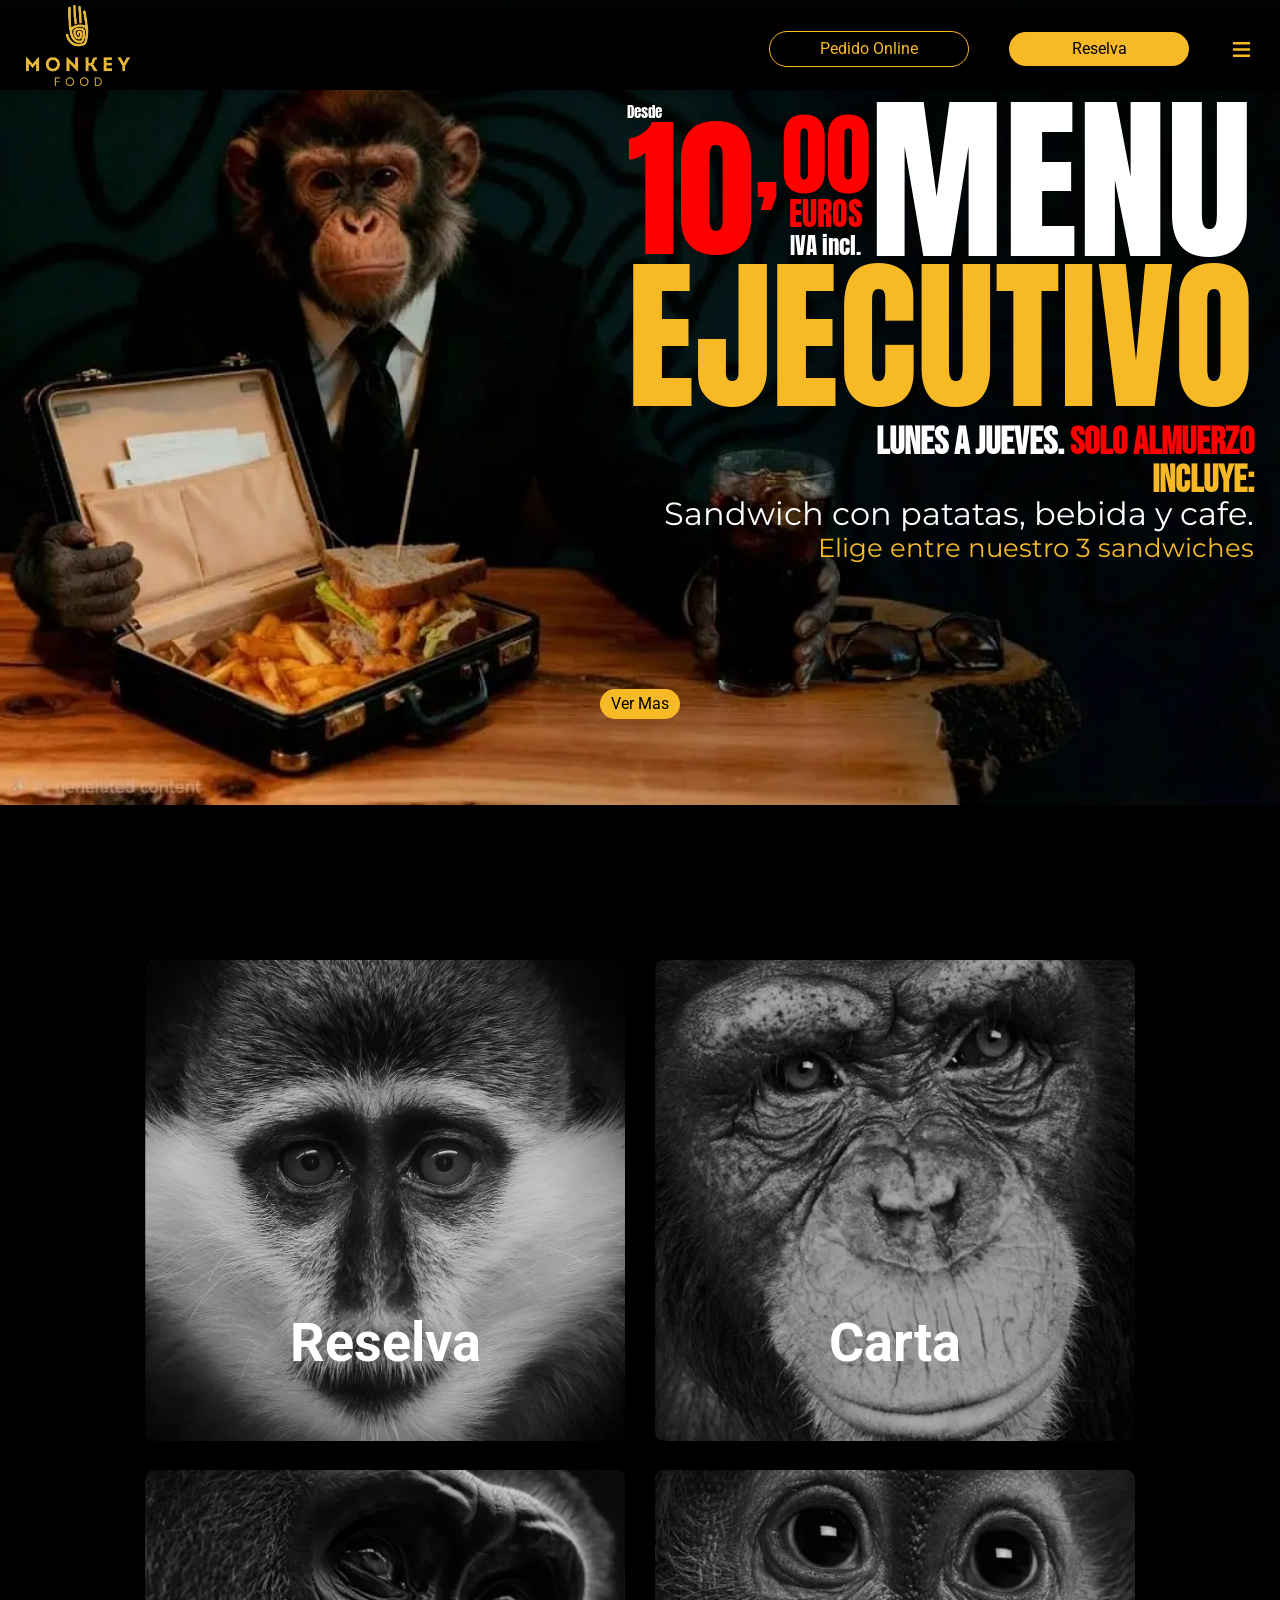
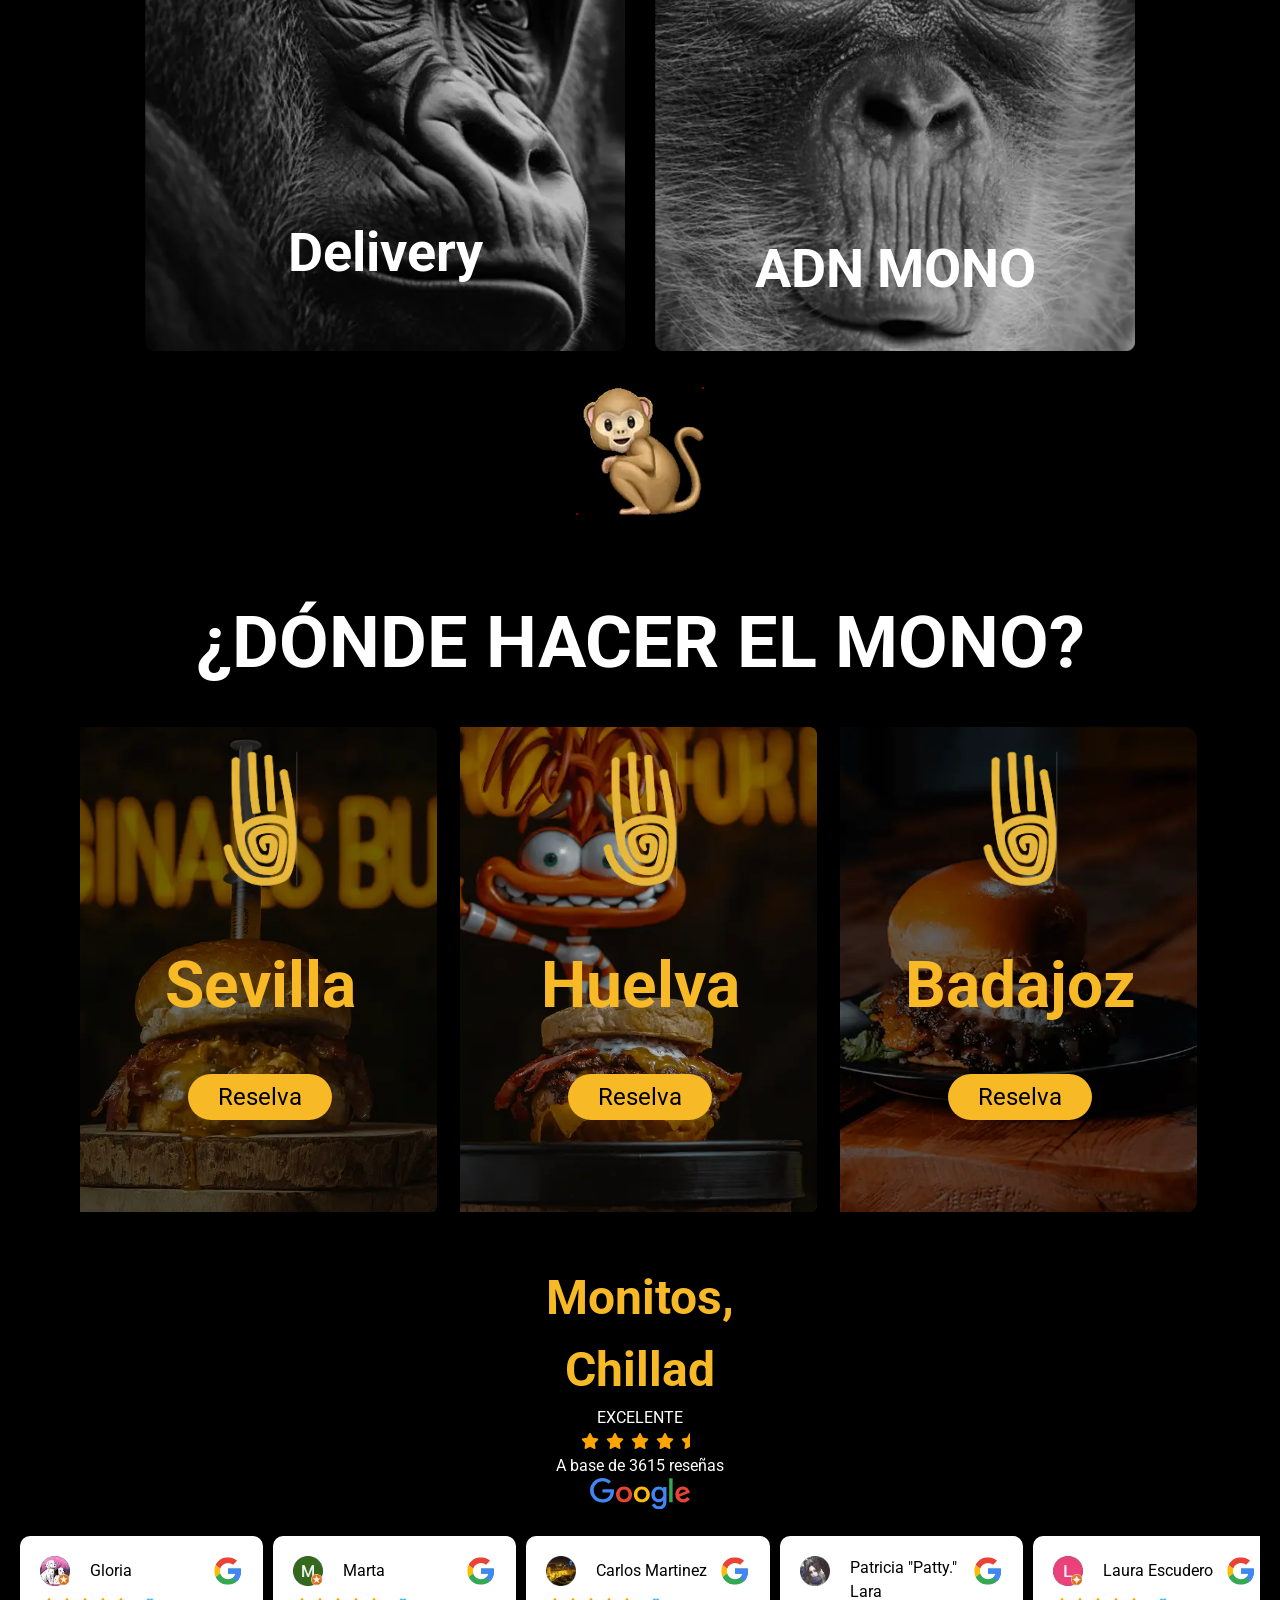
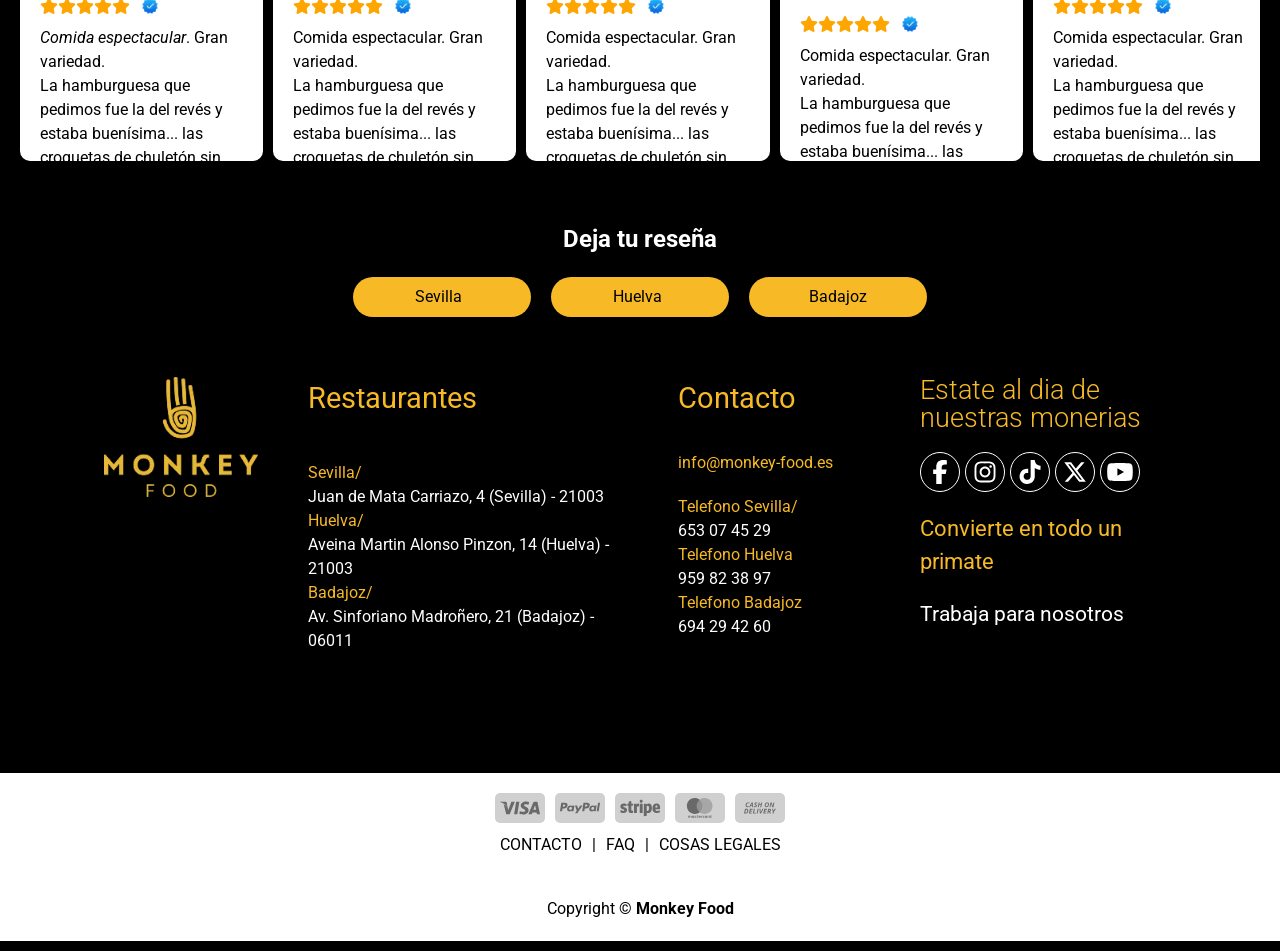
<file: index.html>
<!DOCTYPE html>
<html lang="es">
<head>
    <meta charset="UTF-8">
    <meta name="viewport" content="width=device-width, initial-scale=1.0">
    <title>Home - Monkey Food</title>
    <link rel="stylesheet" href="./styles.css">

    <!-- Fonts -->
    <link rel="preconnect" href="https://fonts.googleapis.com">
    <link rel="preconnect" href="https://fonts.gstatic.com" crossorigin>
    <link href="https://fonts.googleapis.com/css2?family=Anton&family=Bebas+Neue&family=Google+Sans+Flex:opsz,wght@6..144,1..1000&family=Lato:ital,wght@0,100;0,300;0,400;0,700;0,900;1,100;1,300;1,400;1,700;1,900&family=Lora:ital,wght@0,400..700;1,400..700&family=Montserrat:ital,wght@0,100..900;1,100..900&family=Noto+Sans+Syriac:wght@100..900&family=Open+Sans:ital,wght@0,300..800;1,300..800&family=Playfair+Display:ital,wght@0,400..900;1,400..900&family=Poppins:ital,wght@0,100;0,200;0,300;0,400;0,500;0,600;0,700;0,800;0,900;1,100;1,200;1,300;1,400;1,500;1,600;1,700;1,800;1,900&family=Roboto:ital,wght@0,100..900;1,100..900&family=Stack+Sans+Text:wght@200..700&family=Ubuntu:ital,wght@0,300;0,400;0,500;0,700;1,300;1,400;1,500;1,700&display=swap" rel="stylesheet">

    <link rel="stylesheet" href="https://cdnjs.cloudflare.com/ajax/libs/font-awesome/6.4.0/css/all.min.css">
</head>
<body>

    <header>
        <nav class="header-monkey">
            <div class="header-monkey-icon">
                <a href="#"><img src="./images/logo-monkey.webp" alt="Monkey Food Logo"></a>
            </div>

            <div class="second-part-header">
                <div class="pedido-header">
                    <a href="./pages/page404.html">Pedido Online</a>
                </div>

                <div class="reselva-header">
                    <a href="#">Reselva</a>
                </div>

                <div class="toggle-menu">
                    
                    <label for="menu-toggle" class="point">
                        <svg xmlns="http://www.w3.org/2000/svg" viewBox="0 0 640 640"><!--!Font Awesome Free v7.1.0 by @fontawesome - https://fontawesome.com License - https://fontawesome.com/license/free Copyright 2025 Fonticons, Inc.--><path d="M96 160C96 142.3 110.3 128 128 128L512 128C529.7 128 544 142.3 544 160C544 177.7 529.7 192 512 192L128 192C110.3 192 96 177.7 96 160zM96 320C96 302.3 110.3 288 128 288L512 288C529.7 288 544 302.3 544 320C544 337.7 529.7 352 512 352L128 352C110.3 352 96 337.7 96 320zM544 480C544 497.7 529.7 512 512 512L128 512C110.3 512 96 497.7 96 480C96 462.3 110.3 448 128 448L512 448C529.7 448 544 462.3 544 480z"/></svg>
                    </label>
                    <input type="checkbox" id="menu-toggle" class="check">
                
                 </div>        
            </div>
            <nav class="menu-nav">
                <div class="close-div">
                    <label for="menu-toggle" class="close-menu-toggle">
                        <svg xmlns="http://www.w3.org/2000/svg" viewBox="0 0 640 640"><!--!Font Awesome Free v7.1.0 by @fontawesome - https://fontawesome.com License - https://fontawesome.com/license/free Copyright 2025 Fonticons, Inc.--><path d="M183.1 137.4C170.6 124.9 150.3 124.9 137.8 137.4C125.3 149.9 125.3 170.2 137.8 182.7L275.2 320L137.9 457.4C125.4 469.9 125.4 490.2 137.9 502.7C150.4 515.2 170.7 515.2 183.2 502.7L320.5 365.3L457.9 502.6C470.4 515.1 490.7 515.1 503.2 502.6C515.7 490.1 515.7 469.8 503.2 457.3L365.8 320L503.1 182.6C515.6 170.1 515.6 149.8 503.1 137.3C490.6 124.8 470.3 124.8 457.8 137.3L320.5 274.7L183.1 137.4z"/></svg>
                    </label>
                </div>
                <ul class="menu-flex-header">
                    <li class="divider"></li>
                    <li><a href="#">Home</a></li>
                    <li class="divider"></li>
                    <li><a href="#">Carta</a></li>
                    <li class="divider"></li>
                    <li><a href="#">Delivery</a></li>
                    <li class="divider"></li>
                    <li><a href="#">Reselva</a></li>
                    <li class="divider"></li>
                    <li><a href="#">ADN Mono</a></li>
                    <li class="divider"></li>
                </ul>
            </nav>
        </nav>
    </header>
    
    <main>
        <div class="image-cover-main">
            <a href="#">
                <picture>
                    <source srcset="./images/monkey-desktop.webp" media="(min-width: 600px)" class="img-min-600">
                    <source srcset="./images/monkey-movil.webp">
                    <img src="./images/monkey-movil.webp" alt="Monkey with a bag">
                </picture>
            </a>
        </div>
        <div class="text-main-com">
            <div class="title-main">
                 <h1 class="sr-only">Monkey Food</h1>
                <div class="grid-1">
                    <p>Desde</p>
                </div>

                
                <div class="grid-2">
                    <p>10</p>
                </div>

                <div class="grid-3">
                    <p>,</p>
                </div>

                <div class="grid-4">
                    <p>00</p>
                    <p>EUROS</p>
                    <p>IVA incl.</p>
                </div>
                
                <div class="grid-5">
                    <p>MENU</p>
                </div>
                <div class="grid-6">
                    <p>EJECUTIVO</p>
                </div>
            </div>
            <div class="lunes-jueves">
                <p>LUNES A JUEVES. <strong>SOLO ALMUERZO</strong></p>
            </div>
            <div class="incluye">
                <p>INCLUYE:</p>
            </div>

            <div class="sandwich">
                <p>Sandwich con patatas, bebida y cafe.</p>
            </div>

            <div class="elige">
                <p>Elige entre nuestro 3 sandwiches</p>
            </div>
        </div>
        <div class="ver-mas-buttom">
            <a href="#">Ver Mas</a>
        </div>
    </main>

    <section class="monkeys-section">

        <div class="monkey-1-section">
            <div class="hover-yellow"></div>
            <a href="#"><img loading="lazy" src="./images/mono-section-1.webp" alt="Mono"></a>
            <div class="inside-container">
                <h2>Reselva</h2>
                <p class="dif-inside">Puedes reservar,<br>en nuestros restaurantes</p>
                <div class="arrow-right">
                    <svg xmlns="http://www.w3.org/2000/svg" viewBox="0 0 640 640"><!--!Font Awesome Free v7.1.0 by @fontawesome - https://fontawesome.com License - https://fontawesome.com/license/free Copyright 2025 Fonticons, Inc.--><path d="M566.6 342.6C579.1 330.1 579.1 309.8 566.6 297.3L406.6 137.3C394.1 124.8 373.8 124.8 361.3 137.3C348.8 149.8 348.8 170.1 361.3 182.6L466.7 288L96 288C78.3 288 64 302.3 64 320C64 337.7 78.3 352 96 352L466.7 352L361.3 457.4C348.8 469.9 348.8 490.2 361.3 502.7C373.8 515.2 394.1 515.2 406.6 502.7L566.6 342.7z"/></svg>
                </div>                                      
            </div>
        </div>

        <div class="monkey-1-section">
            <div class="hover-yellow"></div>
            <a href="#"><img loading="lazy" src="./images/mono-section-2.webp" alt="mono"></a>
            <div class="inside-container">
                <h2>Carta</h2>
                <p>La que estamos liando para enseñarte nuestra carta</p>
                <div class="arrow-right">
                    <svg xmlns="http://www.w3.org/2000/svg" viewBox="0 0 640 640"><!--!Font Awesome Free v7.1.0 by @fontawesome - https://fontawesome.com License - https://fontawesome.com/license/free Copyright 2025 Fonticons, Inc.--><path d="M566.6 342.6C579.1 330.1 579.1 309.8 566.6 297.3L406.6 137.3C394.1 124.8 373.8 124.8 361.3 137.3C348.8 149.8 348.8 170.1 361.3 182.6L466.7 288L96 288C78.3 288 64 302.3 64 320C64 337.7 78.3 352 96 352L466.7 352L361.3 457.4C348.8 469.9 348.8 490.2 361.3 502.7C373.8 515.2 394.1 515.2 406.6 502.7L566.6 342.7z"/></svg>
                </div>
            </div>
        </div>

        <div class="monkey-1-section">
            <div class="hover-yellow"></div>
            <a href="#"><img loading="lazy" src="./images/mono-section-3.webp" alt="Mono"></a>
            <div class="inside-container">
                <h2>Delivery</h2>
                <p>Si eres de los flojos, tira de Delivery con Uber</p>
                <div class="arrow-right">
                    <svg xmlns="http://www.w3.org/2000/svg" viewBox="0 0 640 640"><!--!Font Awesome Free v7.1.0 by @fontawesome - https://fontawesome.com License - https://fontawesome.com/license/free Copyright 2025 Fonticons, Inc.--><path d="M566.6 342.6C579.1 330.1 579.1 309.8 566.6 297.3L406.6 137.3C394.1 124.8 373.8 124.8 361.3 137.3C348.8 149.8 348.8 170.1 361.3 182.6L466.7 288L96 288C78.3 288 64 302.3 64 320C64 337.7 78.3 352 96 352L466.7 352L361.3 457.4C348.8 469.9 348.8 490.2 361.3 502.7C373.8 515.2 394.1 515.2 406.6 502.7L566.6 342.7z"/></svg>
                </div>
            </div>
        </div>

        <div class="monkey-1-section">
            <div class="hover-yellow"></div>
            <a href="#"><img loading="lazy" src="./images/mono-section-4.webp" alt="Mono"></a>
            <div class="inside-container">
                <h2>ADN MONO</h2>
                <p class="monkeys-table-fix">Sea donde sea, pero en Monkey Food</p>
                <div class="arrow-right last-fix">
                    <svg xmlns="http://www.w3.org/2000/svg" viewBox="0 0 640 640"><!--!Font Awesome Free v7.1.0 by @fontawesome - https://fontawesome.com License - https://fontawesome.com/license/free Copyright 2025 Fonticons, Inc.--><path d="M566.6 342.6C579.1 330.1 579.1 309.8 566.6 297.3L406.6 137.3C394.1 124.8 373.8 124.8 361.3 137.3C348.8 149.8 348.8 170.1 361.3 182.6L466.7 288L96 288C78.3 288 64 302.3 64 320C64 337.7 78.3 352 96 352L466.7 352L361.3 457.4C348.8 469.9 348.8 490.2 361.3 502.7C373.8 515.2 394.1 515.2 406.6 502.7L566.6 342.7z"/></svg>
                </div>
            </div>
        </div>
    </section>

    <section class="donde-monkey">
        <div class="image-donde-section">
            <img loading="lazy" src="./images/donde-monkey.webp" alt="monkey">
        </div>

        <div class="question-donde">
            <h2>¿DÓNDE HACER EL MONO?</h2>
        </div>
    </section>

    <section class="location-section">

        <div class="sevilla-location">
            <div class="background-img">
                <img loading="lazy" src="./images/sevilla-locate.webp" alt="Burguer">
            </div>

            <div class="icon-monkey">
                <img loading="lazy" src="./images/icon-monkey.webp" alt="Icon Monkeys">
            </div>

            <div class="city">
                <h2>Sevilla</h2>
            </div>

            <div class="buttom-location">
                <div>Reselva</div>
            </div>
        </div>

        <div class="sevilla-location">
            <div class="background-img">
                <img loading="lazy" src="./images/huelva-location.webp" alt="Burguer">
            </div>

            <div class="icon-monkey">
                <img loading="lazy" src="./images/icon-monkey.webp" alt="Icon Monkeys">
            </div>

            <div class="city">
                <h2>Huelva</h2>
            </div>

            <div class="buttom-location">
                <div>Reselva</div>
            </div>
        </div>

        <div class="sevilla-location">
            <div class="background-img">
                <img loading="lazy" src="./images/badajoz-location.webp" alt="Burguer">
            </div>

            <div class="icon-monkey">
                <img loading="lazy" src="./images/icon-monkey.webp" alt="Icon Monkeys">
            </div>

            <div class="city">
                <h2>Badajoz</h2>
            </div>

            <div class="buttom-location">
                <div>Reselva</div>
            </div>
        </div>
        


    </section>

    <section class="chillad-section">
        <div class="monitos-div">
            <h2>Monitos, Chillad</h2>
        </div>

        <div class="review-div">
            <p>EXCELENTE</p>
            <p><i class="fa-solid fa-star"></i><i class="fa-solid fa-star"></i><i class="fa-solid fa-star"></i><i class="fa-solid fa-star"></i><i class="fa-duotone fa-solid fa-star-half" style="--fa-secondary-color: #747272;"></i></p>
            <p>A base de 3615 reseñas</p>
            <div class="svg-google">
                <svg version="1.1" id="Layer_1" xmlns="http://www.w3.org/2000/svg" xmlns:xlink="http://www.w3.org/1999/xlink" x="0px" y="0px" viewBox="0 0 255.2 80.3" style="enable-background:new 0 0 255.2 80.3;" xml:space="preserve"><style type="text/css">.st0{fill:#4285F4;}.st1{fill:#EA4335;}.st2{fill:#FBBC05;}.st3{fill:#34A853;}</style><g id="XMLID_11_"><path id="XMLID_10_" class="st0" d="M31.9,28.6v8.6h20.5c-0.6,4.8-2.2,8.3-4.7,10.8c-3,3-7.7,6.3-15.8,6.3	c-12.6,0-22.5-10.2-22.5-22.8S19.2,8.6,31.9,8.6c6.8,0,11.8,2.7,15.5,6.1l6-6C48.3,3.8,41.4,0,31.9,0C14.6,0,0,14.1,0,31.4	s14.6,31.4,31.9,31.4c9.4,0,16.4-3.1,21.9-8.8c5.7-5.7,7.4-13.6,7.4-20.1c0-2-0.1-3.8-0.5-5.4H31.9z"/><path id="XMLID_24_" class="st1" d="M86.9,21.6c-11.2,0-20.4,8.5-20.4,20.3c0,11.7,9.1,20.3,20.4,20.3s20.4-8.6,20.4-20.3	C107.2,30.1,98.1,21.6,86.9,21.6z M86.9,54.2c-6.1,0-11.4-5.1-11.4-12.3c0-7.3,5.3-12.3,11.4-12.3c6.1,0,11.4,5,11.4,12.3	C98.3,49.1,93,54.2,86.9,54.2z"/><path id="XMLID_21_" class="st0" d="M186.6,26.1h-0.3c-2-2.4-5.8-4.5-10.7-4.5c-10.1,0-19,8.8-19,20.3c0,11.4,8.8,20.3,19,20.3	c4.9,0,8.7-2.2,10.7-4.6h0.3v2.8c0,7.7-4.2,11.9-10.8,11.9c-5.4,0-8.8-3.9-10.2-7.2l-7.7,3.2c2.2,5.4,8.1,12,18,12	c10.4,0,19.3-6.1,19.3-21.1V22.7h-8.4V26.1z M176.4,54.2c-6.1,0-10.8-5.2-10.8-12.3c0-7.2,4.7-12.3,10.8-12.3	c6.1,0,10.8,5.2,10.8,12.4C187.3,49,182.5,54.2,176.4,54.2z"/><path id="XMLID_18_" class="st2" d="M132.3,21.6c-11.2,0-20.4,8.5-20.4,20.3c0,11.7,9.1,20.3,20.4,20.3s20.4-8.6,20.4-20.3	C152.6,30.1,143.5,21.6,132.3,21.6z M132.3,54.2c-6.1,0-11.4-5.1-11.4-12.3c0-7.3,5.3-12.3,11.4-12.3c6.1,0,11.4,5,11.4,12.3	C143.7,49.1,138.4,54.2,132.3,54.2z"/><path id="XMLID_3_" class="st3" d="M202.1,0.8h8.8v61.3h-8.8V0.8z"/><path id="XMLID_14_" class="st1" d="M237.9,54.2c-4.5,0-7.7-2.1-9.8-6.1l27.1-11.2l-0.9-2.3c-1.7-4.5-6.8-12.9-17.3-12.9	c-10.4,0-19.1,8.2-19.1,20.3c0,11.4,8.6,20.3,20.1,20.3c9.3,0,14.7-5.7,16.9-9l-6.9-4.6C245.6,51.9,242.4,54.2,237.9,54.2	L237.9,54.2z M237.3,29.2c3.6,0,6.7,1.9,7.7,4.5l-18.3,7.6C226.6,32.7,232.7,29.2,237.3,29.2z"/></g></svg>
            </div>
        </div>
        
    </section>

    <section class="comments-monkey">
        <h2 class="sr-only">Seccion de Comentarios</h2>
        <div class="comments-container" id="comments-slider">

            <div class="marta-container">
                <div class="header-marta">
                    <div class="div-profile">
                        <img loading="lazy" src="./images/profile-gloria.webp" alt="profile">
                        <p>Gloria</p>
                    </div>
                    <img src="./images/icon.svg" alt="Google Icon">
                </div>

                <div class="stars-verified">
                    <i class="fa-solid fa-star"></i><i class="fa-solid fa-star"></i><i class="fa-solid fa-star"></i><i class="fa-solid fa-star"></i><i class="fa-solid fa-star"></i>
                    <img loading="lazy" src="./images/social-media.webp" alt="verified">
                </div>

                <div>
                    <p><em>Comida espectacular</em>. Gran variedad.<br>La hamburguesa que pedimos fue la del revés y estaba buenísima... las croquetas de chuletón sin palabras...de categoría...<br>Luego las patatas puedes hacerlas a tu gusto...nosotros le e hemos mayocue, pulled y parmesano...increíble<br><br>Luego el trato increíble...súper atentos...te ayudan a elegir... como he escrito mas arriba muy atentos, súper amables, simpáticos, genial.<br>Te preguntan que si todo bien que si tenemos algo que no nos haya gustado para que puedan mejorar...<br>Luego es una tontería pero con la cuenta nos dieron unas gomitas, son detalles que marcan la diferencia...<br>Volveremos sin duda y lo recomendamos 100%</p>
                </div>
            </div>

            <div class="marta-container">

                <div class="header-marta">
                    <div class="div-profile">
                        <img loading="lazy" src="./images/profile-marta.webp" alt="profile">
                        <p>Marta</p>
                    </div>
                    <img loading="lazy" src="./images/icon.svg" alt="Google Icon">
                </div>

                <div class="stars-verified">
                    <i class="fa-solid fa-star"></i><i class="fa-solid fa-star"></i><i class="fa-solid fa-star"></i><i class="fa-solid fa-star"></i><i class="fa-solid fa-star"></i>
                    <img loading="lazy" src="./images/social-media.webp" alt="verified">
                </div>

                <div>
                    <p>Comida espectacular. Gran variedad.<br>La hamburguesa que pedimos fue la del revés y estaba buenísima... las croquetas de chuletón sin palabras...de categoría...<br>Luego las patatas puedes hacerlas a tu gusto...nosotros le e hemos mayocue, pulled y parmesano...increíble<br><br>Luego el trato increíble...súper atentos...te ayudan a elegir... como he escrito mas arriba muy atentos, súper amables, simpáticos, genial.<br>Te preguntan que si todo bien que si tenemos algo que no nos haya gustado para que puedan mejorar...<br>Luego es una tontería pero con la cuenta nos dieron unas gomitas, son detalles que marcan la diferencia...<br>Volveremos sin duda y lo recomendamos 100%</p>
                </div>
            </div>

            <div class="marta-container">
                <div class="header-marta">
                    <div class="div-profile">
                        <img loading="lazy" src="./images/profile-carlos.webp" alt="profile">
                        <p>Carlos Martinez</p>
                    </div>
                    <img src="./images/icon.svg" alt="Google Icon">
                </div>

                <div class="stars-verified">
                    <i class="fa-solid fa-star"></i><i class="fa-solid fa-star"></i><i class="fa-solid fa-star"></i><i class="fa-solid fa-star"></i><i class="fa-solid fa-star"></i>
                    <img loading="lazy" src="./images/social-media.webp" alt="verified">
                </div>

                <div>
                    <p>Comida espectacular. Gran variedad.<br>La hamburguesa que pedimos fue la del revés y estaba buenísima... las croquetas de chuletón sin palabras...de categoría...<br>Luego las patatas puedes hacerlas a tu gusto...nosotros le e hemos mayocue, pulled y parmesano...increíble<br><br>Luego el trato increíble...súper atentos...te ayudan a elegir... como he escrito mas arriba muy atentos, súper amables, simpáticos, genial.<br>Te preguntan que si todo bien que si tenemos algo que no nos haya gustado para que puedan mejorar...<br>Luego es una tontería pero con la cuenta nos dieron unas gomitas, son detalles que marcan la diferencia...<br>Volveremos sin duda y lo recomendamos 100%</p>
                </div>
            </div>

            <div class="marta-container">
                <div class="header-marta">
                    <div class="div-profile">
                        <img loading="lazy" src="./images/profile-patty.webp" alt="profile">
                        <p>Patricia "Patty." Lara</p>
                    </div>
                    <img loading="lazy" src="./images/icon.svg" alt="Google Icon">
                </div>

                <div class="stars-verified">
                    <i class="fa-solid fa-star"></i><i class="fa-solid fa-star"></i><i class="fa-solid fa-star"></i><i class="fa-solid fa-star"></i><i class="fa-solid fa-star"></i>
                    <img loading="lazy" src="./images/social-media.webp" alt="verified">
                </div>

                <div>
                    <p>Comida espectacular. Gran variedad.<br>La hamburguesa que pedimos fue la del revés y estaba buenísima... las croquetas de chuletón sin palabras...de categoría...<br>Luego las patatas puedes hacerlas a tu gusto...nosotros le e hemos mayocue, pulled y parmesano...increíble<br><br>Luego el trato increíble...súper atentos...te ayudan a elegir... como he escrito mas arriba muy atentos, súper amables, simpáticos, genial.<br>Te preguntan que si todo bien que si tenemos algo que no nos haya gustado para que puedan mejorar...<br>Luego es una tontería pero con la cuenta nos dieron unas gomitas, son detalles que marcan la diferencia...<br>Volveremos sin duda y lo recomendamos 100%</p>
                </div>
            </div>

            <div class="marta-container">
                <div class="header-marta">
                    <div class="div-profile">
                        <img loading="lazy" src="./images/profile-laura.webp" alt="profile">
                        <p>Laura Escudero</p>
                    </div>
                    <img loading="lazy" src="./images/icon.svg" alt="Google Icon">
                </div>

                <div class="stars-verified">
                    <i class="fa-solid fa-star"></i><i class="fa-solid fa-star"></i><i class="fa-solid fa-star"></i><i class="fa-solid fa-star"></i><i class="fa-solid fa-star"></i>
                    <img loading="lazy" src="./images/social-media.webp" alt="verified">
                </div>

                <div>
                    <p>Comida espectacular. Gran variedad.<br>La hamburguesa que pedimos fue la del revés y estaba buenísima... las croquetas de chuletón sin palabras...de categoría...<br>Luego las patatas puedes hacerlas a tu gusto...nosotros le e hemos mayocue, pulled y parmesano...increíble<br><br>Luego el trato increíble...súper atentos...te ayudan a elegir... como he escrito mas arriba muy atentos, súper amables, simpáticos, genial.<br>Te preguntan que si todo bien que si tenemos algo que no nos haya gustado para que puedan mejorar...<br>Luego es una tontería pero con la cuenta nos dieron unas gomitas, son detalles que marcan la diferencia...<br>Volveremos sin duda y lo recomendamos 100%</p>
                </div>
            </div>

        </div>

    </section>

    <section class="resena-section">
        <h2>Deja tu reseña</h2>

        <div class="location-resena">

            <div>
                <a href="#">Sevilla</a>
                <img loading="lazy" src="./images/donde-monkey.webp" alt="Monkey">
            </div>

            <div>
                <a href="#">Huelva</a>
                <img loading="lazy" src="./images/donde-monkey.webp" alt="Monkey">
            </div>

            <div>
                <a href="#">Badajoz</a>
                <img loading="lazy" src="./images/donde-monkey.webp" alt="Monkey">
            </div>
        </div>
    </section>
        
    <section class="looking-job">
        <h2 class="sr-only">Buscar Empleo Seccion</h2>
        <div class="p-section-looking">
            <p>Conviertete en todo un primate</p>
            <a href="#">Trabaja con nosotros</a>
        </div>
        
        <div>
            <img loading="lazy" src="./images/monkey-smiling.webp" alt="Monkey smiling">
        </div>
    </section>

    <footer>
        <div class="footer-first">
            <div class="restaurants-food">
                <div>
                    Restaurantes
                </div>

                <div>
                    <ul>
                        <li class="ye-ul">Sevilla/</li>
                        <li class="whi-ul">Juan de Mata Carriazo, 4 (Sevilla) - 21003</li>
                        <li class="ye-ul">Huelva/</li>
                        <li class="whi-ul">Aveina Martin Alonso Pinzon, 14 (Huelva) - 21003</li>
                        <li class="ye-ul">Badajoz/</li>
                        <li class="whi-ul">Av. Sinforiano Madroñero, 21 (Badajoz) - 06011</li>
                    </ul>
                </div>
            </div>

            <div class="contacto-footer">
                <div class="class-contacto">Contacto</div>

               <div class="inside-contacto">
                    <div>
                        info@monkey-food.es
                    </div>
                    <div>
                        <ul>
                            <li class="ye-ul">Telefono Sevilla/</li>
                            <li class="whi-ul">653 07 45 29</li>
                            <li class="ye-ul">Telefono Huelva</li>
                            <li class="whi-ul">959 82 38 97</li>
                            <li class="ye-ul">Telefono Badajoz</li>
                            <li class="whi-ul">694 29 42 60</li>
                        </ul>
                    </div>
               </div>
            </div>

            <div class="social-footer">
                <div>
                    Estate al dia de nuestras monerias
                </div>
                <div class="social-ul">
                    <ul>
                        <li class="blue-hover"><a href="#"><svg xmlns="http://www.w3.org/2000/svg" viewBox="0 0 640 640"><!--!Font Awesome Free v7.1.0 by @fontawesome - https://fontawesome.com License - https://fontawesome.com/license/free Copyright 2025 Fonticons, Inc.--><path d="M240 363.3L240 576L356 576L356 363.3L442.5 363.3L460.5 265.5L356 265.5L356 230.9C356 179.2 376.3 159.4 428.7 159.4C445 159.4 458.1 159.8 465.7 160.6L465.7 71.9C451.4 68 416.4 64 396.2 64C289.3 64 240 114.5 240 223.4L240 265.5L174 265.5L174 363.3L240 363.3z"/></svg></a></li>
                        <li class="sky-hover"><a href="#"><svg xmlns="http://www.w3.org/2000/svg" viewBox="0 0 640 640"><!--!Font Awesome Free v7.1.0 by @fontawesome - https://fontawesome.com License - https://fontawesome.com/license/free Copyright 2025 Fonticons, Inc.--><path d="M320.3 205C256.8 204.8 205.2 256.2 205 319.7C204.8 383.2 256.2 434.8 319.7 435C383.2 435.2 434.8 383.8 435 320.3C435.2 256.8 383.8 205.2 320.3 205zM319.7 245.4C360.9 245.2 394.4 278.5 394.6 319.7C394.8 360.9 361.5 394.4 320.3 394.6C279.1 394.8 245.6 361.5 245.4 320.3C245.2 279.1 278.5 245.6 319.7 245.4zM413.1 200.3C413.1 185.5 425.1 173.5 439.9 173.5C454.7 173.5 466.7 185.5 466.7 200.3C466.7 215.1 454.7 227.1 439.9 227.1C425.1 227.1 413.1 215.1 413.1 200.3zM542.8 227.5C541.1 191.6 532.9 159.8 506.6 133.6C480.4 107.4 448.6 99.2 412.7 97.4C375.7 95.3 264.8 95.3 227.8 97.4C192 99.1 160.2 107.3 133.9 133.5C107.6 159.7 99.5 191.5 97.7 227.4C95.6 264.4 95.6 375.3 97.7 412.3C99.4 448.2 107.6 480 133.9 506.2C160.2 532.4 191.9 540.6 227.8 542.4C264.8 544.5 375.7 544.5 412.7 542.4C448.6 540.7 480.4 532.5 506.6 506.2C532.8 480 541 448.2 542.8 412.3C544.9 375.3 544.9 264.5 542.8 227.5zM495 452C487.2 471.6 472.1 486.7 452.4 494.6C422.9 506.3 352.9 503.6 320.3 503.6C287.7 503.6 217.6 506.2 188.2 494.6C168.6 486.8 153.5 471.7 145.6 452C133.9 422.5 136.6 352.5 136.6 319.9C136.6 287.3 134 217.2 145.6 187.8C153.4 168.2 168.5 153.1 188.2 145.2C217.7 133.5 287.7 136.2 320.3 136.2C352.9 136.2 423 133.6 452.4 145.2C472 153 487.1 168.1 495 187.8C506.7 217.3 504 287.3 504 319.9C504 352.5 506.7 422.6 495 452z"/></svg></a></li>
                        <li class="dark-hover"><a href="#"><svg xmlns="http://www.w3.org/2000/svg" viewBox="0 0 640 640"><!--!Font Awesome Free v7.1.0 by @fontawesome - https://fontawesome.com License - https://fontawesome.com/license/free Copyright 2025 Fonticons, Inc.--><path d="M544.5 273.9C500.5 274 457.5 260.3 421.7 234.7L421.7 413.4C421.7 446.5 411.6 478.8 392.7 506C373.8 533.2 347.1 554 316.1 565.6C285.1 577.2 251.3 579.1 219.2 570.9C187.1 562.7 158.3 545 136.5 520.1C114.7 495.2 101.2 464.1 97.5 431.2C93.8 398.3 100.4 365.1 116.1 336C131.8 306.9 156.1 283.3 185.7 268.3C215.3 253.3 248.6 247.8 281.4 252.3L281.4 342.2C266.4 337.5 250.3 337.6 235.4 342.6C220.5 347.6 207.5 357.2 198.4 369.9C189.3 382.6 184.4 398 184.5 413.8C184.6 429.6 189.7 444.8 199 457.5C208.3 470.2 221.4 479.6 236.4 484.4C251.4 489.2 267.5 489.2 282.4 484.3C297.3 479.4 310.4 469.9 319.6 457.2C328.8 444.5 333.8 429.1 333.8 413.4L333.8 64L421.8 64C421.7 71.4 422.4 78.9 423.7 86.2C426.8 102.5 433.1 118.1 442.4 131.9C451.7 145.7 463.7 157.5 477.6 166.5C497.5 179.6 520.8 186.6 544.6 186.6L544.6 274z"/></svg></a></li>
                        <li class="dark-hover"><a href="#"><svg xmlns="http://www.w3.org/2000/svg" viewBox="0 0 640 640"><!--!Font Awesome Free 7.1.0 by @fontawesome - https://fontawesome.com License - https://fontawesome.com/license/free Copyright 2025 Fonticons, Inc.--><path d="M453.2 112L523.8 112L369.6 288.2L551 528L409 528L297.7 382.6L170.5 528L99.8 528L264.7 339.5L90.8 112L236.4 112L336.9 244.9L453.2 112zM428.4 485.8L467.5 485.8L215.1 152L173.1 152L428.4 485.8z"/></svg></a></li>
                        <li class="red-hover"><a href="#"><svg xmlns="http://www.w3.org/2000/svg" viewBox="0 0 640 640"><!--!Font Awesome Free v7.1.0 by @fontawesome - https://fontawesome.com License - https://fontawesome.com/license/free Copyright 2025 Fonticons, Inc.--><path d="M581.7 188.1C575.5 164.4 556.9 145.8 533.4 139.5C490.9 128 320.1 128 320.1 128C320.1 128 149.3 128 106.7 139.5C83.2 145.8 64.7 164.4 58.4 188.1C47 231 47 320.4 47 320.4C47 320.4 47 409.8 58.4 452.7C64.7 476.3 83.2 494.2 106.7 500.5C149.3 512 320.1 512 320.1 512C320.1 512 490.9 512 533.5 500.5C557 494.2 575.5 476.3 581.8 452.7C593.2 409.8 593.2 320.4 593.2 320.4C593.2 320.4 593.2 231 581.8 188.1zM264.2 401.6L264.2 239.2L406.9 320.4L264.2 401.6z"/></svg></a></li>
                    </ul>
                </div>

                <div class="logo-footer">
                    <img loading="lazy" src="./images/logo-monkey.webp" alt="Logo Monkey Food">
                </div>

                <div class="become-div">
                    Convierte en todo un primate
                </div>

                <div class="work-div">
                    <a href="./pages/form.html">Trabaja para nosotros</a>
                </div>
            </div>

            <div class="logo-footer-hide">
                <img loading="lazy" src="./images/logo-monkey.webp" alt="Logo Monkey Food">
            </div>
        </div>

        <div class="second-footer">
            <div class="payments-footer">
                <div>
                    <svg version="1.1" xmlns="http://www.w3.org/2000/svg" xmlns:xlink="http://www.w3.org/1999/xlink" viewBox="0 0 64 32"><path d="M10.781 7.688c-0.251-1.283-1.219-1.688-2.344-1.688h-8.376l-0.061 0.405c5.749 1.469 10.469 4.595 12.595 10.501l-1.813-9.219zM13.125 19.688l-0.531-2.781c-1.096-2.907-3.752-5.594-6.752-6.813l4.219 15.939h5.469l8.157-20.032h-5.501l-5.062 13.688zM27.72 26.061l3.248-20.061h-5.187l-3.251 20.061h5.189zM41.875 5.656c-5.125 0-8.717 2.72-8.749 6.624-0.032 2.877 2.563 4.469 4.531 5.439 2.032 0.968 2.688 1.624 2.688 2.499 0 1.344-1.624 1.939-3.093 1.939-2.093 0-3.219-0.251-4.875-1.032l-0.688-0.344-0.719 4.499c1.219 0.563 3.437 1.064 5.781 1.064 5.437 0.032 8.97-2.688 9.032-6.843 0-2.282-1.405-4-4.376-5.439-1.811-0.904-2.904-1.563-2.904-2.499 0-0.843 0.936-1.72 2.968-1.72 1.688-0.029 2.936 0.314 3.875 0.752l0.469 0.248 0.717-4.344c-1.032-0.406-2.656-0.844-4.656-0.844zM55.813 6c-1.251 0-2.189 0.376-2.72 1.688l-7.688 18.374h5.437c0.877-2.467 1.096-3 1.096-3 0.592 0 5.875 0 6.624 0 0 0 0.157 0.688 0.624 3h4.813l-4.187-20.061h-4zM53.405 18.938c0 0 0.437-1.157 2.064-5.594-0.032 0.032 0.437-1.157 0.688-1.907l0.374 1.72c0.968 4.781 1.189 5.781 1.189 5.781-0.813 0-3.283 0-4.315 0z"></path></svg>
                </div>

                <div>
                    <svg version="1.1" xmlns="http://www.w3.org/2000/svg" xmlns:xlink="http://www.w3.org/1999/xlink" viewBox="0 0 64 32"><path d="M35.255 12.078h-2.396c-0.229 0-0.444 0.114-0.572 0.303l-3.306 4.868-1.4-4.678c-0.088-0.292-0.358-0.493-0.663-0.493h-2.355c-0.284 0-0.485 0.28-0.393 0.548l2.638 7.745-2.481 3.501c-0.195 0.275 0.002 0.655 0.339 0.655h2.394c0.227 0 0.439-0.111 0.569-0.297l7.968-11.501c0.191-0.275-0.006-0.652-0.341-0.652zM19.237 16.718c-0.23 1.362-1.311 2.276-2.691 2.276-0.691 0-1.245-0.223-1.601-0.644-0.353-0.417-0.485-1.012-0.374-1.674 0.214-1.35 1.313-2.294 2.671-2.294 0.677 0 1.227 0.225 1.589 0.65 0.365 0.428 0.509 1.027 0.404 1.686zM22.559 12.078h-2.384c-0.204 0-0.378 0.148-0.41 0.351l-0.104 0.666-0.166-0.241c-0.517-0.749-1.667-1-2.817-1-2.634 0-4.883 1.996-5.321 4.796-0.228 1.396 0.095 2.731 0.888 3.662 0.727 0.856 1.765 1.212 3.002 1.212 2.123 0 3.3-1.363 3.3-1.363l-0.106 0.662c-0.040 0.252 0.155 0.479 0.41 0.479h2.147c0.341 0 0.63-0.247 0.684-0.584l1.289-8.161c0.040-0.251-0.155-0.479-0.41-0.479zM8.254 12.135c-0.272 1.787-1.636 1.787-2.957 1.787h-0.751l0.527-3.336c0.031-0.202 0.205-0.35 0.41-0.35h0.345c0.899 0 1.747 0 2.185 0.511 0.262 0.307 0.341 0.761 0.242 1.388zM7.68 7.473h-4.979c-0.341 0-0.63 0.248-0.684 0.584l-2.013 12.765c-0.040 0.252 0.155 0.479 0.41 0.479h2.378c0.34 0 0.63-0.248 0.683-0.584l0.543-3.444c0.053-0.337 0.343-0.584 0.683-0.584h1.575c3.279 0 5.172-1.587 5.666-4.732 0.223-1.375 0.009-2.456-0.635-3.212-0.707-0.832-1.962-1.272-3.628-1.272zM60.876 7.823l-2.043 12.998c-0.040 0.252 0.155 0.479 0.41 0.479h2.055c0.34 0 0.63-0.248 0.683-0.584l2.015-12.765c0.040-0.252-0.155-0.479-0.41-0.479h-2.299c-0.205 0.001-0.379 0.148-0.41 0.351zM54.744 16.718c-0.23 1.362-1.311 2.276-2.691 2.276-0.691 0-1.245-0.223-1.601-0.644-0.353-0.417-0.485-1.012-0.374-1.674 0.214-1.35 1.313-2.294 2.671-2.294 0.677 0 1.227 0.225 1.589 0.65 0.365 0.428 0.509 1.027 0.404 1.686zM58.066 12.078h-2.384c-0.204 0-0.378 0.148-0.41 0.351l-0.104 0.666-0.167-0.241c-0.516-0.749-1.667-1-2.816-1-2.634 0-4.883 1.996-5.321 4.796-0.228 1.396 0.095 2.731 0.888 3.662 0.727 0.856 1.765 1.212 3.002 1.212 2.123 0 3.3-1.363 3.3-1.363l-0.106 0.662c-0.040 0.252 0.155 0.479 0.41 0.479h2.147c0.341 0 0.63-0.247 0.684-0.584l1.289-8.161c0.040-0.252-0.156-0.479-0.41-0.479zM43.761 12.135c-0.272 1.787-1.636 1.787-2.957 1.787h-0.751l0.527-3.336c0.031-0.202 0.205-0.35 0.41-0.35h0.345c0.899 0 1.747 0 2.185 0.511 0.261 0.307 0.34 0.761 0.241 1.388zM43.187 7.473h-4.979c-0.341 0-0.63 0.248-0.684 0.584l-2.013 12.765c-0.040 0.252 0.156 0.479 0.41 0.479h2.554c0.238 0 0.441-0.173 0.478-0.408l0.572-3.619c0.053-0.337 0.343-0.584 0.683-0.584h1.575c3.279 0 5.172-1.587 5.666-4.732 0.223-1.375 0.009-2.456-0.635-3.212-0.707-0.832-1.962-1.272-3.627-1.272z"></path></svg>
                </div>

                <div>
                    <svg version="1.1" xmlns="http://www.w3.org/2000/svg" xmlns:xlink="http://www.w3.org/1999/xlink" viewBox="0 0 64 32"><path d="M7.114 14.656c-1.375-0.5-2.125-0.906-2.125-1.531 0-0.531 0.437-0.812 1.188-0.812 1.437 0 2.875 0.531 3.875 1.031l0.563-3.5c-0.781-0.375-2.406-1-4.656-1-1.594 0-2.906 0.406-3.844 1.188-1 0.812-1.5 2-1.5 3.406 0 2.563 1.563 3.688 4.125 4.594 1.625 0.594 2.188 1 2.188 1.656 0 0.625-0.531 0.969-1.5 0.969-1.188 0-3.156-0.594-4.437-1.343l-0.563 3.531c1.094 0.625 3.125 1.281 5.25 1.281 1.688 0 3.063-0.406 4.031-1.157 1.063-0.843 1.594-2.062 1.594-3.656-0.001-2.625-1.595-3.719-4.188-4.657zM21.114 9.125h-3v-4.219l-4.031 0.656-0.563 3.563-1.437 0.25-0.531 3.219h1.937v6.844c0 1.781 0.469 3 1.375 3.75 0.781 0.625 1.907 0.938 3.469 0.938 1.219 0 1.937-0.219 2.468-0.344v-3.688c-0.282 0.063-0.938 0.22-1.375 0.22-0.906 0-1.313-0.5-1.313-1.563v-6.156h2.406l0.595-3.469zM30.396 9.031c-0.313-0.062-0.594-0.093-0.876-0.093-1.312 0-2.374 0.687-2.781 1.937l-0.313-1.75h-4.093v14.719h4.687v-9.563c0.594-0.719 1.437-0.968 2.563-0.968 0.25 0 0.5 0 0.812 0.062v-4.344zM33.895 2.719c-1.375 0-2.468 1.094-2.468 2.469s1.094 2.5 2.468 2.5 2.469-1.124 2.469-2.5-1.094-2.469-2.469-2.469zM36.239 23.844v-14.719h-4.687v14.719h4.687zM49.583 10.468c-0.843-1.094-2-1.625-3.469-1.625-1.343 0-2.531 0.563-3.656 1.75l-0.25-1.469h-4.125v20.155l4.688-0.781v-4.719c0.719 0.219 1.469 0.344 2.125 0.344 1.157 0 2.876-0.313 4.188-1.75 1.281-1.375 1.907-3.5 1.907-6.313 0-2.499-0.469-4.405-1.407-5.593zM45.677 19.532c-0.375 0.687-0.969 1.094-1.625 1.094-0.468 0-0.906-0.093-1.281-0.281v-7c0.812-0.844 1.531-0.938 1.781-0.938 1.188 0 1.781 1.313 1.781 3.812 0.001 1.437-0.219 2.531-0.656 3.313zM62.927 10.843c-1.032-1.312-2.563-2-4.501-2-4 0-6.468 2.938-6.468 7.688 0 2.625 0.656 4.625 1.968 5.875 1.157 1.157 2.844 1.719 5.032 1.719 2 0 3.844-0.469 5-1.251l-0.501-3.219c-1.157 0.625-2.5 0.969-4 0.969-0.906 0-1.532-0.188-1.969-0.594-0.5-0.406-0.781-1.094-0.875-2.062h7.75c0.031-0.219 0.062-1.281 0.062-1.625 0.001-2.344-0.5-4.188-1.499-5.5zM56.583 15.094c0.125-2.093 0.687-3.062 1.75-3.062s1.625 1 1.687 3.062h-3.437z"></path></svg>
                </div>

                <div>
                    <svg viewBox="0 0 64 32" xmlns="http://www.w3.org/2000/svg"><path d="M18.4306 31.9299V29.8062C18.4306 28.9938 17.9382 28.4618 17.0929 28.4618C16.6703 28.4618 16.2107 28.6021 15.8948 29.0639C15.6486 28.6763 15.2957 28.4618 14.7663 28.4618C14.4135 28.4618 14.0606 28.5691 13.7816 28.9567V28.532H13.043V31.9299H13.7816V30.0536C13.7816 29.4515 14.0975 29.167 14.5899 29.167C15.0823 29.167 15.3285 29.4845 15.3285 30.0536V31.9299H16.0671V30.0536C16.0671 29.4515 16.42 29.167 16.8754 29.167C17.3678 29.167 17.614 29.4845 17.614 30.0536V31.9299H18.4306ZM29.3863 28.532H28.1882V27.5051H27.4496V28.532H26.7808V29.2041H27.4496V30.7629C27.4496 31.5423 27.7655 32 28.6108 32C28.9268 32 29.2797 31.8928 29.5259 31.7526L29.3125 31.1134C29.0991 31.2536 28.8529 31.2907 28.6765 31.2907C28.3236 31.2907 28.1841 31.0763 28.1841 30.7258V29.2041H29.3822V28.532H29.3863ZM35.6562 28.4577C35.2335 28.4577 34.9504 28.6722 34.774 28.9526V28.5278H34.0354V31.9258H34.774V30.0124C34.774 29.4474 35.0202 29.1258 35.4797 29.1258C35.6192 29.1258 35.7957 29.1629 35.9393 29.1959L36.1527 28.4866C36.0049 28.4577 35.7957 28.4577 35.6562 28.4577ZM26.1817 28.8124C25.8288 28.5649 25.3364 28.4577 24.8071 28.4577C23.9618 28.4577 23.3997 28.8825 23.3997 29.5546C23.3997 30.1196 23.8223 30.4412 24.5609 30.5443L24.9138 30.5814C25.2995 30.6515 25.5128 30.7588 25.5128 30.9361C25.5128 31.1835 25.2297 31.3608 24.7373 31.3608C24.2449 31.3608 23.8551 31.1835 23.6089 31.0062L23.256 31.5711C23.6417 31.8557 24.1711 31.9959 24.7004 31.9959C25.6852 31.9959 26.2514 31.534 26.2514 30.899C26.2514 30.2969 25.7919 29.9794 25.0902 29.8722L24.7373 29.835C24.4214 29.7979 24.1752 29.7278 24.1752 29.5175C24.1752 29.2701 24.4214 29.1299 24.8112 29.1299C25.2338 29.1299 25.6565 29.3072 25.8698 29.4144L26.1817 28.8124ZM45.8323 28.4577C45.4097 28.4577 45.1265 28.6722 44.9501 28.9526V28.5278H44.2115V31.9258H44.9501V30.0124C44.9501 29.4474 45.1963 29.1258 45.6559 29.1258C45.7954 29.1258 45.9718 29.1629 46.1154 29.1959L46.3288 28.4948C46.1852 28.4577 45.9759 28.4577 45.8323 28.4577ZM36.3948 30.2309C36.3948 31.2577 37.1005 32 38.192 32C38.6844 32 39.0373 31.8928 39.3901 31.6124L39.0373 31.0103C38.7541 31.2247 38.4751 31.3278 38.1551 31.3278C37.556 31.3278 37.1333 30.9031 37.1333 30.2309C37.1333 29.5917 37.556 29.167 38.1551 29.134C38.471 29.134 38.7541 29.2412 39.0373 29.4515L39.3901 28.8495C39.0373 28.5649 38.6844 28.4618 38.192 28.4618C37.1005 28.4577 36.3948 29.2041 36.3948 30.2309ZM43.2267 30.2309V28.532H42.4881V28.9567C42.2419 28.6392 41.889 28.4618 41.4295 28.4618C40.4775 28.4618 39.7389 29.2041 39.7389 30.2309C39.7389 31.2577 40.4775 32 41.4295 32C41.9219 32 42.2748 31.8227 42.4881 31.5051V31.9299H43.2267V30.2309ZM40.5144 30.2309C40.5144 29.6289 40.9002 29.134 41.5362 29.134C42.1352 29.134 42.5579 29.5959 42.5579 30.2309C42.5579 30.833 42.1352 31.3278 41.5362 31.3278C40.9043 31.2907 40.5144 30.8289 40.5144 30.2309ZM31.676 28.4577C30.6912 28.4577 29.9854 29.167 29.9854 30.2268C29.9854 31.2907 30.6912 31.9959 31.7129 31.9959C32.2053 31.9959 32.6977 31.8557 33.0875 31.534L32.7346 31.0021C32.4515 31.2165 32.0986 31.3567 31.7498 31.3567C31.2903 31.3567 30.8348 31.1423 30.7281 30.5443H33.227C33.227 30.4371 33.227 30.367 33.227 30.2598C33.2598 29.167 32.6238 28.4577 31.676 28.4577ZM31.676 29.0969C32.1355 29.0969 32.4515 29.3814 32.5213 29.9093H30.7609C30.8307 29.4515 31.1467 29.0969 31.676 29.0969ZM50.0259 30.2309V27.1876H49.2873V28.9567C49.0411 28.6392 48.6882 28.4618 48.2286 28.4618C47.2767 28.4618 46.5381 29.2041 46.5381 30.2309C46.5381 31.2577 47.2767 32 48.2286 32C48.721 32 49.0739 31.8227 49.2873 31.5051V31.9299H50.0259V30.2309ZM47.3136 30.2309C47.3136 29.6289 47.6993 29.134 48.3353 29.134C48.9344 29.134 49.357 29.5959 49.357 30.2309C49.357 30.833 48.9344 31.3278 48.3353 31.3278C47.6993 31.2907 47.3136 30.8289 47.3136 30.2309ZM22.5872 30.2309V28.532H21.8486V28.9567C21.6024 28.6392 21.2495 28.4618 20.79 28.4618C19.838 28.4618 19.0994 29.2041 19.0994 30.2309C19.0994 31.2577 19.838 32 20.79 32C21.2824 32 21.6352 31.8227 21.8486 31.5051V31.9299H22.5872V30.2309ZM19.8421 30.2309C19.8421 29.6289 20.2278 29.134 20.8638 29.134C21.4629 29.134 21.8855 29.5959 21.8855 30.2309C21.8855 30.833 21.4629 31.3278 20.8638 31.3278C20.2278 31.2907 19.8421 30.8289 19.8421 30.2309Z"></path><path d="M26.6745 12.7423C26.6745 8.67216 28.5785 5.05979 31.5 2.72577C29.3499 1.0268 26.6376 0 23.6791 0C16.6707 0 11 5.69897 11 12.7423C11 19.7856 16.6707 25.4845 23.6791 25.4845C26.6376 25.4845 29.3499 24.4577 31.5 22.7588C28.5744 20.4577 26.6745 16.8124 26.6745 12.7423Z"></path><path d="M31.5 2.72577C34.4215 5.05979 36.3255 8.67216 36.3255 12.7423C36.3255 16.8124 34.4585 20.4206 31.5 22.7588L25.9355 22.7588V2.72577L31.5 2.72577Z" fill-opacity="0.6"></path><path d="M52 12.7423C52 19.7856 46.3293 25.4845 39.3209 25.4845C36.3624 25.4845 33.6501 24.4577 31.5 22.7588C34.4585 20.4206 36.3255 16.8124 36.3255 12.7423C36.3255 8.67216 34.4215 5.05979 31.5 2.72577C33.646 1.0268 36.3583 0 39.3168 0C46.3293 0 52 5.73608 52 12.7423Z" fill-opacity="0.4"></path></svg>
                </div>

                <div>
                    <svg version="1.1" xmlns="http://www.w3.org/2000/svg" xmlns:xlink="http://www.w3.org/1999/xlink" viewBox="0 0 64 32"><path d="M13.043 8.356c-0.46 0-0.873 0.138-1.24 0.413s-0.662 0.681-0.885 1.217c-0.223 0.536-0.334 1.112-0.334 1.727 0 0.568 0.119 0.99 0.358 1.265s0.619 0.413 1.141 0.413c0.508 0 1.096-0.131 1.765-0.393v1.327c-0.693 0.262-1.389 0.393-2.089 0.393-0.884 0-1.572-0.254-2.063-0.763s-0.736-1.229-0.736-2.161c0-0.892 0.181-1.712 0.543-2.462s0.846-1.32 1.452-1.709 1.302-0.584 2.089-0.584c0.435 0 0.822 0.038 1.159 0.115s0.7 0.217 1.086 0.421l-0.616 1.276c-0.369-0.201-0.673-0.333-0.914-0.398s-0.478-0.097-0.715-0.097zM19.524 12.842h-2.47l-0.898 1.776h-1.671l3.999-7.491h1.948l0.767 7.491h-1.551l-0.125-1.776zM19.446 11.515l-0.136-1.786c-0.035-0.445-0.052-0.876-0.052-1.291v-0.184c-0.153 0.408-0.343 0.84-0.569 1.296l-0.982 1.965h1.739zM27.049 12.413c0 0.711-0.257 1.273-0.773 1.686s-1.213 0.62-2.094 0.62c-0.769 0-1.389-0.153-1.859-0.46v-1.398c0.672 0.367 1.295 0.551 1.869 0.551 0.39 0 0.694-0.072 0.914-0.217s0.329-0.343 0.329-0.595c0-0.147-0.024-0.275-0.070-0.385s-0.114-0.214-0.201-0.309c-0.087-0.095-0.303-0.269-0.648-0.52-0.481-0.337-0.818-0.67-1.013-1s-0.293-0.685-0.293-1.066c0-0.439 0.108-0.831 0.324-1.176s0.523-0.614 0.922-0.806 0.857-0.288 1.376-0.288c0.755 0 1.446 0.168 2.073 0.505l-0.569 1.189c-0.543-0.252-1.044-0.378-1.504-0.378-0.289 0-0.525 0.077-0.71 0.23s-0.276 0.355-0.276 0.607c0 0.207 0.058 0.389 0.172 0.543s0.372 0.36 0.773 0.615c0.421 0.272 0.736 0.572 0.945 0.9s0.313 0.712 0.313 1.151zM33.969 14.618h-1.597l0.7-3.22h-2.46l-0.7 3.22h-1.592l1.613-7.46h1.597l-0.632 2.924h2.459l0.632-2.924h1.592l-1.613 7.46zM46.319 9.831c0 0.963-0.172 1.824-0.517 2.585s-0.816 1.334-1.415 1.722c-0.598 0.388-1.288 0.582-2.067 0.582-0.891 0-1.587-0.251-2.086-0.753s-0.749-1.198-0.749-2.090c0-0.902 0.172-1.731 0.517-2.488s0.82-1.338 1.425-1.743c0.605-0.405 1.306-0.607 2.099-0.607 0.888 0 1.575 0.245 2.063 0.735s0.73 1.176 0.73 2.056zM43.395 8.356c-0.421 0-0.808 0.155-1.159 0.467s-0.627 0.739-0.828 1.283-0.3 1.135-0.3 1.771c0 0.5 0.116 0.877 0.348 1.133s0.558 0.383 0.979 0.383 0.805-0.148 1.151-0.444c0.346-0.296 0.617-0.714 0.812-1.255s0.292-1.148 0.292-1.822c0-0.483-0.113-0.856-0.339-1.12-0.227-0.264-0.546-0.396-0.957-0.396zM53.427 14.618h-1.786l-1.859-5.644h-0.031l-0.021 0.163c-0.111 0.735-0.227 1.391-0.344 1.97l-0.757 3.511h-1.436l1.613-7.46h1.864l1.775 5.496h0.021c0.042-0.259 0.109-0.628 0.203-1.107s0.407-1.942 0.94-4.388h1.43l-1.613 7.461zM13.296 20.185c0 0.98-0.177 1.832-0.532 2.556s-0.868 1.274-1.539 1.652c-0.672 0.379-1.464 0.568-2.376 0.568h-2.449l1.678-7.68h2.15c0.977 0 1.733 0.25 2.267 0.751s0.801 1.219 0.801 2.154zM8.925 23.615c0.536 0 1.003-0.133 1.401-0.399s0.71-0.657 0.934-1.174c0.225-0.517 0.337-1.108 0.337-1.773 0-0.54-0.131-0.95-0.394-1.232s-0.64-0.423-1.132-0.423h-0.624l-1.097 5.001h0.575zM18.64 24.96h-4.436l1.678-7.68h4.442l-0.293 1.334h-2.78l-0.364 1.686h2.59l-0.299 1.334h-2.59l-0.435 1.98h2.78l-0.293 1.345zM20.509 24.96l1.678-7.68h1.661l-1.39 6.335h2.78l-0.294 1.345h-4.436zM26.547 24.96l1.694-7.68h1.656l-1.694 7.68h-1.656zM33.021 23.389c0.282-0.774 0.481-1.27 0.597-1.487l2.346-4.623h1.716l-4.061 7.68h-1.814l-0.689-7.68h1.602l0.277 4.623c0.015 0.157 0.022 0.39 0.022 0.699-0.007 0.361-0.018 0.623-0.033 0.788h0.038zM41.678 24.96h-4.437l1.678-7.68h4.442l-0.293 1.334h-2.78l-0.364 1.686h2.59l-0.299 1.334h-2.59l-0.435 1.98h2.78l-0.293 1.345zM45.849 22.013l-0.646 2.947h-1.656l1.678-7.68h1.949c0.858 0 1.502 0.179 1.933 0.536s0.646 0.881 0.646 1.571c0 0.554-0.15 1.029-0.451 1.426s-0.733 0.692-1.298 0.885l1.417 3.263h-1.803l-1.124-2.947h-0.646zM46.137 20.689h0.424c0.474 0 0.843-0.1 1.108-0.3s0.396-0.504 0.396-0.914c0-0.287-0.086-0.502-0.258-0.646s-0.442-0.216-0.812-0.216h-0.402l-0.456 2.076zM53.712 20.39l2.031-3.11h1.857l-3.355 4.744-0.646 2.936h-1.645l0.646-2.936-1.281-4.744h1.694l0.7 3.11z"></path></svg>
                </div>
            </div>

            <div class="nav-footer">
                <ul>
                    <li><a href="#">CONTACTO</a></li>
                    <li>|</li>
                    <li><a href="./pages/faq.html">FAQ</a></li>
                    <li>|</li>
                    <li><a href="#">COSAS LEGALES</a></li>
                </ul>
            </div>

            <div class="copy-footer">
                <p>Copyright &copy;<strong> Monkey Food</strong></p>
            </div>
        </div>
    </footer>

    <script src="./script.js"></script>
</body>
</html>
</file>
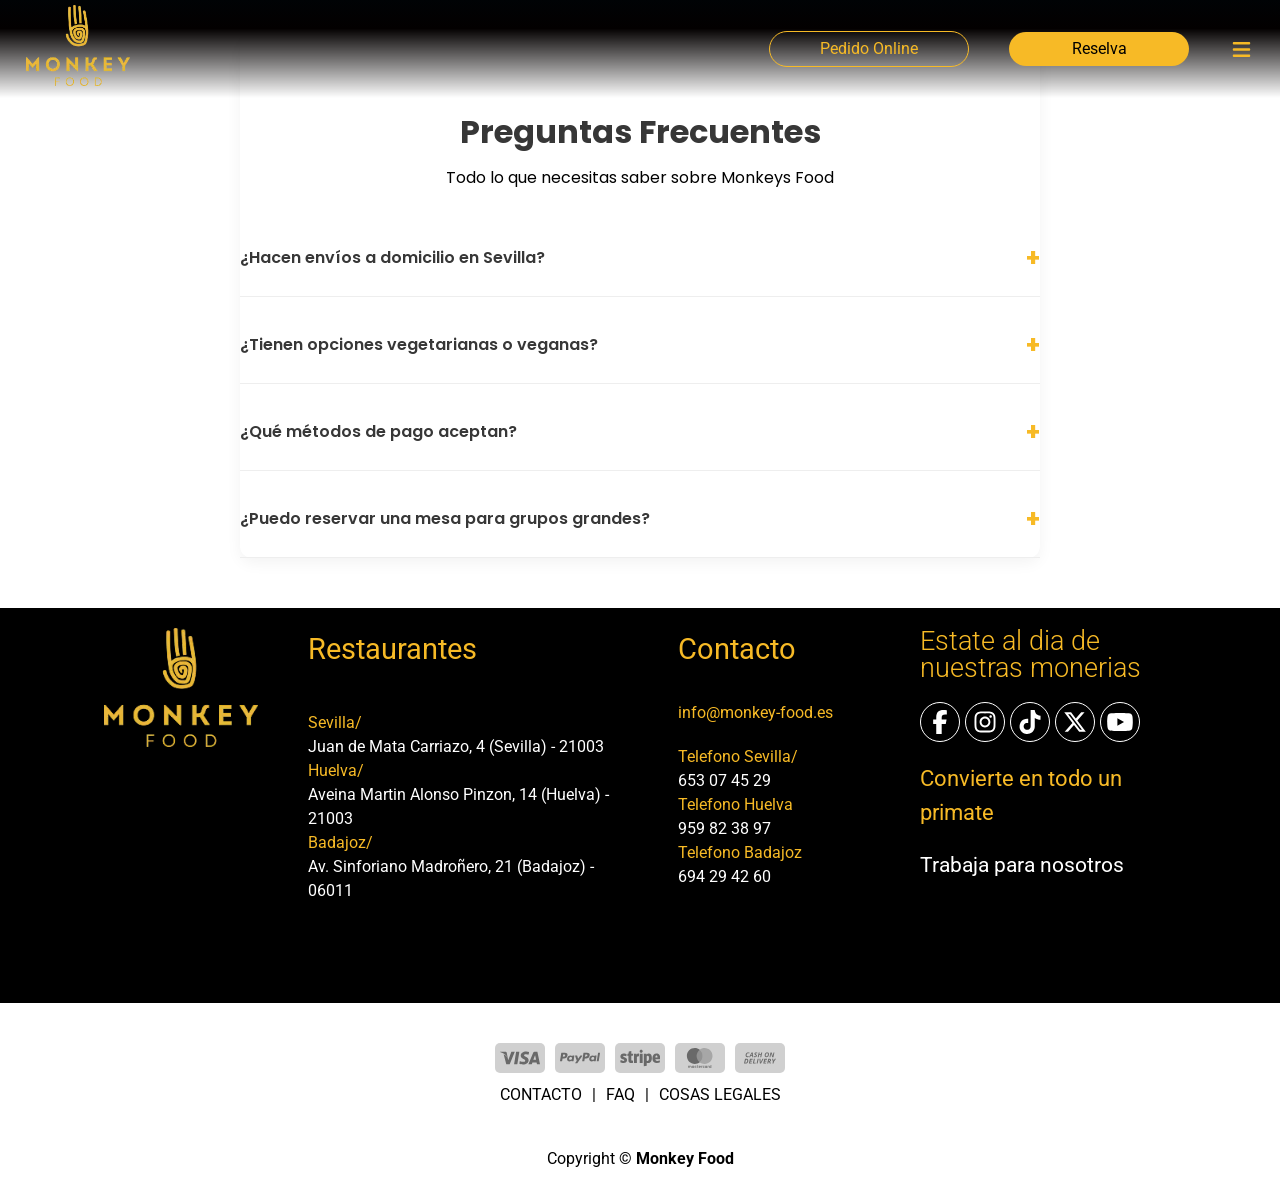
<file: pages/faq.html>
<!DOCTYPE html>
<html lang="es">
<head>
    <meta charset="UTF-8">
    <meta name="viewport" content="width=device-width, initial-scale=1.0">
    <title>FAQ - Monkey Food</title>
    <link rel="stylesheet" href="../styles.css">
    <link rel="stylesheet" href="./faq.css">

    <link rel="preconnect" href="https://fonts.googleapis.com">
    <link rel="preconnect" href="https://fonts.gstatic.com" crossorigin>
    <link href="https://fonts.googleapis.com/css2?family=Anton&family=Bebas+Neue&family=Google+Sans+Flex:opsz,wght@6..144,1..1000&family=Lato:ital,wght@0,100;0,300;0,400;0,700;0,900;1,100;1,300;1,400;1,700;1,900&family=Lora:ital,wght@0,400..700;1,400..700&family=Montserrat:ital,wght@0,100..900;1,100..900&family=Noto+Sans+Syriac:wght@100..900&family=Open+Sans:ital,wght@0,300..800;1,300..800&family=Playfair+Display:ital,wght@0,400..900;1,400..900&family=Poppins:ital,wght@0,100;0,200;0,300;0,400;0,500;0,600;0,700;0,800;0,900;1,100;1,200;1,300;1,400;1,500;1,600;1,700;1,800;1,900&family=Roboto:ital,wght@0,100..900;1,100..900&family=Stack+Sans+Text:wght@200..700&family=Ubuntu:ital,wght@0,300;0,400;0,500;0,700;1,300;1,400;1,500;1,700&display=swap" rel="stylesheet">

    <link rel="stylesheet" href="https://cdnjs.cloudflare.com/ajax/libs/font-awesome/6.4.0/css/all.min.css">

</head>
<body>

    <header>
        <nav class="header-monkey">
            <div class="header-monkey-icon">
                <a href="../index.html"><img src="../images/logo-monkey.webp" alt="Monkey Food Logo"></a>
            </div>

            <div class="second-part-header">
                <div class="pedido-header">
                    <a href="../pages/page404.html">Pedido Online</a>
                </div>

                <div class="reselva-header">
                    <a href="./page404.html">Reselva</a>
                </div>

                <div class="toggle-menu">
                    
                    <label for="menu-toggle" class="point">
                        <svg xmlns="http://www.w3.org/2000/svg" viewBox="0 0 640 640"><!--!Font Awesome Free v7.1.0 by @fontawesome - https://fontawesome.com License - https://fontawesome.com/license/free Copyright 2025 Fonticons, Inc.--><path d="M96 160C96 142.3 110.3 128 128 128L512 128C529.7 128 544 142.3 544 160C544 177.7 529.7 192 512 192L128 192C110.3 192 96 177.7 96 160zM96 320C96 302.3 110.3 288 128 288L512 288C529.7 288 544 302.3 544 320C544 337.7 529.7 352 512 352L128 352C110.3 352 96 337.7 96 320zM544 480C544 497.7 529.7 512 512 512L128 512C110.3 512 96 497.7 96 480C96 462.3 110.3 448 128 448L512 448C529.7 448 544 462.3 544 480z"/></svg>
                    </label>
                    <input type="checkbox" id="menu-toggle" class="check">
                
                 </div>        
            </div>
            <nav class="menu-nav">
                <div class="close-div">
                    <label for="menu-toggle" class="close-menu-toggle">
                        <svg xmlns="http://www.w3.org/2000/svg" viewBox="0 0 640 640"><!--!Font Awesome Free v7.1.0 by @fontawesome - https://fontawesome.com License - https://fontawesome.com/license/free Copyright 2025 Fonticons, Inc.--><path d="M183.1 137.4C170.6 124.9 150.3 124.9 137.8 137.4C125.3 149.9 125.3 170.2 137.8 182.7L275.2 320L137.9 457.4C125.4 469.9 125.4 490.2 137.9 502.7C150.4 515.2 170.7 515.2 183.2 502.7L320.5 365.3L457.9 502.6C470.4 515.1 490.7 515.1 503.2 502.6C515.7 490.1 515.7 469.8 503.2 457.3L365.8 320L503.1 182.6C515.6 170.1 515.6 149.8 503.1 137.3C490.6 124.8 470.3 124.8 457.8 137.3L320.5 274.7L183.1 137.4z"/></svg>
                    </label>
                </div>
                <ul class="menu-flex-header">
                    <li class="divider"></li>
                    <li><a href="#">Home</a></li>
                    <li class="divider"></li>
                    <li><a href="#">Carta</a></li>
                    <li class="divider"></li>
                    <li><a href="#">Delivery</a></li>
                    <li class="divider"></li>
                    <li><a href="#">Reselva</a></li>
                    <li class="divider"></li>
                    <li><a href="#">ADN Mono</a></li>
                    <li class="divider"></li>
                </ul>
            </nav>
        </nav>
    </header>

    <section class="faq-section">
        <div class="faq-header">
            <h2>Preguntas Frecuentes</h2>
            <p>Todo lo que necesitas saber sobre Monkeys Food</p>
        </div>

        <div class="faq-container">
            <details class="faq-item">
                <summary>¿Hacen envíos a domicilio en Sevilla?</summary>
                <div class="faq-content">
                    <p>¡Sí! Repartimos en todo el centro de Sevilla, incluyendo Triana, Nervión y zonas aledañas. El tiempo estimado de entrega es de 30 a 45 minutos dependiendo de tu ubicación.</p>
                </div>
            </details>

            <details class="faq-item">
                <summary>¿Tienen opciones vegetarianas o veganas?</summary>
                <div class="faq-content">
                    <p>Por supuesto. En Monkeys Food amamos lo natural. Tenemos hamburguesas de lentejas, ensaladas tropicales y nuestros famosos batidos sin lácteos.</p>
                </div>
            </details>

            <details class="faq-item">
                <summary>¿Qué métodos de pago aceptan?</summary>
                <div class="faq-content">
                    <p>Aceptamos todas las tarjetas de crédito/débito (Visa, Mastercard, Amex), Apple Pay y pago en efectivo al momento de la entrega.</p>
                </div>
            </details>

            <details class="faq-item">
                <summary>¿Puedo reservar una mesa para grupos grandes?</summary>
                <div class="faq-content">
                    <p>Sí, para grupos de más de 6 personas recomendamos reservar con al menos 24 horas de antelación desde nuestra sección de "Reservas".</p>
                </div>
            </details>
        </div>
    </section>

    <footer>
        <div class="footer-first">
            <div class="restaurants-food">
                <div>
                    Restaurantes
                </div>

                <div>
                    <ul>
                        <li class="ye-ul">Sevilla/</li>
                        <li class="whi-ul">Juan de Mata Carriazo, 4 (Sevilla) - 21003</li>
                        <li class="ye-ul">Huelva/</li>
                        <li class="whi-ul">Aveina Martin Alonso Pinzon, 14 (Huelva) - 21003</li>
                        <li class="ye-ul">Badajoz/</li>
                        <li class="whi-ul">Av. Sinforiano Madroñero, 21 (Badajoz) - 06011</li>
                    </ul>
                </div>
            </div>

            <div class="contacto-footer">
                <div class="class-contacto">Contacto</div>

               <div class="inside-contacto">
                    <div>
                        info@monkey-food.es
                    </div>
                    <div>
                        <ul>
                            <li class="ye-ul">Telefono Sevilla/</li>
                            <li class="whi-ul">653 07 45 29</li>
                            <li class="ye-ul">Telefono Huelva</li>
                            <li class="whi-ul">959 82 38 97</li>
                            <li class="ye-ul">Telefono Badajoz</li>
                            <li class="whi-ul">694 29 42 60</li>
                        </ul>
                    </div>
               </div>
            </div>

            <div class="social-footer">
                <div>
                    Estate al dia de nuestras monerias
                </div>
                <div class="social-ul">
                    <ul>
                        <li class="blue-hover"><a href="#"><svg xmlns="http://www.w3.org/2000/svg" viewBox="0 0 640 640"><!--!Font Awesome Free v7.1.0 by @fontawesome - https://fontawesome.com License - https://fontawesome.com/license/free Copyright 2025 Fonticons, Inc.--><path d="M240 363.3L240 576L356 576L356 363.3L442.5 363.3L460.5 265.5L356 265.5L356 230.9C356 179.2 376.3 159.4 428.7 159.4C445 159.4 458.1 159.8 465.7 160.6L465.7 71.9C451.4 68 416.4 64 396.2 64C289.3 64 240 114.5 240 223.4L240 265.5L174 265.5L174 363.3L240 363.3z"/></svg></a></li>
                        <li class="sky-hover"><a href="#"><svg xmlns="http://www.w3.org/2000/svg" viewBox="0 0 640 640"><!--!Font Awesome Free v7.1.0 by @fontawesome - https://fontawesome.com License - https://fontawesome.com/license/free Copyright 2025 Fonticons, Inc.--><path d="M320.3 205C256.8 204.8 205.2 256.2 205 319.7C204.8 383.2 256.2 434.8 319.7 435C383.2 435.2 434.8 383.8 435 320.3C435.2 256.8 383.8 205.2 320.3 205zM319.7 245.4C360.9 245.2 394.4 278.5 394.6 319.7C394.8 360.9 361.5 394.4 320.3 394.6C279.1 394.8 245.6 361.5 245.4 320.3C245.2 279.1 278.5 245.6 319.7 245.4zM413.1 200.3C413.1 185.5 425.1 173.5 439.9 173.5C454.7 173.5 466.7 185.5 466.7 200.3C466.7 215.1 454.7 227.1 439.9 227.1C425.1 227.1 413.1 215.1 413.1 200.3zM542.8 227.5C541.1 191.6 532.9 159.8 506.6 133.6C480.4 107.4 448.6 99.2 412.7 97.4C375.7 95.3 264.8 95.3 227.8 97.4C192 99.1 160.2 107.3 133.9 133.5C107.6 159.7 99.5 191.5 97.7 227.4C95.6 264.4 95.6 375.3 97.7 412.3C99.4 448.2 107.6 480 133.9 506.2C160.2 532.4 191.9 540.6 227.8 542.4C264.8 544.5 375.7 544.5 412.7 542.4C448.6 540.7 480.4 532.5 506.6 506.2C532.8 480 541 448.2 542.8 412.3C544.9 375.3 544.9 264.5 542.8 227.5zM495 452C487.2 471.6 472.1 486.7 452.4 494.6C422.9 506.3 352.9 503.6 320.3 503.6C287.7 503.6 217.6 506.2 188.2 494.6C168.6 486.8 153.5 471.7 145.6 452C133.9 422.5 136.6 352.5 136.6 319.9C136.6 287.3 134 217.2 145.6 187.8C153.4 168.2 168.5 153.1 188.2 145.2C217.7 133.5 287.7 136.2 320.3 136.2C352.9 136.2 423 133.6 452.4 145.2C472 153 487.1 168.1 495 187.8C506.7 217.3 504 287.3 504 319.9C504 352.5 506.7 422.6 495 452z"/></svg></a></li>
                        <li class="dark-hover"><a href="#"><svg xmlns="http://www.w3.org/2000/svg" viewBox="0 0 640 640"><!--!Font Awesome Free v7.1.0 by @fontawesome - https://fontawesome.com License - https://fontawesome.com/license/free Copyright 2025 Fonticons, Inc.--><path d="M544.5 273.9C500.5 274 457.5 260.3 421.7 234.7L421.7 413.4C421.7 446.5 411.6 478.8 392.7 506C373.8 533.2 347.1 554 316.1 565.6C285.1 577.2 251.3 579.1 219.2 570.9C187.1 562.7 158.3 545 136.5 520.1C114.7 495.2 101.2 464.1 97.5 431.2C93.8 398.3 100.4 365.1 116.1 336C131.8 306.9 156.1 283.3 185.7 268.3C215.3 253.3 248.6 247.8 281.4 252.3L281.4 342.2C266.4 337.5 250.3 337.6 235.4 342.6C220.5 347.6 207.5 357.2 198.4 369.9C189.3 382.6 184.4 398 184.5 413.8C184.6 429.6 189.7 444.8 199 457.5C208.3 470.2 221.4 479.6 236.4 484.4C251.4 489.2 267.5 489.2 282.4 484.3C297.3 479.4 310.4 469.9 319.6 457.2C328.8 444.5 333.8 429.1 333.8 413.4L333.8 64L421.8 64C421.7 71.4 422.4 78.9 423.7 86.2C426.8 102.5 433.1 118.1 442.4 131.9C451.7 145.7 463.7 157.5 477.6 166.5C497.5 179.6 520.8 186.6 544.6 186.6L544.6 274z"/></svg></a></li>
                        <li class="dark-hover"><a href="#"><svg xmlns="http://www.w3.org/2000/svg" viewBox="0 0 640 640"><!--!Font Awesome Free 7.1.0 by @fontawesome - https://fontawesome.com License - https://fontawesome.com/license/free Copyright 2025 Fonticons, Inc.--><path d="M453.2 112L523.8 112L369.6 288.2L551 528L409 528L297.7 382.6L170.5 528L99.8 528L264.7 339.5L90.8 112L236.4 112L336.9 244.9L453.2 112zM428.4 485.8L467.5 485.8L215.1 152L173.1 152L428.4 485.8z"/></svg></a></li>
                        <li class="red-hover"><a href="#"><svg xmlns="http://www.w3.org/2000/svg" viewBox="0 0 640 640"><!--!Font Awesome Free v7.1.0 by @fontawesome - https://fontawesome.com License - https://fontawesome.com/license/free Copyright 2025 Fonticons, Inc.--><path d="M581.7 188.1C575.5 164.4 556.9 145.8 533.4 139.5C490.9 128 320.1 128 320.1 128C320.1 128 149.3 128 106.7 139.5C83.2 145.8 64.7 164.4 58.4 188.1C47 231 47 320.4 47 320.4C47 320.4 47 409.8 58.4 452.7C64.7 476.3 83.2 494.2 106.7 500.5C149.3 512 320.1 512 320.1 512C320.1 512 490.9 512 533.5 500.5C557 494.2 575.5 476.3 581.8 452.7C593.2 409.8 593.2 320.4 593.2 320.4C593.2 320.4 593.2 231 581.8 188.1zM264.2 401.6L264.2 239.2L406.9 320.4L264.2 401.6z"/></svg></a></li>
                    </ul>
                </div>

                <div class="logo-footer">
                    <img loading="lazy" src="../images/logo-monkey.webp" alt="Logo Monkey Food">
                </div>

                <div class="become-div">
                    Convierte en todo un primate
                </div>

                <div class="work-div">
                    <a href="./form.html">Trabaja para nosotros</a>
                </div>
            </div>

            <div class="logo-footer-hide">
                <img loading="lazy" src="../images/logo-monkey.webp" alt="Logo Monkey Food">
            </div>
        </div>

        <div class="second-footer">
            <div class="payments-footer">
                <div>
                    <svg version="1.1" xmlns="http://www.w3.org/2000/svg" xmlns:xlink="http://www.w3.org/1999/xlink" viewBox="0 0 64 32"><path d="M10.781 7.688c-0.251-1.283-1.219-1.688-2.344-1.688h-8.376l-0.061 0.405c5.749 1.469 10.469 4.595 12.595 10.501l-1.813-9.219zM13.125 19.688l-0.531-2.781c-1.096-2.907-3.752-5.594-6.752-6.813l4.219 15.939h5.469l8.157-20.032h-5.501l-5.062 13.688zM27.72 26.061l3.248-20.061h-5.187l-3.251 20.061h5.189zM41.875 5.656c-5.125 0-8.717 2.72-8.749 6.624-0.032 2.877 2.563 4.469 4.531 5.439 2.032 0.968 2.688 1.624 2.688 2.499 0 1.344-1.624 1.939-3.093 1.939-2.093 0-3.219-0.251-4.875-1.032l-0.688-0.344-0.719 4.499c1.219 0.563 3.437 1.064 5.781 1.064 5.437 0.032 8.97-2.688 9.032-6.843 0-2.282-1.405-4-4.376-5.439-1.811-0.904-2.904-1.563-2.904-2.499 0-0.843 0.936-1.72 2.968-1.72 1.688-0.029 2.936 0.314 3.875 0.752l0.469 0.248 0.717-4.344c-1.032-0.406-2.656-0.844-4.656-0.844zM55.813 6c-1.251 0-2.189 0.376-2.72 1.688l-7.688 18.374h5.437c0.877-2.467 1.096-3 1.096-3 0.592 0 5.875 0 6.624 0 0 0 0.157 0.688 0.624 3h4.813l-4.187-20.061h-4zM53.405 18.938c0 0 0.437-1.157 2.064-5.594-0.032 0.032 0.437-1.157 0.688-1.907l0.374 1.72c0.968 4.781 1.189 5.781 1.189 5.781-0.813 0-3.283 0-4.315 0z"></path></svg>
                </div>

                <div>
                    <svg version="1.1" xmlns="http://www.w3.org/2000/svg" xmlns:xlink="http://www.w3.org/1999/xlink" viewBox="0 0 64 32"><path d="M35.255 12.078h-2.396c-0.229 0-0.444 0.114-0.572 0.303l-3.306 4.868-1.4-4.678c-0.088-0.292-0.358-0.493-0.663-0.493h-2.355c-0.284 0-0.485 0.28-0.393 0.548l2.638 7.745-2.481 3.501c-0.195 0.275 0.002 0.655 0.339 0.655h2.394c0.227 0 0.439-0.111 0.569-0.297l7.968-11.501c0.191-0.275-0.006-0.652-0.341-0.652zM19.237 16.718c-0.23 1.362-1.311 2.276-2.691 2.276-0.691 0-1.245-0.223-1.601-0.644-0.353-0.417-0.485-1.012-0.374-1.674 0.214-1.35 1.313-2.294 2.671-2.294 0.677 0 1.227 0.225 1.589 0.65 0.365 0.428 0.509 1.027 0.404 1.686zM22.559 12.078h-2.384c-0.204 0-0.378 0.148-0.41 0.351l-0.104 0.666-0.166-0.241c-0.517-0.749-1.667-1-2.817-1-2.634 0-4.883 1.996-5.321 4.796-0.228 1.396 0.095 2.731 0.888 3.662 0.727 0.856 1.765 1.212 3.002 1.212 2.123 0 3.3-1.363 3.3-1.363l-0.106 0.662c-0.040 0.252 0.155 0.479 0.41 0.479h2.147c0.341 0 0.63-0.247 0.684-0.584l1.289-8.161c0.040-0.251-0.155-0.479-0.41-0.479zM8.254 12.135c-0.272 1.787-1.636 1.787-2.957 1.787h-0.751l0.527-3.336c0.031-0.202 0.205-0.35 0.41-0.35h0.345c0.899 0 1.747 0 2.185 0.511 0.262 0.307 0.341 0.761 0.242 1.388zM7.68 7.473h-4.979c-0.341 0-0.63 0.248-0.684 0.584l-2.013 12.765c-0.040 0.252 0.155 0.479 0.41 0.479h2.378c0.34 0 0.63-0.248 0.683-0.584l0.543-3.444c0.053-0.337 0.343-0.584 0.683-0.584h1.575c3.279 0 5.172-1.587 5.666-4.732 0.223-1.375 0.009-2.456-0.635-3.212-0.707-0.832-1.962-1.272-3.628-1.272zM60.876 7.823l-2.043 12.998c-0.040 0.252 0.155 0.479 0.41 0.479h2.055c0.34 0 0.63-0.248 0.683-0.584l2.015-12.765c0.040-0.252-0.155-0.479-0.41-0.479h-2.299c-0.205 0.001-0.379 0.148-0.41 0.351zM54.744 16.718c-0.23 1.362-1.311 2.276-2.691 2.276-0.691 0-1.245-0.223-1.601-0.644-0.353-0.417-0.485-1.012-0.374-1.674 0.214-1.35 1.313-2.294 2.671-2.294 0.677 0 1.227 0.225 1.589 0.65 0.365 0.428 0.509 1.027 0.404 1.686zM58.066 12.078h-2.384c-0.204 0-0.378 0.148-0.41 0.351l-0.104 0.666-0.167-0.241c-0.516-0.749-1.667-1-2.816-1-2.634 0-4.883 1.996-5.321 4.796-0.228 1.396 0.095 2.731 0.888 3.662 0.727 0.856 1.765 1.212 3.002 1.212 2.123 0 3.3-1.363 3.3-1.363l-0.106 0.662c-0.040 0.252 0.155 0.479 0.41 0.479h2.147c0.341 0 0.63-0.247 0.684-0.584l1.289-8.161c0.040-0.252-0.156-0.479-0.41-0.479zM43.761 12.135c-0.272 1.787-1.636 1.787-2.957 1.787h-0.751l0.527-3.336c0.031-0.202 0.205-0.35 0.41-0.35h0.345c0.899 0 1.747 0 2.185 0.511 0.261 0.307 0.34 0.761 0.241 1.388zM43.187 7.473h-4.979c-0.341 0-0.63 0.248-0.684 0.584l-2.013 12.765c-0.040 0.252 0.156 0.479 0.41 0.479h2.554c0.238 0 0.441-0.173 0.478-0.408l0.572-3.619c0.053-0.337 0.343-0.584 0.683-0.584h1.575c3.279 0 5.172-1.587 5.666-4.732 0.223-1.375 0.009-2.456-0.635-3.212-0.707-0.832-1.962-1.272-3.627-1.272z"></path></svg>
                </div>

                <div>
                    <svg version="1.1" xmlns="http://www.w3.org/2000/svg" xmlns:xlink="http://www.w3.org/1999/xlink" viewBox="0 0 64 32"><path d="M7.114 14.656c-1.375-0.5-2.125-0.906-2.125-1.531 0-0.531 0.437-0.812 1.188-0.812 1.437 0 2.875 0.531 3.875 1.031l0.563-3.5c-0.781-0.375-2.406-1-4.656-1-1.594 0-2.906 0.406-3.844 1.188-1 0.812-1.5 2-1.5 3.406 0 2.563 1.563 3.688 4.125 4.594 1.625 0.594 2.188 1 2.188 1.656 0 0.625-0.531 0.969-1.5 0.969-1.188 0-3.156-0.594-4.437-1.343l-0.563 3.531c1.094 0.625 3.125 1.281 5.25 1.281 1.688 0 3.063-0.406 4.031-1.157 1.063-0.843 1.594-2.062 1.594-3.656-0.001-2.625-1.595-3.719-4.188-4.657zM21.114 9.125h-3v-4.219l-4.031 0.656-0.563 3.563-1.437 0.25-0.531 3.219h1.937v6.844c0 1.781 0.469 3 1.375 3.75 0.781 0.625 1.907 0.938 3.469 0.938 1.219 0 1.937-0.219 2.468-0.344v-3.688c-0.282 0.063-0.938 0.22-1.375 0.22-0.906 0-1.313-0.5-1.313-1.563v-6.156h2.406l0.595-3.469zM30.396 9.031c-0.313-0.062-0.594-0.093-0.876-0.093-1.312 0-2.374 0.687-2.781 1.937l-0.313-1.75h-4.093v14.719h4.687v-9.563c0.594-0.719 1.437-0.968 2.563-0.968 0.25 0 0.5 0 0.812 0.062v-4.344zM33.895 2.719c-1.375 0-2.468 1.094-2.468 2.469s1.094 2.5 2.468 2.5 2.469-1.124 2.469-2.5-1.094-2.469-2.469-2.469zM36.239 23.844v-14.719h-4.687v14.719h4.687zM49.583 10.468c-0.843-1.094-2-1.625-3.469-1.625-1.343 0-2.531 0.563-3.656 1.75l-0.25-1.469h-4.125v20.155l4.688-0.781v-4.719c0.719 0.219 1.469 0.344 2.125 0.344 1.157 0 2.876-0.313 4.188-1.75 1.281-1.375 1.907-3.5 1.907-6.313 0-2.499-0.469-4.405-1.407-5.593zM45.677 19.532c-0.375 0.687-0.969 1.094-1.625 1.094-0.468 0-0.906-0.093-1.281-0.281v-7c0.812-0.844 1.531-0.938 1.781-0.938 1.188 0 1.781 1.313 1.781 3.812 0.001 1.437-0.219 2.531-0.656 3.313zM62.927 10.843c-1.032-1.312-2.563-2-4.501-2-4 0-6.468 2.938-6.468 7.688 0 2.625 0.656 4.625 1.968 5.875 1.157 1.157 2.844 1.719 5.032 1.719 2 0 3.844-0.469 5-1.251l-0.501-3.219c-1.157 0.625-2.5 0.969-4 0.969-0.906 0-1.532-0.188-1.969-0.594-0.5-0.406-0.781-1.094-0.875-2.062h7.75c0.031-0.219 0.062-1.281 0.062-1.625 0.001-2.344-0.5-4.188-1.499-5.5zM56.583 15.094c0.125-2.093 0.687-3.062 1.75-3.062s1.625 1 1.687 3.062h-3.437z"></path></svg>
                </div>

                <div>
                    <svg viewBox="0 0 64 32" xmlns="http://www.w3.org/2000/svg"><path d="M18.4306 31.9299V29.8062C18.4306 28.9938 17.9382 28.4618 17.0929 28.4618C16.6703 28.4618 16.2107 28.6021 15.8948 29.0639C15.6486 28.6763 15.2957 28.4618 14.7663 28.4618C14.4135 28.4618 14.0606 28.5691 13.7816 28.9567V28.532H13.043V31.9299H13.7816V30.0536C13.7816 29.4515 14.0975 29.167 14.5899 29.167C15.0823 29.167 15.3285 29.4845 15.3285 30.0536V31.9299H16.0671V30.0536C16.0671 29.4515 16.42 29.167 16.8754 29.167C17.3678 29.167 17.614 29.4845 17.614 30.0536V31.9299H18.4306ZM29.3863 28.532H28.1882V27.5051H27.4496V28.532H26.7808V29.2041H27.4496V30.7629C27.4496 31.5423 27.7655 32 28.6108 32C28.9268 32 29.2797 31.8928 29.5259 31.7526L29.3125 31.1134C29.0991 31.2536 28.8529 31.2907 28.6765 31.2907C28.3236 31.2907 28.1841 31.0763 28.1841 30.7258V29.2041H29.3822V28.532H29.3863ZM35.6562 28.4577C35.2335 28.4577 34.9504 28.6722 34.774 28.9526V28.5278H34.0354V31.9258H34.774V30.0124C34.774 29.4474 35.0202 29.1258 35.4797 29.1258C35.6192 29.1258 35.7957 29.1629 35.9393 29.1959L36.1527 28.4866C36.0049 28.4577 35.7957 28.4577 35.6562 28.4577ZM26.1817 28.8124C25.8288 28.5649 25.3364 28.4577 24.8071 28.4577C23.9618 28.4577 23.3997 28.8825 23.3997 29.5546C23.3997 30.1196 23.8223 30.4412 24.5609 30.5443L24.9138 30.5814C25.2995 30.6515 25.5128 30.7588 25.5128 30.9361C25.5128 31.1835 25.2297 31.3608 24.7373 31.3608C24.2449 31.3608 23.8551 31.1835 23.6089 31.0062L23.256 31.5711C23.6417 31.8557 24.1711 31.9959 24.7004 31.9959C25.6852 31.9959 26.2514 31.534 26.2514 30.899C26.2514 30.2969 25.7919 29.9794 25.0902 29.8722L24.7373 29.835C24.4214 29.7979 24.1752 29.7278 24.1752 29.5175C24.1752 29.2701 24.4214 29.1299 24.8112 29.1299C25.2338 29.1299 25.6565 29.3072 25.8698 29.4144L26.1817 28.8124ZM45.8323 28.4577C45.4097 28.4577 45.1265 28.6722 44.9501 28.9526V28.5278H44.2115V31.9258H44.9501V30.0124C44.9501 29.4474 45.1963 29.1258 45.6559 29.1258C45.7954 29.1258 45.9718 29.1629 46.1154 29.1959L46.3288 28.4948C46.1852 28.4577 45.9759 28.4577 45.8323 28.4577ZM36.3948 30.2309C36.3948 31.2577 37.1005 32 38.192 32C38.6844 32 39.0373 31.8928 39.3901 31.6124L39.0373 31.0103C38.7541 31.2247 38.4751 31.3278 38.1551 31.3278C37.556 31.3278 37.1333 30.9031 37.1333 30.2309C37.1333 29.5917 37.556 29.167 38.1551 29.134C38.471 29.134 38.7541 29.2412 39.0373 29.4515L39.3901 28.8495C39.0373 28.5649 38.6844 28.4618 38.192 28.4618C37.1005 28.4577 36.3948 29.2041 36.3948 30.2309ZM43.2267 30.2309V28.532H42.4881V28.9567C42.2419 28.6392 41.889 28.4618 41.4295 28.4618C40.4775 28.4618 39.7389 29.2041 39.7389 30.2309C39.7389 31.2577 40.4775 32 41.4295 32C41.9219 32 42.2748 31.8227 42.4881 31.5051V31.9299H43.2267V30.2309ZM40.5144 30.2309C40.5144 29.6289 40.9002 29.134 41.5362 29.134C42.1352 29.134 42.5579 29.5959 42.5579 30.2309C42.5579 30.833 42.1352 31.3278 41.5362 31.3278C40.9043 31.2907 40.5144 30.8289 40.5144 30.2309ZM31.676 28.4577C30.6912 28.4577 29.9854 29.167 29.9854 30.2268C29.9854 31.2907 30.6912 31.9959 31.7129 31.9959C32.2053 31.9959 32.6977 31.8557 33.0875 31.534L32.7346 31.0021C32.4515 31.2165 32.0986 31.3567 31.7498 31.3567C31.2903 31.3567 30.8348 31.1423 30.7281 30.5443H33.227C33.227 30.4371 33.227 30.367 33.227 30.2598C33.2598 29.167 32.6238 28.4577 31.676 28.4577ZM31.676 29.0969C32.1355 29.0969 32.4515 29.3814 32.5213 29.9093H30.7609C30.8307 29.4515 31.1467 29.0969 31.676 29.0969ZM50.0259 30.2309V27.1876H49.2873V28.9567C49.0411 28.6392 48.6882 28.4618 48.2286 28.4618C47.2767 28.4618 46.5381 29.2041 46.5381 30.2309C46.5381 31.2577 47.2767 32 48.2286 32C48.721 32 49.0739 31.8227 49.2873 31.5051V31.9299H50.0259V30.2309ZM47.3136 30.2309C47.3136 29.6289 47.6993 29.134 48.3353 29.134C48.9344 29.134 49.357 29.5959 49.357 30.2309C49.357 30.833 48.9344 31.3278 48.3353 31.3278C47.6993 31.2907 47.3136 30.8289 47.3136 30.2309ZM22.5872 30.2309V28.532H21.8486V28.9567C21.6024 28.6392 21.2495 28.4618 20.79 28.4618C19.838 28.4618 19.0994 29.2041 19.0994 30.2309C19.0994 31.2577 19.838 32 20.79 32C21.2824 32 21.6352 31.8227 21.8486 31.5051V31.9299H22.5872V30.2309ZM19.8421 30.2309C19.8421 29.6289 20.2278 29.134 20.8638 29.134C21.4629 29.134 21.8855 29.5959 21.8855 30.2309C21.8855 30.833 21.4629 31.3278 20.8638 31.3278C20.2278 31.2907 19.8421 30.8289 19.8421 30.2309Z"></path><path d="M26.6745 12.7423C26.6745 8.67216 28.5785 5.05979 31.5 2.72577C29.3499 1.0268 26.6376 0 23.6791 0C16.6707 0 11 5.69897 11 12.7423C11 19.7856 16.6707 25.4845 23.6791 25.4845C26.6376 25.4845 29.3499 24.4577 31.5 22.7588C28.5744 20.4577 26.6745 16.8124 26.6745 12.7423Z"></path><path d="M31.5 2.72577C34.4215 5.05979 36.3255 8.67216 36.3255 12.7423C36.3255 16.8124 34.4585 20.4206 31.5 22.7588L25.9355 22.7588V2.72577L31.5 2.72577Z" fill-opacity="0.6"></path><path d="M52 12.7423C52 19.7856 46.3293 25.4845 39.3209 25.4845C36.3624 25.4845 33.6501 24.4577 31.5 22.7588C34.4585 20.4206 36.3255 16.8124 36.3255 12.7423C36.3255 8.67216 34.4215 5.05979 31.5 2.72577C33.646 1.0268 36.3583 0 39.3168 0C46.3293 0 52 5.73608 52 12.7423Z" fill-opacity="0.4"></path></svg>
                </div>

                <div>
                    <svg version="1.1" xmlns="http://www.w3.org/2000/svg" xmlns:xlink="http://www.w3.org/1999/xlink" viewBox="0 0 64 32"><path d="M13.043 8.356c-0.46 0-0.873 0.138-1.24 0.413s-0.662 0.681-0.885 1.217c-0.223 0.536-0.334 1.112-0.334 1.727 0 0.568 0.119 0.99 0.358 1.265s0.619 0.413 1.141 0.413c0.508 0 1.096-0.131 1.765-0.393v1.327c-0.693 0.262-1.389 0.393-2.089 0.393-0.884 0-1.572-0.254-2.063-0.763s-0.736-1.229-0.736-2.161c0-0.892 0.181-1.712 0.543-2.462s0.846-1.32 1.452-1.709 1.302-0.584 2.089-0.584c0.435 0 0.822 0.038 1.159 0.115s0.7 0.217 1.086 0.421l-0.616 1.276c-0.369-0.201-0.673-0.333-0.914-0.398s-0.478-0.097-0.715-0.097zM19.524 12.842h-2.47l-0.898 1.776h-1.671l3.999-7.491h1.948l0.767 7.491h-1.551l-0.125-1.776zM19.446 11.515l-0.136-1.786c-0.035-0.445-0.052-0.876-0.052-1.291v-0.184c-0.153 0.408-0.343 0.84-0.569 1.296l-0.982 1.965h1.739zM27.049 12.413c0 0.711-0.257 1.273-0.773 1.686s-1.213 0.62-2.094 0.62c-0.769 0-1.389-0.153-1.859-0.46v-1.398c0.672 0.367 1.295 0.551 1.869 0.551 0.39 0 0.694-0.072 0.914-0.217s0.329-0.343 0.329-0.595c0-0.147-0.024-0.275-0.070-0.385s-0.114-0.214-0.201-0.309c-0.087-0.095-0.303-0.269-0.648-0.52-0.481-0.337-0.818-0.67-1.013-1s-0.293-0.685-0.293-1.066c0-0.439 0.108-0.831 0.324-1.176s0.523-0.614 0.922-0.806 0.857-0.288 1.376-0.288c0.755 0 1.446 0.168 2.073 0.505l-0.569 1.189c-0.543-0.252-1.044-0.378-1.504-0.378-0.289 0-0.525 0.077-0.71 0.23s-0.276 0.355-0.276 0.607c0 0.207 0.058 0.389 0.172 0.543s0.372 0.36 0.773 0.615c0.421 0.272 0.736 0.572 0.945 0.9s0.313 0.712 0.313 1.151zM33.969 14.618h-1.597l0.7-3.22h-2.46l-0.7 3.22h-1.592l1.613-7.46h1.597l-0.632 2.924h2.459l0.632-2.924h1.592l-1.613 7.46zM46.319 9.831c0 0.963-0.172 1.824-0.517 2.585s-0.816 1.334-1.415 1.722c-0.598 0.388-1.288 0.582-2.067 0.582-0.891 0-1.587-0.251-2.086-0.753s-0.749-1.198-0.749-2.090c0-0.902 0.172-1.731 0.517-2.488s0.82-1.338 1.425-1.743c0.605-0.405 1.306-0.607 2.099-0.607 0.888 0 1.575 0.245 2.063 0.735s0.73 1.176 0.73 2.056zM43.395 8.356c-0.421 0-0.808 0.155-1.159 0.467s-0.627 0.739-0.828 1.283-0.3 1.135-0.3 1.771c0 0.5 0.116 0.877 0.348 1.133s0.558 0.383 0.979 0.383 0.805-0.148 1.151-0.444c0.346-0.296 0.617-0.714 0.812-1.255s0.292-1.148 0.292-1.822c0-0.483-0.113-0.856-0.339-1.12-0.227-0.264-0.546-0.396-0.957-0.396zM53.427 14.618h-1.786l-1.859-5.644h-0.031l-0.021 0.163c-0.111 0.735-0.227 1.391-0.344 1.97l-0.757 3.511h-1.436l1.613-7.46h1.864l1.775 5.496h0.021c0.042-0.259 0.109-0.628 0.203-1.107s0.407-1.942 0.94-4.388h1.43l-1.613 7.461zM13.296 20.185c0 0.98-0.177 1.832-0.532 2.556s-0.868 1.274-1.539 1.652c-0.672 0.379-1.464 0.568-2.376 0.568h-2.449l1.678-7.68h2.15c0.977 0 1.733 0.25 2.267 0.751s0.801 1.219 0.801 2.154zM8.925 23.615c0.536 0 1.003-0.133 1.401-0.399s0.71-0.657 0.934-1.174c0.225-0.517 0.337-1.108 0.337-1.773 0-0.54-0.131-0.95-0.394-1.232s-0.64-0.423-1.132-0.423h-0.624l-1.097 5.001h0.575zM18.64 24.96h-4.436l1.678-7.68h4.442l-0.293 1.334h-2.78l-0.364 1.686h2.59l-0.299 1.334h-2.59l-0.435 1.98h2.78l-0.293 1.345zM20.509 24.96l1.678-7.68h1.661l-1.39 6.335h2.78l-0.294 1.345h-4.436zM26.547 24.96l1.694-7.68h1.656l-1.694 7.68h-1.656zM33.021 23.389c0.282-0.774 0.481-1.27 0.597-1.487l2.346-4.623h1.716l-4.061 7.68h-1.814l-0.689-7.68h1.602l0.277 4.623c0.015 0.157 0.022 0.39 0.022 0.699-0.007 0.361-0.018 0.623-0.033 0.788h0.038zM41.678 24.96h-4.437l1.678-7.68h4.442l-0.293 1.334h-2.78l-0.364 1.686h2.59l-0.299 1.334h-2.59l-0.435 1.98h2.78l-0.293 1.345zM45.849 22.013l-0.646 2.947h-1.656l1.678-7.68h1.949c0.858 0 1.502 0.179 1.933 0.536s0.646 0.881 0.646 1.571c0 0.554-0.15 1.029-0.451 1.426s-0.733 0.692-1.298 0.885l1.417 3.263h-1.803l-1.124-2.947h-0.646zM46.137 20.689h0.424c0.474 0 0.843-0.1 1.108-0.3s0.396-0.504 0.396-0.914c0-0.287-0.086-0.502-0.258-0.646s-0.442-0.216-0.812-0.216h-0.402l-0.456 2.076zM53.712 20.39l2.031-3.11h1.857l-3.355 4.744-0.646 2.936h-1.645l0.646-2.936-1.281-4.744h1.694l0.7 3.11z"></path></svg>
                </div>
            </div>

            <div class="nav-footer">
                <ul>
                    <li><a href="#">CONTACTO</a></li>
                    <li>|</li>
                    <li><a href="./faq.html">FAQ</a></li>
                    <li>|</li>
                    <li><a href="#">COSAS LEGALES</a></li>
                </ul>
            </div>

            <div class="copy-footer">
                <p>Copyright &copy;<strong> Monkey Food</strong></p>
            </div>
        </div>
    </footer>
</body>
</html>
</file>
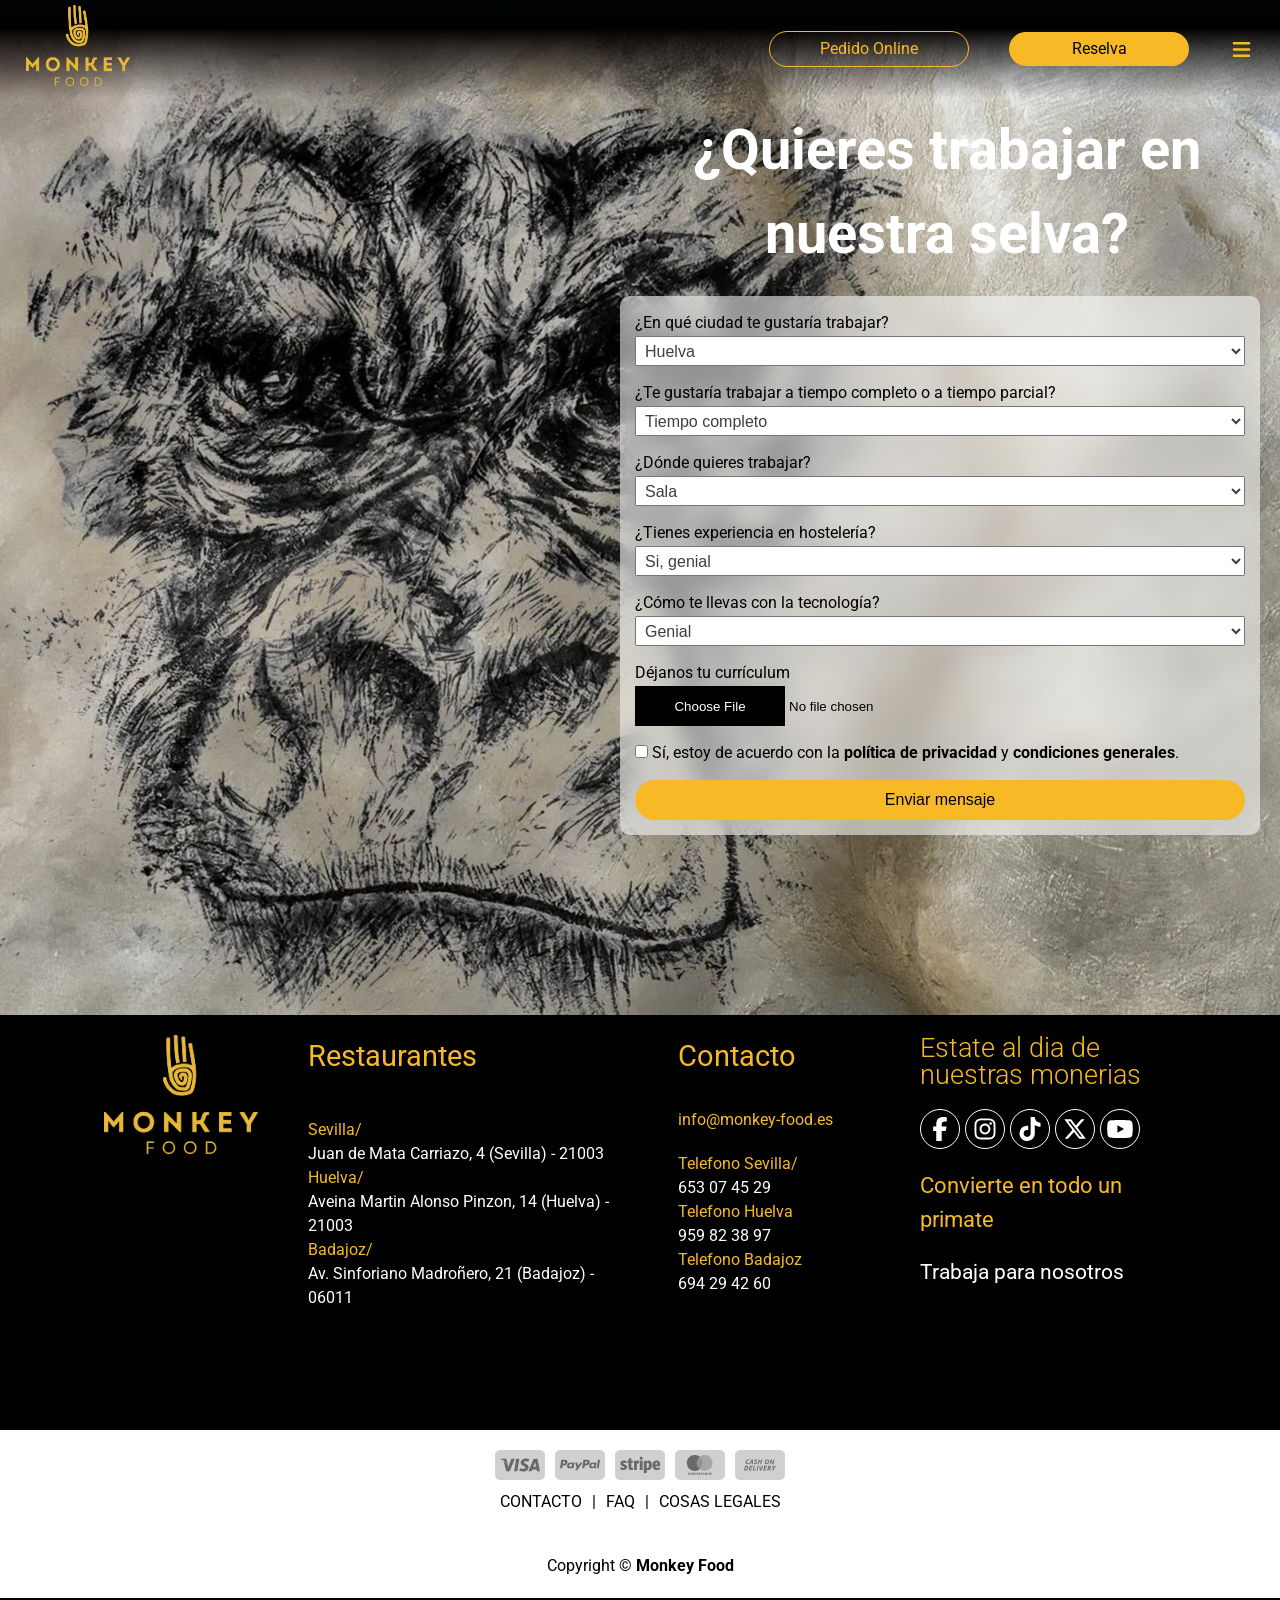
<file: pages/form.html>
<!DOCTYPE html>
<html lang="es">
<head>
    <meta charset="UTF-8">
    <meta name="viewport" content="width=device-width, initial-scale=1.0">
    <title>Trabaja para Nosotros - Monkey Food</title>

    <link rel="stylesheet" href="../styles.css">
    <link rel="stylesheet" href="./style404.css">

    <link rel="preconnect" href="https://fonts.googleapis.com">
    <link rel="preconnect" href="https://fonts.gstatic.com" crossorigin>
    <link href="https://fonts.googleapis.com/css2?family=Anton&family=Bebas+Neue&family=Google+Sans+Flex:opsz,wght@6..144,1..1000&family=Lato:ital,wght@0,100;0,300;0,400;0,700;0,900;1,100;1,300;1,400;1,700;1,900&family=Lora:ital,wght@0,400..700;1,400..700&family=Montserrat:ital,wght@0,100..900;1,100..900&family=Noto+Sans+Syriac:wght@100..900&family=Open+Sans:ital,wght@0,300..800;1,300..800&family=Playfair+Display:ital,wght@0,400..900;1,400..900&family=Poppins:ital,wght@0,100;0,200;0,300;0,400;0,500;0,600;0,700;0,800;0,900;1,100;1,200;1,300;1,400;1,500;1,600;1,700;1,800;1,900&family=Roboto:ital,wght@0,100..900;1,100..900&family=Stack+Sans+Text:wght@200..700&family=Ubuntu:ital,wght@0,300;0,400;0,500;0,700;1,300;1,400;1,500;1,700&display=swap" rel="stylesheet">

    <link rel="stylesheet" href="https://cdnjs.cloudflare.com/ajax/libs/font-awesome/6.4.0/css/all.min.css">
</head>
<body>
    <header>
        <nav class="header-monkey">
            <div class="header-monkey-icon">
                <a href="../index.html"><img src="../images/logo-monkey.webp" alt="Monkey Food Logo"></a>
            </div>

            <div class="second-part-header">
                <div class="pedido-header">
                    <a href="./page404.html">Pedido Online</a>
                </div>

                <div class="reselva-header">
                    <a href="#">Reselva</a>
                </div>

                <div class="toggle-menu">
                    
                    <label for="menu-toggle" class="point">
                        <svg xmlns="http://www.w3.org/2000/svg" viewBox="0 0 640 640"><!--!Font Awesome Free v7.1.0 by @fontawesome - https://fontawesome.com License - https://fontawesome.com/license/free Copyright 2025 Fonticons, Inc.--><path d="M96 160C96 142.3 110.3 128 128 128L512 128C529.7 128 544 142.3 544 160C544 177.7 529.7 192 512 192L128 192C110.3 192 96 177.7 96 160zM96 320C96 302.3 110.3 288 128 288L512 288C529.7 288 544 302.3 544 320C544 337.7 529.7 352 512 352L128 352C110.3 352 96 337.7 96 320zM544 480C544 497.7 529.7 512 512 512L128 512C110.3 512 96 497.7 96 480C96 462.3 110.3 448 128 448L512 448C529.7 448 544 462.3 544 480z"/></svg>
                    </label>
                    <input type="checkbox" id="menu-toggle" class="check">
                
                 </div>        
            </div>
            <nav class="menu-nav">
                <div class="close-div">
                    <label for="menu-toggle" class="close-menu-toggle">
                        <svg xmlns="http://www.w3.org/2000/svg" viewBox="0 0 640 640"><!--!Font Awesome Free v7.1.0 by @fontawesome - https://fontawesome.com License - https://fontawesome.com/license/free Copyright 2025 Fonticons, Inc.--><path d="M183.1 137.4C170.6 124.9 150.3 124.9 137.8 137.4C125.3 149.9 125.3 170.2 137.8 182.7L275.2 320L137.9 457.4C125.4 469.9 125.4 490.2 137.9 502.7C150.4 515.2 170.7 515.2 183.2 502.7L320.5 365.3L457.9 502.6C470.4 515.1 490.7 515.1 503.2 502.6C515.7 490.1 515.7 469.8 503.2 457.3L365.8 320L503.1 182.6C515.6 170.1 515.6 149.8 503.1 137.3C490.6 124.8 470.3 124.8 457.8 137.3L320.5 274.7L183.1 137.4z"/></svg>
                    </label>
                </div>
                <ul class="menu-flex-header">
                    <li class="divider"></li>
                    <li><a href="#">Home</a></li>
                    <li class="divider"></li>
                    <li><a href="#">Carta</a></li>
                    <li class="divider"></li>
                    <li><a href="#">Delivery</a></li>
                    <li class="divider"></li>
                    <li><a href="#">Reselva</a></li>
                    <li class="divider"></li>
                    <li><a href="#">ADN Mono</a></li>
                    <li class="divider"></li>
                </ul>
            </nav>
        </nav>
    </header>

    <div class="img-back-form">
        <img src="../images/background-form.webp" alt="monkey background">
    </div>

    <div class="title-form">
        <h1>¿Quieres trabajar en nuestra selva?</h1>
    </div>
    <div class="form-div">

        <form>
            <div class="div-inside">
                <label for="city-work">¿En qué ciudad te gustaría trabajar?</label>
                <select name="city-work" id="city-work">
                    <option value="">Huelva</option>
                    <option value="">Sevilla</option>
                    <option value="">Badajoz</option>
                </select>
            </div>

            <div class="div-inside">
                <label for="time-work">¿Te gustaría trabajar a tiempo completo o a tiempo parcial?</label>
                <select name="time-work" id="time-work">
                    <option value="">Tiempo completo</option>
                    <option value="">Tiempo parcial</option>
                </select>
            </div>

            <div class="div-inside">
                <label for="rol-work">¿Dónde quieres trabajar?</label>
                <select name="rol-work" id="rol-work">
                    <option value="">Sala</option>
                    <option value="">Cocina</option>
                    <option value="">Ambas</option>
                </select>
            </div>

            <div class="div-inside">
                <label for="experience-work">¿Tienes experiencia en hostelería?</label>
                <select name="experience-work" id="experience-work">
                    <option value="">Si, genial</option>
                    <option value="">No, no pasa nada</option>
                </select>
            </div>

            <div class="div-inside">
                <label for="tech-behavior">¿Cómo te llevas con la tecnología?</label>
                <select name="tech-behavior" id="tech-behavior">
                    <option value="">Genial</option>
                    <option value="">Bien</option>
                    <option value="">Regular</option>
                    <option value="">Mal</option>
                </select>
            </div>

            <div class="div-inside">
                <label for="resume-input">Déjanos tu currículum</label>
                <input type="file" id="resume-input">
            </div>
            <div class="div-inside-check">
                <input type="checkbox">
                <label>Sí, estoy de acuerdo con la <strong>política de privacidad</strong> y <strong>condiciones generales</strong>.</label>
            </div>

            <button type="submit">Enviar mensaje</button>
        </form>
    </div>

    <footer>
        <div class="footer-first">
            <div class="restaurants-food">
                <div>
                    Restaurantes
                </div>

                <div>
                    <ul>
                        <li class="ye-ul">Sevilla/</li>
                        <li class="whi-ul">Juan de Mata Carriazo, 4 (Sevilla) - 21003</li>
                        <li class="ye-ul">Huelva/</li>
                        <li class="whi-ul">Aveina Martin Alonso Pinzon, 14 (Huelva) - 21003</li>
                        <li class="ye-ul">Badajoz/</li>
                        <li class="whi-ul">Av. Sinforiano Madroñero, 21 (Badajoz) - 06011</li>
                    </ul>
                </div>
            </div>

            <div class="contacto-footer">
                <div class="class-contacto">Contacto</div>

               <div class="inside-contacto">
                    <div>
                        info@monkey-food.es
                    </div>
                    <div>
                        <ul>
                            <li class="ye-ul">Telefono Sevilla/</li>
                            <li class="whi-ul">653 07 45 29</li>
                            <li class="ye-ul">Telefono Huelva</li>
                            <li class="whi-ul">959 82 38 97</li>
                            <li class="ye-ul">Telefono Badajoz</li>
                            <li class="whi-ul">694 29 42 60</li>
                        </ul>
                    </div>
               </div>
            </div>

            <div class="social-footer">
                <div>
                    Estate al dia de nuestras monerias
                </div>
                <div class="social-ul">
                    <ul>
                        <li class="blue-hover"><a href="#"><svg xmlns="http://www.w3.org/2000/svg" viewBox="0 0 640 640"><!--!Font Awesome Free v7.1.0 by @fontawesome - https://fontawesome.com License - https://fontawesome.com/license/free Copyright 2025 Fonticons, Inc.--><path d="M240 363.3L240 576L356 576L356 363.3L442.5 363.3L460.5 265.5L356 265.5L356 230.9C356 179.2 376.3 159.4 428.7 159.4C445 159.4 458.1 159.8 465.7 160.6L465.7 71.9C451.4 68 416.4 64 396.2 64C289.3 64 240 114.5 240 223.4L240 265.5L174 265.5L174 363.3L240 363.3z"/></svg></a></li>
                        <li class="sky-hover"><a href="#"><svg xmlns="http://www.w3.org/2000/svg" viewBox="0 0 640 640"><!--!Font Awesome Free v7.1.0 by @fontawesome - https://fontawesome.com License - https://fontawesome.com/license/free Copyright 2025 Fonticons, Inc.--><path d="M320.3 205C256.8 204.8 205.2 256.2 205 319.7C204.8 383.2 256.2 434.8 319.7 435C383.2 435.2 434.8 383.8 435 320.3C435.2 256.8 383.8 205.2 320.3 205zM319.7 245.4C360.9 245.2 394.4 278.5 394.6 319.7C394.8 360.9 361.5 394.4 320.3 394.6C279.1 394.8 245.6 361.5 245.4 320.3C245.2 279.1 278.5 245.6 319.7 245.4zM413.1 200.3C413.1 185.5 425.1 173.5 439.9 173.5C454.7 173.5 466.7 185.5 466.7 200.3C466.7 215.1 454.7 227.1 439.9 227.1C425.1 227.1 413.1 215.1 413.1 200.3zM542.8 227.5C541.1 191.6 532.9 159.8 506.6 133.6C480.4 107.4 448.6 99.2 412.7 97.4C375.7 95.3 264.8 95.3 227.8 97.4C192 99.1 160.2 107.3 133.9 133.5C107.6 159.7 99.5 191.5 97.7 227.4C95.6 264.4 95.6 375.3 97.7 412.3C99.4 448.2 107.6 480 133.9 506.2C160.2 532.4 191.9 540.6 227.8 542.4C264.8 544.5 375.7 544.5 412.7 542.4C448.6 540.7 480.4 532.5 506.6 506.2C532.8 480 541 448.2 542.8 412.3C544.9 375.3 544.9 264.5 542.8 227.5zM495 452C487.2 471.6 472.1 486.7 452.4 494.6C422.9 506.3 352.9 503.6 320.3 503.6C287.7 503.6 217.6 506.2 188.2 494.6C168.6 486.8 153.5 471.7 145.6 452C133.9 422.5 136.6 352.5 136.6 319.9C136.6 287.3 134 217.2 145.6 187.8C153.4 168.2 168.5 153.1 188.2 145.2C217.7 133.5 287.7 136.2 320.3 136.2C352.9 136.2 423 133.6 452.4 145.2C472 153 487.1 168.1 495 187.8C506.7 217.3 504 287.3 504 319.9C504 352.5 506.7 422.6 495 452z"/></svg></a></li>
                        <li class="dark-hover"><a href="#"><svg xmlns="http://www.w3.org/2000/svg" viewBox="0 0 640 640"><!--!Font Awesome Free v7.1.0 by @fontawesome - https://fontawesome.com License - https://fontawesome.com/license/free Copyright 2025 Fonticons, Inc.--><path d="M544.5 273.9C500.5 274 457.5 260.3 421.7 234.7L421.7 413.4C421.7 446.5 411.6 478.8 392.7 506C373.8 533.2 347.1 554 316.1 565.6C285.1 577.2 251.3 579.1 219.2 570.9C187.1 562.7 158.3 545 136.5 520.1C114.7 495.2 101.2 464.1 97.5 431.2C93.8 398.3 100.4 365.1 116.1 336C131.8 306.9 156.1 283.3 185.7 268.3C215.3 253.3 248.6 247.8 281.4 252.3L281.4 342.2C266.4 337.5 250.3 337.6 235.4 342.6C220.5 347.6 207.5 357.2 198.4 369.9C189.3 382.6 184.4 398 184.5 413.8C184.6 429.6 189.7 444.8 199 457.5C208.3 470.2 221.4 479.6 236.4 484.4C251.4 489.2 267.5 489.2 282.4 484.3C297.3 479.4 310.4 469.9 319.6 457.2C328.8 444.5 333.8 429.1 333.8 413.4L333.8 64L421.8 64C421.7 71.4 422.4 78.9 423.7 86.2C426.8 102.5 433.1 118.1 442.4 131.9C451.7 145.7 463.7 157.5 477.6 166.5C497.5 179.6 520.8 186.6 544.6 186.6L544.6 274z"/></svg></a></li>
                        <li class="dark-hover"><a href="#"><svg xmlns="http://www.w3.org/2000/svg" viewBox="0 0 640 640"><!--!Font Awesome Free 7.1.0 by @fontawesome - https://fontawesome.com License - https://fontawesome.com/license/free Copyright 2025 Fonticons, Inc.--><path d="M453.2 112L523.8 112L369.6 288.2L551 528L409 528L297.7 382.6L170.5 528L99.8 528L264.7 339.5L90.8 112L236.4 112L336.9 244.9L453.2 112zM428.4 485.8L467.5 485.8L215.1 152L173.1 152L428.4 485.8z"/></svg></a></li>
                        <li class="red-hover"><a href="#"><svg xmlns="http://www.w3.org/2000/svg" viewBox="0 0 640 640"><!--!Font Awesome Free v7.1.0 by @fontawesome - https://fontawesome.com License - https://fontawesome.com/license/free Copyright 2025 Fonticons, Inc.--><path d="M581.7 188.1C575.5 164.4 556.9 145.8 533.4 139.5C490.9 128 320.1 128 320.1 128C320.1 128 149.3 128 106.7 139.5C83.2 145.8 64.7 164.4 58.4 188.1C47 231 47 320.4 47 320.4C47 320.4 47 409.8 58.4 452.7C64.7 476.3 83.2 494.2 106.7 500.5C149.3 512 320.1 512 320.1 512C320.1 512 490.9 512 533.5 500.5C557 494.2 575.5 476.3 581.8 452.7C593.2 409.8 593.2 320.4 593.2 320.4C593.2 320.4 593.2 231 581.8 188.1zM264.2 401.6L264.2 239.2L406.9 320.4L264.2 401.6z"/></svg></a></li>
                    </ul>
                </div>

                <div class="logo-footer">
                    <img loading="lazy" src="../images/logo-monkey.webp" alt="Logo Monkey Food">
                </div>

                <div class="become-div">
                    Convierte en todo un primate
                </div>

                <div class="work-div">
                    <a href="./form.html">Trabaja para nosotros</a>
                </div>
            </div>

            <div class="logo-footer-hide">
                <img loading="lazy" src="../images/logo-monkey.webp" alt="Logo Monkey Food">
            </div>
        </div>

        <div class="second-footer">
            <div class="payments-footer">
                <div>
                    <svg version="1.1" xmlns="http://www.w3.org/2000/svg" xmlns:xlink="http://www.w3.org/1999/xlink" viewBox="0 0 64 32"><path d="M10.781 7.688c-0.251-1.283-1.219-1.688-2.344-1.688h-8.376l-0.061 0.405c5.749 1.469 10.469 4.595 12.595 10.501l-1.813-9.219zM13.125 19.688l-0.531-2.781c-1.096-2.907-3.752-5.594-6.752-6.813l4.219 15.939h5.469l8.157-20.032h-5.501l-5.062 13.688zM27.72 26.061l3.248-20.061h-5.187l-3.251 20.061h5.189zM41.875 5.656c-5.125 0-8.717 2.72-8.749 6.624-0.032 2.877 2.563 4.469 4.531 5.439 2.032 0.968 2.688 1.624 2.688 2.499 0 1.344-1.624 1.939-3.093 1.939-2.093 0-3.219-0.251-4.875-1.032l-0.688-0.344-0.719 4.499c1.219 0.563 3.437 1.064 5.781 1.064 5.437 0.032 8.97-2.688 9.032-6.843 0-2.282-1.405-4-4.376-5.439-1.811-0.904-2.904-1.563-2.904-2.499 0-0.843 0.936-1.72 2.968-1.72 1.688-0.029 2.936 0.314 3.875 0.752l0.469 0.248 0.717-4.344c-1.032-0.406-2.656-0.844-4.656-0.844zM55.813 6c-1.251 0-2.189 0.376-2.72 1.688l-7.688 18.374h5.437c0.877-2.467 1.096-3 1.096-3 0.592 0 5.875 0 6.624 0 0 0 0.157 0.688 0.624 3h4.813l-4.187-20.061h-4zM53.405 18.938c0 0 0.437-1.157 2.064-5.594-0.032 0.032 0.437-1.157 0.688-1.907l0.374 1.72c0.968 4.781 1.189 5.781 1.189 5.781-0.813 0-3.283 0-4.315 0z"></path></svg>
                </div>

                <div>
                    <svg version="1.1" xmlns="http://www.w3.org/2000/svg" xmlns:xlink="http://www.w3.org/1999/xlink" viewBox="0 0 64 32"><path d="M35.255 12.078h-2.396c-0.229 0-0.444 0.114-0.572 0.303l-3.306 4.868-1.4-4.678c-0.088-0.292-0.358-0.493-0.663-0.493h-2.355c-0.284 0-0.485 0.28-0.393 0.548l2.638 7.745-2.481 3.501c-0.195 0.275 0.002 0.655 0.339 0.655h2.394c0.227 0 0.439-0.111 0.569-0.297l7.968-11.501c0.191-0.275-0.006-0.652-0.341-0.652zM19.237 16.718c-0.23 1.362-1.311 2.276-2.691 2.276-0.691 0-1.245-0.223-1.601-0.644-0.353-0.417-0.485-1.012-0.374-1.674 0.214-1.35 1.313-2.294 2.671-2.294 0.677 0 1.227 0.225 1.589 0.65 0.365 0.428 0.509 1.027 0.404 1.686zM22.559 12.078h-2.384c-0.204 0-0.378 0.148-0.41 0.351l-0.104 0.666-0.166-0.241c-0.517-0.749-1.667-1-2.817-1-2.634 0-4.883 1.996-5.321 4.796-0.228 1.396 0.095 2.731 0.888 3.662 0.727 0.856 1.765 1.212 3.002 1.212 2.123 0 3.3-1.363 3.3-1.363l-0.106 0.662c-0.040 0.252 0.155 0.479 0.41 0.479h2.147c0.341 0 0.63-0.247 0.684-0.584l1.289-8.161c0.040-0.251-0.155-0.479-0.41-0.479zM8.254 12.135c-0.272 1.787-1.636 1.787-2.957 1.787h-0.751l0.527-3.336c0.031-0.202 0.205-0.35 0.41-0.35h0.345c0.899 0 1.747 0 2.185 0.511 0.262 0.307 0.341 0.761 0.242 1.388zM7.68 7.473h-4.979c-0.341 0-0.63 0.248-0.684 0.584l-2.013 12.765c-0.040 0.252 0.155 0.479 0.41 0.479h2.378c0.34 0 0.63-0.248 0.683-0.584l0.543-3.444c0.053-0.337 0.343-0.584 0.683-0.584h1.575c3.279 0 5.172-1.587 5.666-4.732 0.223-1.375 0.009-2.456-0.635-3.212-0.707-0.832-1.962-1.272-3.628-1.272zM60.876 7.823l-2.043 12.998c-0.040 0.252 0.155 0.479 0.41 0.479h2.055c0.34 0 0.63-0.248 0.683-0.584l2.015-12.765c0.040-0.252-0.155-0.479-0.41-0.479h-2.299c-0.205 0.001-0.379 0.148-0.41 0.351zM54.744 16.718c-0.23 1.362-1.311 2.276-2.691 2.276-0.691 0-1.245-0.223-1.601-0.644-0.353-0.417-0.485-1.012-0.374-1.674 0.214-1.35 1.313-2.294 2.671-2.294 0.677 0 1.227 0.225 1.589 0.65 0.365 0.428 0.509 1.027 0.404 1.686zM58.066 12.078h-2.384c-0.204 0-0.378 0.148-0.41 0.351l-0.104 0.666-0.167-0.241c-0.516-0.749-1.667-1-2.816-1-2.634 0-4.883 1.996-5.321 4.796-0.228 1.396 0.095 2.731 0.888 3.662 0.727 0.856 1.765 1.212 3.002 1.212 2.123 0 3.3-1.363 3.3-1.363l-0.106 0.662c-0.040 0.252 0.155 0.479 0.41 0.479h2.147c0.341 0 0.63-0.247 0.684-0.584l1.289-8.161c0.040-0.252-0.156-0.479-0.41-0.479zM43.761 12.135c-0.272 1.787-1.636 1.787-2.957 1.787h-0.751l0.527-3.336c0.031-0.202 0.205-0.35 0.41-0.35h0.345c0.899 0 1.747 0 2.185 0.511 0.261 0.307 0.34 0.761 0.241 1.388zM43.187 7.473h-4.979c-0.341 0-0.63 0.248-0.684 0.584l-2.013 12.765c-0.040 0.252 0.156 0.479 0.41 0.479h2.554c0.238 0 0.441-0.173 0.478-0.408l0.572-3.619c0.053-0.337 0.343-0.584 0.683-0.584h1.575c3.279 0 5.172-1.587 5.666-4.732 0.223-1.375 0.009-2.456-0.635-3.212-0.707-0.832-1.962-1.272-3.627-1.272z"></path></svg>
                </div>

                <div>
                    <svg version="1.1" xmlns="http://www.w3.org/2000/svg" xmlns:xlink="http://www.w3.org/1999/xlink" viewBox="0 0 64 32"><path d="M7.114 14.656c-1.375-0.5-2.125-0.906-2.125-1.531 0-0.531 0.437-0.812 1.188-0.812 1.437 0 2.875 0.531 3.875 1.031l0.563-3.5c-0.781-0.375-2.406-1-4.656-1-1.594 0-2.906 0.406-3.844 1.188-1 0.812-1.5 2-1.5 3.406 0 2.563 1.563 3.688 4.125 4.594 1.625 0.594 2.188 1 2.188 1.656 0 0.625-0.531 0.969-1.5 0.969-1.188 0-3.156-0.594-4.437-1.343l-0.563 3.531c1.094 0.625 3.125 1.281 5.25 1.281 1.688 0 3.063-0.406 4.031-1.157 1.063-0.843 1.594-2.062 1.594-3.656-0.001-2.625-1.595-3.719-4.188-4.657zM21.114 9.125h-3v-4.219l-4.031 0.656-0.563 3.563-1.437 0.25-0.531 3.219h1.937v6.844c0 1.781 0.469 3 1.375 3.75 0.781 0.625 1.907 0.938 3.469 0.938 1.219 0 1.937-0.219 2.468-0.344v-3.688c-0.282 0.063-0.938 0.22-1.375 0.22-0.906 0-1.313-0.5-1.313-1.563v-6.156h2.406l0.595-3.469zM30.396 9.031c-0.313-0.062-0.594-0.093-0.876-0.093-1.312 0-2.374 0.687-2.781 1.937l-0.313-1.75h-4.093v14.719h4.687v-9.563c0.594-0.719 1.437-0.968 2.563-0.968 0.25 0 0.5 0 0.812 0.062v-4.344zM33.895 2.719c-1.375 0-2.468 1.094-2.468 2.469s1.094 2.5 2.468 2.5 2.469-1.124 2.469-2.5-1.094-2.469-2.469-2.469zM36.239 23.844v-14.719h-4.687v14.719h4.687zM49.583 10.468c-0.843-1.094-2-1.625-3.469-1.625-1.343 0-2.531 0.563-3.656 1.75l-0.25-1.469h-4.125v20.155l4.688-0.781v-4.719c0.719 0.219 1.469 0.344 2.125 0.344 1.157 0 2.876-0.313 4.188-1.75 1.281-1.375 1.907-3.5 1.907-6.313 0-2.499-0.469-4.405-1.407-5.593zM45.677 19.532c-0.375 0.687-0.969 1.094-1.625 1.094-0.468 0-0.906-0.093-1.281-0.281v-7c0.812-0.844 1.531-0.938 1.781-0.938 1.188 0 1.781 1.313 1.781 3.812 0.001 1.437-0.219 2.531-0.656 3.313zM62.927 10.843c-1.032-1.312-2.563-2-4.501-2-4 0-6.468 2.938-6.468 7.688 0 2.625 0.656 4.625 1.968 5.875 1.157 1.157 2.844 1.719 5.032 1.719 2 0 3.844-0.469 5-1.251l-0.501-3.219c-1.157 0.625-2.5 0.969-4 0.969-0.906 0-1.532-0.188-1.969-0.594-0.5-0.406-0.781-1.094-0.875-2.062h7.75c0.031-0.219 0.062-1.281 0.062-1.625 0.001-2.344-0.5-4.188-1.499-5.5zM56.583 15.094c0.125-2.093 0.687-3.062 1.75-3.062s1.625 1 1.687 3.062h-3.437z"></path></svg>
                </div>

                <div>
                    <svg viewBox="0 0 64 32" xmlns="http://www.w3.org/2000/svg"><path d="M18.4306 31.9299V29.8062C18.4306 28.9938 17.9382 28.4618 17.0929 28.4618C16.6703 28.4618 16.2107 28.6021 15.8948 29.0639C15.6486 28.6763 15.2957 28.4618 14.7663 28.4618C14.4135 28.4618 14.0606 28.5691 13.7816 28.9567V28.532H13.043V31.9299H13.7816V30.0536C13.7816 29.4515 14.0975 29.167 14.5899 29.167C15.0823 29.167 15.3285 29.4845 15.3285 30.0536V31.9299H16.0671V30.0536C16.0671 29.4515 16.42 29.167 16.8754 29.167C17.3678 29.167 17.614 29.4845 17.614 30.0536V31.9299H18.4306ZM29.3863 28.532H28.1882V27.5051H27.4496V28.532H26.7808V29.2041H27.4496V30.7629C27.4496 31.5423 27.7655 32 28.6108 32C28.9268 32 29.2797 31.8928 29.5259 31.7526L29.3125 31.1134C29.0991 31.2536 28.8529 31.2907 28.6765 31.2907C28.3236 31.2907 28.1841 31.0763 28.1841 30.7258V29.2041H29.3822V28.532H29.3863ZM35.6562 28.4577C35.2335 28.4577 34.9504 28.6722 34.774 28.9526V28.5278H34.0354V31.9258H34.774V30.0124C34.774 29.4474 35.0202 29.1258 35.4797 29.1258C35.6192 29.1258 35.7957 29.1629 35.9393 29.1959L36.1527 28.4866C36.0049 28.4577 35.7957 28.4577 35.6562 28.4577ZM26.1817 28.8124C25.8288 28.5649 25.3364 28.4577 24.8071 28.4577C23.9618 28.4577 23.3997 28.8825 23.3997 29.5546C23.3997 30.1196 23.8223 30.4412 24.5609 30.5443L24.9138 30.5814C25.2995 30.6515 25.5128 30.7588 25.5128 30.9361C25.5128 31.1835 25.2297 31.3608 24.7373 31.3608C24.2449 31.3608 23.8551 31.1835 23.6089 31.0062L23.256 31.5711C23.6417 31.8557 24.1711 31.9959 24.7004 31.9959C25.6852 31.9959 26.2514 31.534 26.2514 30.899C26.2514 30.2969 25.7919 29.9794 25.0902 29.8722L24.7373 29.835C24.4214 29.7979 24.1752 29.7278 24.1752 29.5175C24.1752 29.2701 24.4214 29.1299 24.8112 29.1299C25.2338 29.1299 25.6565 29.3072 25.8698 29.4144L26.1817 28.8124ZM45.8323 28.4577C45.4097 28.4577 45.1265 28.6722 44.9501 28.9526V28.5278H44.2115V31.9258H44.9501V30.0124C44.9501 29.4474 45.1963 29.1258 45.6559 29.1258C45.7954 29.1258 45.9718 29.1629 46.1154 29.1959L46.3288 28.4948C46.1852 28.4577 45.9759 28.4577 45.8323 28.4577ZM36.3948 30.2309C36.3948 31.2577 37.1005 32 38.192 32C38.6844 32 39.0373 31.8928 39.3901 31.6124L39.0373 31.0103C38.7541 31.2247 38.4751 31.3278 38.1551 31.3278C37.556 31.3278 37.1333 30.9031 37.1333 30.2309C37.1333 29.5917 37.556 29.167 38.1551 29.134C38.471 29.134 38.7541 29.2412 39.0373 29.4515L39.3901 28.8495C39.0373 28.5649 38.6844 28.4618 38.192 28.4618C37.1005 28.4577 36.3948 29.2041 36.3948 30.2309ZM43.2267 30.2309V28.532H42.4881V28.9567C42.2419 28.6392 41.889 28.4618 41.4295 28.4618C40.4775 28.4618 39.7389 29.2041 39.7389 30.2309C39.7389 31.2577 40.4775 32 41.4295 32C41.9219 32 42.2748 31.8227 42.4881 31.5051V31.9299H43.2267V30.2309ZM40.5144 30.2309C40.5144 29.6289 40.9002 29.134 41.5362 29.134C42.1352 29.134 42.5579 29.5959 42.5579 30.2309C42.5579 30.833 42.1352 31.3278 41.5362 31.3278C40.9043 31.2907 40.5144 30.8289 40.5144 30.2309ZM31.676 28.4577C30.6912 28.4577 29.9854 29.167 29.9854 30.2268C29.9854 31.2907 30.6912 31.9959 31.7129 31.9959C32.2053 31.9959 32.6977 31.8557 33.0875 31.534L32.7346 31.0021C32.4515 31.2165 32.0986 31.3567 31.7498 31.3567C31.2903 31.3567 30.8348 31.1423 30.7281 30.5443H33.227C33.227 30.4371 33.227 30.367 33.227 30.2598C33.2598 29.167 32.6238 28.4577 31.676 28.4577ZM31.676 29.0969C32.1355 29.0969 32.4515 29.3814 32.5213 29.9093H30.7609C30.8307 29.4515 31.1467 29.0969 31.676 29.0969ZM50.0259 30.2309V27.1876H49.2873V28.9567C49.0411 28.6392 48.6882 28.4618 48.2286 28.4618C47.2767 28.4618 46.5381 29.2041 46.5381 30.2309C46.5381 31.2577 47.2767 32 48.2286 32C48.721 32 49.0739 31.8227 49.2873 31.5051V31.9299H50.0259V30.2309ZM47.3136 30.2309C47.3136 29.6289 47.6993 29.134 48.3353 29.134C48.9344 29.134 49.357 29.5959 49.357 30.2309C49.357 30.833 48.9344 31.3278 48.3353 31.3278C47.6993 31.2907 47.3136 30.8289 47.3136 30.2309ZM22.5872 30.2309V28.532H21.8486V28.9567C21.6024 28.6392 21.2495 28.4618 20.79 28.4618C19.838 28.4618 19.0994 29.2041 19.0994 30.2309C19.0994 31.2577 19.838 32 20.79 32C21.2824 32 21.6352 31.8227 21.8486 31.5051V31.9299H22.5872V30.2309ZM19.8421 30.2309C19.8421 29.6289 20.2278 29.134 20.8638 29.134C21.4629 29.134 21.8855 29.5959 21.8855 30.2309C21.8855 30.833 21.4629 31.3278 20.8638 31.3278C20.2278 31.2907 19.8421 30.8289 19.8421 30.2309Z"></path><path d="M26.6745 12.7423C26.6745 8.67216 28.5785 5.05979 31.5 2.72577C29.3499 1.0268 26.6376 0 23.6791 0C16.6707 0 11 5.69897 11 12.7423C11 19.7856 16.6707 25.4845 23.6791 25.4845C26.6376 25.4845 29.3499 24.4577 31.5 22.7588C28.5744 20.4577 26.6745 16.8124 26.6745 12.7423Z"></path><path d="M31.5 2.72577C34.4215 5.05979 36.3255 8.67216 36.3255 12.7423C36.3255 16.8124 34.4585 20.4206 31.5 22.7588L25.9355 22.7588V2.72577L31.5 2.72577Z" fill-opacity="0.6"></path><path d="M52 12.7423C52 19.7856 46.3293 25.4845 39.3209 25.4845C36.3624 25.4845 33.6501 24.4577 31.5 22.7588C34.4585 20.4206 36.3255 16.8124 36.3255 12.7423C36.3255 8.67216 34.4215 5.05979 31.5 2.72577C33.646 1.0268 36.3583 0 39.3168 0C46.3293 0 52 5.73608 52 12.7423Z" fill-opacity="0.4"></path></svg>
                </div>

                <div>
                    <svg version="1.1" xmlns="http://www.w3.org/2000/svg" xmlns:xlink="http://www.w3.org/1999/xlink" viewBox="0 0 64 32"><path d="M13.043 8.356c-0.46 0-0.873 0.138-1.24 0.413s-0.662 0.681-0.885 1.217c-0.223 0.536-0.334 1.112-0.334 1.727 0 0.568 0.119 0.99 0.358 1.265s0.619 0.413 1.141 0.413c0.508 0 1.096-0.131 1.765-0.393v1.327c-0.693 0.262-1.389 0.393-2.089 0.393-0.884 0-1.572-0.254-2.063-0.763s-0.736-1.229-0.736-2.161c0-0.892 0.181-1.712 0.543-2.462s0.846-1.32 1.452-1.709 1.302-0.584 2.089-0.584c0.435 0 0.822 0.038 1.159 0.115s0.7 0.217 1.086 0.421l-0.616 1.276c-0.369-0.201-0.673-0.333-0.914-0.398s-0.478-0.097-0.715-0.097zM19.524 12.842h-2.47l-0.898 1.776h-1.671l3.999-7.491h1.948l0.767 7.491h-1.551l-0.125-1.776zM19.446 11.515l-0.136-1.786c-0.035-0.445-0.052-0.876-0.052-1.291v-0.184c-0.153 0.408-0.343 0.84-0.569 1.296l-0.982 1.965h1.739zM27.049 12.413c0 0.711-0.257 1.273-0.773 1.686s-1.213 0.62-2.094 0.62c-0.769 0-1.389-0.153-1.859-0.46v-1.398c0.672 0.367 1.295 0.551 1.869 0.551 0.39 0 0.694-0.072 0.914-0.217s0.329-0.343 0.329-0.595c0-0.147-0.024-0.275-0.070-0.385s-0.114-0.214-0.201-0.309c-0.087-0.095-0.303-0.269-0.648-0.52-0.481-0.337-0.818-0.67-1.013-1s-0.293-0.685-0.293-1.066c0-0.439 0.108-0.831 0.324-1.176s0.523-0.614 0.922-0.806 0.857-0.288 1.376-0.288c0.755 0 1.446 0.168 2.073 0.505l-0.569 1.189c-0.543-0.252-1.044-0.378-1.504-0.378-0.289 0-0.525 0.077-0.71 0.23s-0.276 0.355-0.276 0.607c0 0.207 0.058 0.389 0.172 0.543s0.372 0.36 0.773 0.615c0.421 0.272 0.736 0.572 0.945 0.9s0.313 0.712 0.313 1.151zM33.969 14.618h-1.597l0.7-3.22h-2.46l-0.7 3.22h-1.592l1.613-7.46h1.597l-0.632 2.924h2.459l0.632-2.924h1.592l-1.613 7.46zM46.319 9.831c0 0.963-0.172 1.824-0.517 2.585s-0.816 1.334-1.415 1.722c-0.598 0.388-1.288 0.582-2.067 0.582-0.891 0-1.587-0.251-2.086-0.753s-0.749-1.198-0.749-2.090c0-0.902 0.172-1.731 0.517-2.488s0.82-1.338 1.425-1.743c0.605-0.405 1.306-0.607 2.099-0.607 0.888 0 1.575 0.245 2.063 0.735s0.73 1.176 0.73 2.056zM43.395 8.356c-0.421 0-0.808 0.155-1.159 0.467s-0.627 0.739-0.828 1.283-0.3 1.135-0.3 1.771c0 0.5 0.116 0.877 0.348 1.133s0.558 0.383 0.979 0.383 0.805-0.148 1.151-0.444c0.346-0.296 0.617-0.714 0.812-1.255s0.292-1.148 0.292-1.822c0-0.483-0.113-0.856-0.339-1.12-0.227-0.264-0.546-0.396-0.957-0.396zM53.427 14.618h-1.786l-1.859-5.644h-0.031l-0.021 0.163c-0.111 0.735-0.227 1.391-0.344 1.97l-0.757 3.511h-1.436l1.613-7.46h1.864l1.775 5.496h0.021c0.042-0.259 0.109-0.628 0.203-1.107s0.407-1.942 0.94-4.388h1.43l-1.613 7.461zM13.296 20.185c0 0.98-0.177 1.832-0.532 2.556s-0.868 1.274-1.539 1.652c-0.672 0.379-1.464 0.568-2.376 0.568h-2.449l1.678-7.68h2.15c0.977 0 1.733 0.25 2.267 0.751s0.801 1.219 0.801 2.154zM8.925 23.615c0.536 0 1.003-0.133 1.401-0.399s0.71-0.657 0.934-1.174c0.225-0.517 0.337-1.108 0.337-1.773 0-0.54-0.131-0.95-0.394-1.232s-0.64-0.423-1.132-0.423h-0.624l-1.097 5.001h0.575zM18.64 24.96h-4.436l1.678-7.68h4.442l-0.293 1.334h-2.78l-0.364 1.686h2.59l-0.299 1.334h-2.59l-0.435 1.98h2.78l-0.293 1.345zM20.509 24.96l1.678-7.68h1.661l-1.39 6.335h2.78l-0.294 1.345h-4.436zM26.547 24.96l1.694-7.68h1.656l-1.694 7.68h-1.656zM33.021 23.389c0.282-0.774 0.481-1.27 0.597-1.487l2.346-4.623h1.716l-4.061 7.68h-1.814l-0.689-7.68h1.602l0.277 4.623c0.015 0.157 0.022 0.39 0.022 0.699-0.007 0.361-0.018 0.623-0.033 0.788h0.038zM41.678 24.96h-4.437l1.678-7.68h4.442l-0.293 1.334h-2.78l-0.364 1.686h2.59l-0.299 1.334h-2.59l-0.435 1.98h2.78l-0.293 1.345zM45.849 22.013l-0.646 2.947h-1.656l1.678-7.68h1.949c0.858 0 1.502 0.179 1.933 0.536s0.646 0.881 0.646 1.571c0 0.554-0.15 1.029-0.451 1.426s-0.733 0.692-1.298 0.885l1.417 3.263h-1.803l-1.124-2.947h-0.646zM46.137 20.689h0.424c0.474 0 0.843-0.1 1.108-0.3s0.396-0.504 0.396-0.914c0-0.287-0.086-0.502-0.258-0.646s-0.442-0.216-0.812-0.216h-0.402l-0.456 2.076zM53.712 20.39l2.031-3.11h1.857l-3.355 4.744-0.646 2.936h-1.645l0.646-2.936-1.281-4.744h1.694l0.7 3.11z"></path></svg>
                </div>
            </div>

            <div class="nav-footer">
                <ul>
                    <li><a href="#">CONTACTO</a></li>
                    <li>|</li>
                    <li><a href="./faq.html">FAQ</a></li>
                    <li>|</li>
                    <li><a href="#">COSAS LEGALES</a></li>
                </ul>
            </div>

            <div class="copy-footer">
                <p>Copyright &copy;<strong> Monkey Food</strong></p>
            </div>
        </div>
    </footer>
</body>
</html>
</file>
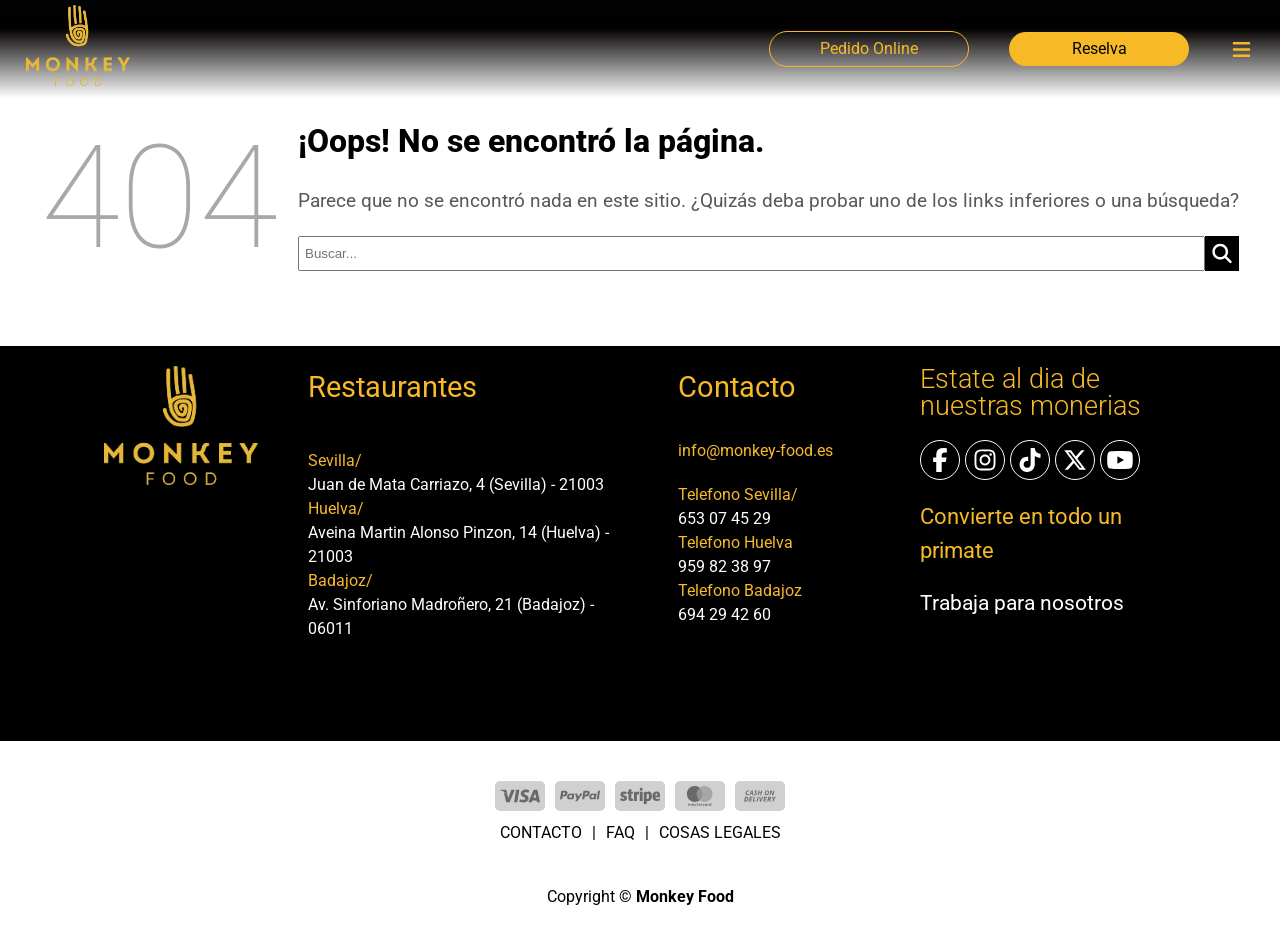
<file: pages/page404.html>
<!DOCTYPE html>
<html lang="es">
<head>
    <meta charset="UTF-8">
    <meta name="viewport" content="width=device-width, initial-scale=1.0">
    <title>Pagina no encontrada - Monkey Food</title>
    <link rel="stylesheet" href="../styles.css">
    <link rel="stylesheet" href="./style404.css">

    <link rel="preconnect" href="https://fonts.googleapis.com">
    <link rel="preconnect" href="https://fonts.gstatic.com" crossorigin>
    <link href="https://fonts.googleapis.com/css2?family=Anton&family=Bebas+Neue&family=Google+Sans+Flex:opsz,wght@6..144,1..1000&family=Lato:ital,wght@0,100;0,300;0,400;0,700;0,900;1,100;1,300;1,400;1,700;1,900&family=Lora:ital,wght@0,400..700;1,400..700&family=Montserrat:ital,wght@0,100..900;1,100..900&family=Noto+Sans+Syriac:wght@100..900&family=Open+Sans:ital,wght@0,300..800;1,300..800&family=Playfair+Display:ital,wght@0,400..900;1,400..900&family=Poppins:ital,wght@0,100;0,200;0,300;0,400;0,500;0,600;0,700;0,800;0,900;1,100;1,200;1,300;1,400;1,500;1,600;1,700;1,800;1,900&family=Roboto:ital,wght@0,100..900;1,100..900&family=Stack+Sans+Text:wght@200..700&family=Ubuntu:ital,wght@0,300;0,400;0,500;0,700;1,300;1,400;1,500;1,700&display=swap" rel="stylesheet">

    <link rel="stylesheet" href="https://cdnjs.cloudflare.com/ajax/libs/font-awesome/6.4.0/css/all.min.css">
</head>
<body style="background-color: white;">
    <header>
        <nav class="header-monkey">
            <div class="header-monkey-icon">
                <a href="../index.html"><img src="../images/logo-monkey.webp" alt="Monkey Food Logo"></a>
            </div>

            <div class="second-part-header">
                <div class="pedido-header">
                    <a href="./page404.html">Pedido Online</a>
                </div>

                <div class="reselva-header">
                    <a href="#">Reselva</a>
                </div>

                <div class="toggle-menu">
                    
                    <label for="menu-toggle" class="point">
                        <svg xmlns="http://www.w3.org/2000/svg" viewBox="0 0 640 640"><!--!Font Awesome Free v7.1.0 by @fontawesome - https://fontawesome.com License - https://fontawesome.com/license/free Copyright 2025 Fonticons, Inc.--><path d="M96 160C96 142.3 110.3 128 128 128L512 128C529.7 128 544 142.3 544 160C544 177.7 529.7 192 512 192L128 192C110.3 192 96 177.7 96 160zM96 320C96 302.3 110.3 288 128 288L512 288C529.7 288 544 302.3 544 320C544 337.7 529.7 352 512 352L128 352C110.3 352 96 337.7 96 320zM544 480C544 497.7 529.7 512 512 512L128 512C110.3 512 96 497.7 96 480C96 462.3 110.3 448 128 448L512 448C529.7 448 544 462.3 544 480z"/></svg>
                    </label>
                    <input type="checkbox" id="menu-toggle" class="check">
                
                 </div>        
            </div>
            <nav class="menu-nav">
                <div class="close-div">
                    <label for="menu-toggle" class="close-menu-toggle">
                        <svg xmlns="http://www.w3.org/2000/svg" viewBox="0 0 640 640"><!--!Font Awesome Free v7.1.0 by @fontawesome - https://fontawesome.com License - https://fontawesome.com/license/free Copyright 2025 Fonticons, Inc.--><path d="M183.1 137.4C170.6 124.9 150.3 124.9 137.8 137.4C125.3 149.9 125.3 170.2 137.8 182.7L275.2 320L137.9 457.4C125.4 469.9 125.4 490.2 137.9 502.7C150.4 515.2 170.7 515.2 183.2 502.7L320.5 365.3L457.9 502.6C470.4 515.1 490.7 515.1 503.2 502.6C515.7 490.1 515.7 469.8 503.2 457.3L365.8 320L503.1 182.6C515.6 170.1 515.6 149.8 503.1 137.3C490.6 124.8 470.3 124.8 457.8 137.3L320.5 274.7L183.1 137.4z"/></svg>
                    </label>
                </div>
                <ul class="menu-flex-header">
                    <li class="divider"></li>
                    <li><a href="#">Home</a></li>
                    <li class="divider"></li>
                    <li><a href="#">Carta</a></li>
                    <li class="divider"></li>
                    <li><a href="#">Delivery</a></li>
                    <li class="divider"></li>
                    <li><a href="#">Reselva</a></li>
                    <li class="divider"></li>
                    <li><a href="#">ADN Mono</a></li>
                    <li class="divider"></li>
                </ul>
            </nav>
        </nav>
    </header>

    <section class="section-404">
        <h1>404</h1>
        <div class="div-group">
            <p class="first-p">¡Oops! No se encontró la página.</p>
            <p class="second-p">Parece que no se encontró nada en este sitio. ¿Quizás deba probar uno de los links inferiores o una búsqueda?</p>
            <div class="search-div">
                <input type="text" placeholder="Buscar...">
                <svg xmlns="http://www.w3.org/2000/svg" viewBox="0 0 640 640"><!--!Font Awesome Free v7.1.0 by @fontawesome - https://fontawesome.com License - https://fontawesome.com/license/free Copyright 2025 Fonticons, Inc.--><path d="M480 272C480 317.9 465.1 360.3 440 394.7L566.6 521.4C579.1 533.9 579.1 554.2 566.6 566.7C554.1 579.2 533.8 579.2 521.3 566.7L394.7 440C360.3 465.1 317.9 480 272 480C157.1 480 64 386.9 64 272C64 157.1 157.1 64 272 64C386.9 64 480 157.1 480 272zM272 416C351.5 416 416 351.5 416 272C416 192.5 351.5 128 272 128C192.5 128 128 192.5 128 272C128 351.5 192.5 416 272 416z"/></svg>
            </div>
        </div>
    </section>

    <footer>
        <div class="footer-first">
            <div class="restaurants-food">
                <div>
                    Restaurantes
                </div>

                <div>
                    <ul>
                        <li class="ye-ul">Sevilla/</li>
                        <li class="whi-ul">Juan de Mata Carriazo, 4 (Sevilla) - 21003</li>
                        <li class="ye-ul">Huelva/</li>
                        <li class="whi-ul">Aveina Martin Alonso Pinzon, 14 (Huelva) - 21003</li>
                        <li class="ye-ul">Badajoz/</li>
                        <li class="whi-ul">Av. Sinforiano Madroñero, 21 (Badajoz) - 06011</li>
                    </ul>
                </div>
            </div>

            <div class="contacto-footer">
                <div class="class-contacto">Contacto</div>

               <div class="inside-contacto">
                    <div>
                        info@monkey-food.es
                    </div>
                    <div>
                        <ul>
                            <li class="ye-ul">Telefono Sevilla/</li>
                            <li class="whi-ul">653 07 45 29</li>
                            <li class="ye-ul">Telefono Huelva</li>
                            <li class="whi-ul">959 82 38 97</li>
                            <li class="ye-ul">Telefono Badajoz</li>
                            <li class="whi-ul">694 29 42 60</li>
                        </ul>
                    </div>
               </div>
            </div>

            <div class="social-footer">
                <div>
                    Estate al dia de nuestras monerias
                </div>
                <div class="social-ul">
                    <ul>
                        <li class="blue-hover"><a href="#"><svg xmlns="http://www.w3.org/2000/svg" viewBox="0 0 640 640"><!--!Font Awesome Free v7.1.0 by @fontawesome - https://fontawesome.com License - https://fontawesome.com/license/free Copyright 2025 Fonticons, Inc.--><path d="M240 363.3L240 576L356 576L356 363.3L442.5 363.3L460.5 265.5L356 265.5L356 230.9C356 179.2 376.3 159.4 428.7 159.4C445 159.4 458.1 159.8 465.7 160.6L465.7 71.9C451.4 68 416.4 64 396.2 64C289.3 64 240 114.5 240 223.4L240 265.5L174 265.5L174 363.3L240 363.3z"/></svg></a></li>
                        <li class="sky-hover"><a href="#"><svg xmlns="http://www.w3.org/2000/svg" viewBox="0 0 640 640"><!--!Font Awesome Free v7.1.0 by @fontawesome - https://fontawesome.com License - https://fontawesome.com/license/free Copyright 2025 Fonticons, Inc.--><path d="M320.3 205C256.8 204.8 205.2 256.2 205 319.7C204.8 383.2 256.2 434.8 319.7 435C383.2 435.2 434.8 383.8 435 320.3C435.2 256.8 383.8 205.2 320.3 205zM319.7 245.4C360.9 245.2 394.4 278.5 394.6 319.7C394.8 360.9 361.5 394.4 320.3 394.6C279.1 394.8 245.6 361.5 245.4 320.3C245.2 279.1 278.5 245.6 319.7 245.4zM413.1 200.3C413.1 185.5 425.1 173.5 439.9 173.5C454.7 173.5 466.7 185.5 466.7 200.3C466.7 215.1 454.7 227.1 439.9 227.1C425.1 227.1 413.1 215.1 413.1 200.3zM542.8 227.5C541.1 191.6 532.9 159.8 506.6 133.6C480.4 107.4 448.6 99.2 412.7 97.4C375.7 95.3 264.8 95.3 227.8 97.4C192 99.1 160.2 107.3 133.9 133.5C107.6 159.7 99.5 191.5 97.7 227.4C95.6 264.4 95.6 375.3 97.7 412.3C99.4 448.2 107.6 480 133.9 506.2C160.2 532.4 191.9 540.6 227.8 542.4C264.8 544.5 375.7 544.5 412.7 542.4C448.6 540.7 480.4 532.5 506.6 506.2C532.8 480 541 448.2 542.8 412.3C544.9 375.3 544.9 264.5 542.8 227.5zM495 452C487.2 471.6 472.1 486.7 452.4 494.6C422.9 506.3 352.9 503.6 320.3 503.6C287.7 503.6 217.6 506.2 188.2 494.6C168.6 486.8 153.5 471.7 145.6 452C133.9 422.5 136.6 352.5 136.6 319.9C136.6 287.3 134 217.2 145.6 187.8C153.4 168.2 168.5 153.1 188.2 145.2C217.7 133.5 287.7 136.2 320.3 136.2C352.9 136.2 423 133.6 452.4 145.2C472 153 487.1 168.1 495 187.8C506.7 217.3 504 287.3 504 319.9C504 352.5 506.7 422.6 495 452z"/></svg></a></li>
                        <li class="dark-hover"><a href="#"><svg xmlns="http://www.w3.org/2000/svg" viewBox="0 0 640 640"><!--!Font Awesome Free v7.1.0 by @fontawesome - https://fontawesome.com License - https://fontawesome.com/license/free Copyright 2025 Fonticons, Inc.--><path d="M544.5 273.9C500.5 274 457.5 260.3 421.7 234.7L421.7 413.4C421.7 446.5 411.6 478.8 392.7 506C373.8 533.2 347.1 554 316.1 565.6C285.1 577.2 251.3 579.1 219.2 570.9C187.1 562.7 158.3 545 136.5 520.1C114.7 495.2 101.2 464.1 97.5 431.2C93.8 398.3 100.4 365.1 116.1 336C131.8 306.9 156.1 283.3 185.7 268.3C215.3 253.3 248.6 247.8 281.4 252.3L281.4 342.2C266.4 337.5 250.3 337.6 235.4 342.6C220.5 347.6 207.5 357.2 198.4 369.9C189.3 382.6 184.4 398 184.5 413.8C184.6 429.6 189.7 444.8 199 457.5C208.3 470.2 221.4 479.6 236.4 484.4C251.4 489.2 267.5 489.2 282.4 484.3C297.3 479.4 310.4 469.9 319.6 457.2C328.8 444.5 333.8 429.1 333.8 413.4L333.8 64L421.8 64C421.7 71.4 422.4 78.9 423.7 86.2C426.8 102.5 433.1 118.1 442.4 131.9C451.7 145.7 463.7 157.5 477.6 166.5C497.5 179.6 520.8 186.6 544.6 186.6L544.6 274z"/></svg></a></li>
                        <li class="dark-hover"><a href="#"><svg xmlns="http://www.w3.org/2000/svg" viewBox="0 0 640 640"><!--!Font Awesome Free 7.1.0 by @fontawesome - https://fontawesome.com License - https://fontawesome.com/license/free Copyright 2025 Fonticons, Inc.--><path d="M453.2 112L523.8 112L369.6 288.2L551 528L409 528L297.7 382.6L170.5 528L99.8 528L264.7 339.5L90.8 112L236.4 112L336.9 244.9L453.2 112zM428.4 485.8L467.5 485.8L215.1 152L173.1 152L428.4 485.8z"/></svg></a></li>
                        <li class="red-hover"><a href="#"><svg xmlns="http://www.w3.org/2000/svg" viewBox="0 0 640 640"><!--!Font Awesome Free v7.1.0 by @fontawesome - https://fontawesome.com License - https://fontawesome.com/license/free Copyright 2025 Fonticons, Inc.--><path d="M581.7 188.1C575.5 164.4 556.9 145.8 533.4 139.5C490.9 128 320.1 128 320.1 128C320.1 128 149.3 128 106.7 139.5C83.2 145.8 64.7 164.4 58.4 188.1C47 231 47 320.4 47 320.4C47 320.4 47 409.8 58.4 452.7C64.7 476.3 83.2 494.2 106.7 500.5C149.3 512 320.1 512 320.1 512C320.1 512 490.9 512 533.5 500.5C557 494.2 575.5 476.3 581.8 452.7C593.2 409.8 593.2 320.4 593.2 320.4C593.2 320.4 593.2 231 581.8 188.1zM264.2 401.6L264.2 239.2L406.9 320.4L264.2 401.6z"/></svg></a></li>
                    </ul>
                </div>

                <div class="logo-footer">
                    <img loading="lazy" src="../images/logo-monkey.webp" alt="Logo Monkey Food">
                </div>

                <div class="become-div">
                    Convierte en todo un primate
                </div>

                <div class="work-div">
                    <a href="./form.html">Trabaja para nosotros</a>
                </div>
            </div>

            <div class="logo-footer-hide">
                <img loading="lazy" src="../images/logo-monkey.webp" alt="Logo Monkey Food">
            </div>
        </div>

        <div class="second-footer">
            <div class="payments-footer">
                <div>
                    <svg version="1.1" xmlns="http://www.w3.org/2000/svg" xmlns:xlink="http://www.w3.org/1999/xlink" viewBox="0 0 64 32"><path d="M10.781 7.688c-0.251-1.283-1.219-1.688-2.344-1.688h-8.376l-0.061 0.405c5.749 1.469 10.469 4.595 12.595 10.501l-1.813-9.219zM13.125 19.688l-0.531-2.781c-1.096-2.907-3.752-5.594-6.752-6.813l4.219 15.939h5.469l8.157-20.032h-5.501l-5.062 13.688zM27.72 26.061l3.248-20.061h-5.187l-3.251 20.061h5.189zM41.875 5.656c-5.125 0-8.717 2.72-8.749 6.624-0.032 2.877 2.563 4.469 4.531 5.439 2.032 0.968 2.688 1.624 2.688 2.499 0 1.344-1.624 1.939-3.093 1.939-2.093 0-3.219-0.251-4.875-1.032l-0.688-0.344-0.719 4.499c1.219 0.563 3.437 1.064 5.781 1.064 5.437 0.032 8.97-2.688 9.032-6.843 0-2.282-1.405-4-4.376-5.439-1.811-0.904-2.904-1.563-2.904-2.499 0-0.843 0.936-1.72 2.968-1.72 1.688-0.029 2.936 0.314 3.875 0.752l0.469 0.248 0.717-4.344c-1.032-0.406-2.656-0.844-4.656-0.844zM55.813 6c-1.251 0-2.189 0.376-2.72 1.688l-7.688 18.374h5.437c0.877-2.467 1.096-3 1.096-3 0.592 0 5.875 0 6.624 0 0 0 0.157 0.688 0.624 3h4.813l-4.187-20.061h-4zM53.405 18.938c0 0 0.437-1.157 2.064-5.594-0.032 0.032 0.437-1.157 0.688-1.907l0.374 1.72c0.968 4.781 1.189 5.781 1.189 5.781-0.813 0-3.283 0-4.315 0z"></path></svg>
                </div>

                <div>
                    <svg version="1.1" xmlns="http://www.w3.org/2000/svg" xmlns:xlink="http://www.w3.org/1999/xlink" viewBox="0 0 64 32"><path d="M35.255 12.078h-2.396c-0.229 0-0.444 0.114-0.572 0.303l-3.306 4.868-1.4-4.678c-0.088-0.292-0.358-0.493-0.663-0.493h-2.355c-0.284 0-0.485 0.28-0.393 0.548l2.638 7.745-2.481 3.501c-0.195 0.275 0.002 0.655 0.339 0.655h2.394c0.227 0 0.439-0.111 0.569-0.297l7.968-11.501c0.191-0.275-0.006-0.652-0.341-0.652zM19.237 16.718c-0.23 1.362-1.311 2.276-2.691 2.276-0.691 0-1.245-0.223-1.601-0.644-0.353-0.417-0.485-1.012-0.374-1.674 0.214-1.35 1.313-2.294 2.671-2.294 0.677 0 1.227 0.225 1.589 0.65 0.365 0.428 0.509 1.027 0.404 1.686zM22.559 12.078h-2.384c-0.204 0-0.378 0.148-0.41 0.351l-0.104 0.666-0.166-0.241c-0.517-0.749-1.667-1-2.817-1-2.634 0-4.883 1.996-5.321 4.796-0.228 1.396 0.095 2.731 0.888 3.662 0.727 0.856 1.765 1.212 3.002 1.212 2.123 0 3.3-1.363 3.3-1.363l-0.106 0.662c-0.040 0.252 0.155 0.479 0.41 0.479h2.147c0.341 0 0.63-0.247 0.684-0.584l1.289-8.161c0.040-0.251-0.155-0.479-0.41-0.479zM8.254 12.135c-0.272 1.787-1.636 1.787-2.957 1.787h-0.751l0.527-3.336c0.031-0.202 0.205-0.35 0.41-0.35h0.345c0.899 0 1.747 0 2.185 0.511 0.262 0.307 0.341 0.761 0.242 1.388zM7.68 7.473h-4.979c-0.341 0-0.63 0.248-0.684 0.584l-2.013 12.765c-0.040 0.252 0.155 0.479 0.41 0.479h2.378c0.34 0 0.63-0.248 0.683-0.584l0.543-3.444c0.053-0.337 0.343-0.584 0.683-0.584h1.575c3.279 0 5.172-1.587 5.666-4.732 0.223-1.375 0.009-2.456-0.635-3.212-0.707-0.832-1.962-1.272-3.628-1.272zM60.876 7.823l-2.043 12.998c-0.040 0.252 0.155 0.479 0.41 0.479h2.055c0.34 0 0.63-0.248 0.683-0.584l2.015-12.765c0.040-0.252-0.155-0.479-0.41-0.479h-2.299c-0.205 0.001-0.379 0.148-0.41 0.351zM54.744 16.718c-0.23 1.362-1.311 2.276-2.691 2.276-0.691 0-1.245-0.223-1.601-0.644-0.353-0.417-0.485-1.012-0.374-1.674 0.214-1.35 1.313-2.294 2.671-2.294 0.677 0 1.227 0.225 1.589 0.65 0.365 0.428 0.509 1.027 0.404 1.686zM58.066 12.078h-2.384c-0.204 0-0.378 0.148-0.41 0.351l-0.104 0.666-0.167-0.241c-0.516-0.749-1.667-1-2.816-1-2.634 0-4.883 1.996-5.321 4.796-0.228 1.396 0.095 2.731 0.888 3.662 0.727 0.856 1.765 1.212 3.002 1.212 2.123 0 3.3-1.363 3.3-1.363l-0.106 0.662c-0.040 0.252 0.155 0.479 0.41 0.479h2.147c0.341 0 0.63-0.247 0.684-0.584l1.289-8.161c0.040-0.252-0.156-0.479-0.41-0.479zM43.761 12.135c-0.272 1.787-1.636 1.787-2.957 1.787h-0.751l0.527-3.336c0.031-0.202 0.205-0.35 0.41-0.35h0.345c0.899 0 1.747 0 2.185 0.511 0.261 0.307 0.34 0.761 0.241 1.388zM43.187 7.473h-4.979c-0.341 0-0.63 0.248-0.684 0.584l-2.013 12.765c-0.040 0.252 0.156 0.479 0.41 0.479h2.554c0.238 0 0.441-0.173 0.478-0.408l0.572-3.619c0.053-0.337 0.343-0.584 0.683-0.584h1.575c3.279 0 5.172-1.587 5.666-4.732 0.223-1.375 0.009-2.456-0.635-3.212-0.707-0.832-1.962-1.272-3.627-1.272z"></path></svg>
                </div>

                <div>
                    <svg version="1.1" xmlns="http://www.w3.org/2000/svg" xmlns:xlink="http://www.w3.org/1999/xlink" viewBox="0 0 64 32"><path d="M7.114 14.656c-1.375-0.5-2.125-0.906-2.125-1.531 0-0.531 0.437-0.812 1.188-0.812 1.437 0 2.875 0.531 3.875 1.031l0.563-3.5c-0.781-0.375-2.406-1-4.656-1-1.594 0-2.906 0.406-3.844 1.188-1 0.812-1.5 2-1.5 3.406 0 2.563 1.563 3.688 4.125 4.594 1.625 0.594 2.188 1 2.188 1.656 0 0.625-0.531 0.969-1.5 0.969-1.188 0-3.156-0.594-4.437-1.343l-0.563 3.531c1.094 0.625 3.125 1.281 5.25 1.281 1.688 0 3.063-0.406 4.031-1.157 1.063-0.843 1.594-2.062 1.594-3.656-0.001-2.625-1.595-3.719-4.188-4.657zM21.114 9.125h-3v-4.219l-4.031 0.656-0.563 3.563-1.437 0.25-0.531 3.219h1.937v6.844c0 1.781 0.469 3 1.375 3.75 0.781 0.625 1.907 0.938 3.469 0.938 1.219 0 1.937-0.219 2.468-0.344v-3.688c-0.282 0.063-0.938 0.22-1.375 0.22-0.906 0-1.313-0.5-1.313-1.563v-6.156h2.406l0.595-3.469zM30.396 9.031c-0.313-0.062-0.594-0.093-0.876-0.093-1.312 0-2.374 0.687-2.781 1.937l-0.313-1.75h-4.093v14.719h4.687v-9.563c0.594-0.719 1.437-0.968 2.563-0.968 0.25 0 0.5 0 0.812 0.062v-4.344zM33.895 2.719c-1.375 0-2.468 1.094-2.468 2.469s1.094 2.5 2.468 2.5 2.469-1.124 2.469-2.5-1.094-2.469-2.469-2.469zM36.239 23.844v-14.719h-4.687v14.719h4.687zM49.583 10.468c-0.843-1.094-2-1.625-3.469-1.625-1.343 0-2.531 0.563-3.656 1.75l-0.25-1.469h-4.125v20.155l4.688-0.781v-4.719c0.719 0.219 1.469 0.344 2.125 0.344 1.157 0 2.876-0.313 4.188-1.75 1.281-1.375 1.907-3.5 1.907-6.313 0-2.499-0.469-4.405-1.407-5.593zM45.677 19.532c-0.375 0.687-0.969 1.094-1.625 1.094-0.468 0-0.906-0.093-1.281-0.281v-7c0.812-0.844 1.531-0.938 1.781-0.938 1.188 0 1.781 1.313 1.781 3.812 0.001 1.437-0.219 2.531-0.656 3.313zM62.927 10.843c-1.032-1.312-2.563-2-4.501-2-4 0-6.468 2.938-6.468 7.688 0 2.625 0.656 4.625 1.968 5.875 1.157 1.157 2.844 1.719 5.032 1.719 2 0 3.844-0.469 5-1.251l-0.501-3.219c-1.157 0.625-2.5 0.969-4 0.969-0.906 0-1.532-0.188-1.969-0.594-0.5-0.406-0.781-1.094-0.875-2.062h7.75c0.031-0.219 0.062-1.281 0.062-1.625 0.001-2.344-0.5-4.188-1.499-5.5zM56.583 15.094c0.125-2.093 0.687-3.062 1.75-3.062s1.625 1 1.687 3.062h-3.437z"></path></svg>
                </div>

                <div>
                    <svg viewBox="0 0 64 32" xmlns="http://www.w3.org/2000/svg"><path d="M18.4306 31.9299V29.8062C18.4306 28.9938 17.9382 28.4618 17.0929 28.4618C16.6703 28.4618 16.2107 28.6021 15.8948 29.0639C15.6486 28.6763 15.2957 28.4618 14.7663 28.4618C14.4135 28.4618 14.0606 28.5691 13.7816 28.9567V28.532H13.043V31.9299H13.7816V30.0536C13.7816 29.4515 14.0975 29.167 14.5899 29.167C15.0823 29.167 15.3285 29.4845 15.3285 30.0536V31.9299H16.0671V30.0536C16.0671 29.4515 16.42 29.167 16.8754 29.167C17.3678 29.167 17.614 29.4845 17.614 30.0536V31.9299H18.4306ZM29.3863 28.532H28.1882V27.5051H27.4496V28.532H26.7808V29.2041H27.4496V30.7629C27.4496 31.5423 27.7655 32 28.6108 32C28.9268 32 29.2797 31.8928 29.5259 31.7526L29.3125 31.1134C29.0991 31.2536 28.8529 31.2907 28.6765 31.2907C28.3236 31.2907 28.1841 31.0763 28.1841 30.7258V29.2041H29.3822V28.532H29.3863ZM35.6562 28.4577C35.2335 28.4577 34.9504 28.6722 34.774 28.9526V28.5278H34.0354V31.9258H34.774V30.0124C34.774 29.4474 35.0202 29.1258 35.4797 29.1258C35.6192 29.1258 35.7957 29.1629 35.9393 29.1959L36.1527 28.4866C36.0049 28.4577 35.7957 28.4577 35.6562 28.4577ZM26.1817 28.8124C25.8288 28.5649 25.3364 28.4577 24.8071 28.4577C23.9618 28.4577 23.3997 28.8825 23.3997 29.5546C23.3997 30.1196 23.8223 30.4412 24.5609 30.5443L24.9138 30.5814C25.2995 30.6515 25.5128 30.7588 25.5128 30.9361C25.5128 31.1835 25.2297 31.3608 24.7373 31.3608C24.2449 31.3608 23.8551 31.1835 23.6089 31.0062L23.256 31.5711C23.6417 31.8557 24.1711 31.9959 24.7004 31.9959C25.6852 31.9959 26.2514 31.534 26.2514 30.899C26.2514 30.2969 25.7919 29.9794 25.0902 29.8722L24.7373 29.835C24.4214 29.7979 24.1752 29.7278 24.1752 29.5175C24.1752 29.2701 24.4214 29.1299 24.8112 29.1299C25.2338 29.1299 25.6565 29.3072 25.8698 29.4144L26.1817 28.8124ZM45.8323 28.4577C45.4097 28.4577 45.1265 28.6722 44.9501 28.9526V28.5278H44.2115V31.9258H44.9501V30.0124C44.9501 29.4474 45.1963 29.1258 45.6559 29.1258C45.7954 29.1258 45.9718 29.1629 46.1154 29.1959L46.3288 28.4948C46.1852 28.4577 45.9759 28.4577 45.8323 28.4577ZM36.3948 30.2309C36.3948 31.2577 37.1005 32 38.192 32C38.6844 32 39.0373 31.8928 39.3901 31.6124L39.0373 31.0103C38.7541 31.2247 38.4751 31.3278 38.1551 31.3278C37.556 31.3278 37.1333 30.9031 37.1333 30.2309C37.1333 29.5917 37.556 29.167 38.1551 29.134C38.471 29.134 38.7541 29.2412 39.0373 29.4515L39.3901 28.8495C39.0373 28.5649 38.6844 28.4618 38.192 28.4618C37.1005 28.4577 36.3948 29.2041 36.3948 30.2309ZM43.2267 30.2309V28.532H42.4881V28.9567C42.2419 28.6392 41.889 28.4618 41.4295 28.4618C40.4775 28.4618 39.7389 29.2041 39.7389 30.2309C39.7389 31.2577 40.4775 32 41.4295 32C41.9219 32 42.2748 31.8227 42.4881 31.5051V31.9299H43.2267V30.2309ZM40.5144 30.2309C40.5144 29.6289 40.9002 29.134 41.5362 29.134C42.1352 29.134 42.5579 29.5959 42.5579 30.2309C42.5579 30.833 42.1352 31.3278 41.5362 31.3278C40.9043 31.2907 40.5144 30.8289 40.5144 30.2309ZM31.676 28.4577C30.6912 28.4577 29.9854 29.167 29.9854 30.2268C29.9854 31.2907 30.6912 31.9959 31.7129 31.9959C32.2053 31.9959 32.6977 31.8557 33.0875 31.534L32.7346 31.0021C32.4515 31.2165 32.0986 31.3567 31.7498 31.3567C31.2903 31.3567 30.8348 31.1423 30.7281 30.5443H33.227C33.227 30.4371 33.227 30.367 33.227 30.2598C33.2598 29.167 32.6238 28.4577 31.676 28.4577ZM31.676 29.0969C32.1355 29.0969 32.4515 29.3814 32.5213 29.9093H30.7609C30.8307 29.4515 31.1467 29.0969 31.676 29.0969ZM50.0259 30.2309V27.1876H49.2873V28.9567C49.0411 28.6392 48.6882 28.4618 48.2286 28.4618C47.2767 28.4618 46.5381 29.2041 46.5381 30.2309C46.5381 31.2577 47.2767 32 48.2286 32C48.721 32 49.0739 31.8227 49.2873 31.5051V31.9299H50.0259V30.2309ZM47.3136 30.2309C47.3136 29.6289 47.6993 29.134 48.3353 29.134C48.9344 29.134 49.357 29.5959 49.357 30.2309C49.357 30.833 48.9344 31.3278 48.3353 31.3278C47.6993 31.2907 47.3136 30.8289 47.3136 30.2309ZM22.5872 30.2309V28.532H21.8486V28.9567C21.6024 28.6392 21.2495 28.4618 20.79 28.4618C19.838 28.4618 19.0994 29.2041 19.0994 30.2309C19.0994 31.2577 19.838 32 20.79 32C21.2824 32 21.6352 31.8227 21.8486 31.5051V31.9299H22.5872V30.2309ZM19.8421 30.2309C19.8421 29.6289 20.2278 29.134 20.8638 29.134C21.4629 29.134 21.8855 29.5959 21.8855 30.2309C21.8855 30.833 21.4629 31.3278 20.8638 31.3278C20.2278 31.2907 19.8421 30.8289 19.8421 30.2309Z"></path><path d="M26.6745 12.7423C26.6745 8.67216 28.5785 5.05979 31.5 2.72577C29.3499 1.0268 26.6376 0 23.6791 0C16.6707 0 11 5.69897 11 12.7423C11 19.7856 16.6707 25.4845 23.6791 25.4845C26.6376 25.4845 29.3499 24.4577 31.5 22.7588C28.5744 20.4577 26.6745 16.8124 26.6745 12.7423Z"></path><path d="M31.5 2.72577C34.4215 5.05979 36.3255 8.67216 36.3255 12.7423C36.3255 16.8124 34.4585 20.4206 31.5 22.7588L25.9355 22.7588V2.72577L31.5 2.72577Z" fill-opacity="0.6"></path><path d="M52 12.7423C52 19.7856 46.3293 25.4845 39.3209 25.4845C36.3624 25.4845 33.6501 24.4577 31.5 22.7588C34.4585 20.4206 36.3255 16.8124 36.3255 12.7423C36.3255 8.67216 34.4215 5.05979 31.5 2.72577C33.646 1.0268 36.3583 0 39.3168 0C46.3293 0 52 5.73608 52 12.7423Z" fill-opacity="0.4"></path></svg>
                </div>

                <div>
                    <svg version="1.1" xmlns="http://www.w3.org/2000/svg" xmlns:xlink="http://www.w3.org/1999/xlink" viewBox="0 0 64 32"><path d="M13.043 8.356c-0.46 0-0.873 0.138-1.24 0.413s-0.662 0.681-0.885 1.217c-0.223 0.536-0.334 1.112-0.334 1.727 0 0.568 0.119 0.99 0.358 1.265s0.619 0.413 1.141 0.413c0.508 0 1.096-0.131 1.765-0.393v1.327c-0.693 0.262-1.389 0.393-2.089 0.393-0.884 0-1.572-0.254-2.063-0.763s-0.736-1.229-0.736-2.161c0-0.892 0.181-1.712 0.543-2.462s0.846-1.32 1.452-1.709 1.302-0.584 2.089-0.584c0.435 0 0.822 0.038 1.159 0.115s0.7 0.217 1.086 0.421l-0.616 1.276c-0.369-0.201-0.673-0.333-0.914-0.398s-0.478-0.097-0.715-0.097zM19.524 12.842h-2.47l-0.898 1.776h-1.671l3.999-7.491h1.948l0.767 7.491h-1.551l-0.125-1.776zM19.446 11.515l-0.136-1.786c-0.035-0.445-0.052-0.876-0.052-1.291v-0.184c-0.153 0.408-0.343 0.84-0.569 1.296l-0.982 1.965h1.739zM27.049 12.413c0 0.711-0.257 1.273-0.773 1.686s-1.213 0.62-2.094 0.62c-0.769 0-1.389-0.153-1.859-0.46v-1.398c0.672 0.367 1.295 0.551 1.869 0.551 0.39 0 0.694-0.072 0.914-0.217s0.329-0.343 0.329-0.595c0-0.147-0.024-0.275-0.070-0.385s-0.114-0.214-0.201-0.309c-0.087-0.095-0.303-0.269-0.648-0.52-0.481-0.337-0.818-0.67-1.013-1s-0.293-0.685-0.293-1.066c0-0.439 0.108-0.831 0.324-1.176s0.523-0.614 0.922-0.806 0.857-0.288 1.376-0.288c0.755 0 1.446 0.168 2.073 0.505l-0.569 1.189c-0.543-0.252-1.044-0.378-1.504-0.378-0.289 0-0.525 0.077-0.71 0.23s-0.276 0.355-0.276 0.607c0 0.207 0.058 0.389 0.172 0.543s0.372 0.36 0.773 0.615c0.421 0.272 0.736 0.572 0.945 0.9s0.313 0.712 0.313 1.151zM33.969 14.618h-1.597l0.7-3.22h-2.46l-0.7 3.22h-1.592l1.613-7.46h1.597l-0.632 2.924h2.459l0.632-2.924h1.592l-1.613 7.46zM46.319 9.831c0 0.963-0.172 1.824-0.517 2.585s-0.816 1.334-1.415 1.722c-0.598 0.388-1.288 0.582-2.067 0.582-0.891 0-1.587-0.251-2.086-0.753s-0.749-1.198-0.749-2.090c0-0.902 0.172-1.731 0.517-2.488s0.82-1.338 1.425-1.743c0.605-0.405 1.306-0.607 2.099-0.607 0.888 0 1.575 0.245 2.063 0.735s0.73 1.176 0.73 2.056zM43.395 8.356c-0.421 0-0.808 0.155-1.159 0.467s-0.627 0.739-0.828 1.283-0.3 1.135-0.3 1.771c0 0.5 0.116 0.877 0.348 1.133s0.558 0.383 0.979 0.383 0.805-0.148 1.151-0.444c0.346-0.296 0.617-0.714 0.812-1.255s0.292-1.148 0.292-1.822c0-0.483-0.113-0.856-0.339-1.12-0.227-0.264-0.546-0.396-0.957-0.396zM53.427 14.618h-1.786l-1.859-5.644h-0.031l-0.021 0.163c-0.111 0.735-0.227 1.391-0.344 1.97l-0.757 3.511h-1.436l1.613-7.46h1.864l1.775 5.496h0.021c0.042-0.259 0.109-0.628 0.203-1.107s0.407-1.942 0.94-4.388h1.43l-1.613 7.461zM13.296 20.185c0 0.98-0.177 1.832-0.532 2.556s-0.868 1.274-1.539 1.652c-0.672 0.379-1.464 0.568-2.376 0.568h-2.449l1.678-7.68h2.15c0.977 0 1.733 0.25 2.267 0.751s0.801 1.219 0.801 2.154zM8.925 23.615c0.536 0 1.003-0.133 1.401-0.399s0.71-0.657 0.934-1.174c0.225-0.517 0.337-1.108 0.337-1.773 0-0.54-0.131-0.95-0.394-1.232s-0.64-0.423-1.132-0.423h-0.624l-1.097 5.001h0.575zM18.64 24.96h-4.436l1.678-7.68h4.442l-0.293 1.334h-2.78l-0.364 1.686h2.59l-0.299 1.334h-2.59l-0.435 1.98h2.78l-0.293 1.345zM20.509 24.96l1.678-7.68h1.661l-1.39 6.335h2.78l-0.294 1.345h-4.436zM26.547 24.96l1.694-7.68h1.656l-1.694 7.68h-1.656zM33.021 23.389c0.282-0.774 0.481-1.27 0.597-1.487l2.346-4.623h1.716l-4.061 7.68h-1.814l-0.689-7.68h1.602l0.277 4.623c0.015 0.157 0.022 0.39 0.022 0.699-0.007 0.361-0.018 0.623-0.033 0.788h0.038zM41.678 24.96h-4.437l1.678-7.68h4.442l-0.293 1.334h-2.78l-0.364 1.686h2.59l-0.299 1.334h-2.59l-0.435 1.98h2.78l-0.293 1.345zM45.849 22.013l-0.646 2.947h-1.656l1.678-7.68h1.949c0.858 0 1.502 0.179 1.933 0.536s0.646 0.881 0.646 1.571c0 0.554-0.15 1.029-0.451 1.426s-0.733 0.692-1.298 0.885l1.417 3.263h-1.803l-1.124-2.947h-0.646zM46.137 20.689h0.424c0.474 0 0.843-0.1 1.108-0.3s0.396-0.504 0.396-0.914c0-0.287-0.086-0.502-0.258-0.646s-0.442-0.216-0.812-0.216h-0.402l-0.456 2.076zM53.712 20.39l2.031-3.11h1.857l-3.355 4.744-0.646 2.936h-1.645l0.646-2.936-1.281-4.744h1.694l0.7 3.11z"></path></svg>
                </div>
            </div>

            <div class="nav-footer">
                <ul>
                    <li><a href="#">CONTACTO</a></li>
                    <li>|</li>
                    <li><a href="./faq.html">FAQ</a></li>
                    <li>|</li>
                    <li><a href="#">COSAS LEGALES</a></li>
                </ul>
            </div>

            <div class="copy-footer">
                <p>Copyright &copy;<strong> Monkey Food</strong></p>
            </div>
        </div>
    </footer>
</body>
</html>
</file>
<file: styles.css>
/* General Rules */
* {
    box-sizing: border-box;
    margin: 0;
    padding: 0;
    line-height: 1.5;
}

:root{
    --color-monkeys: #f7ba26;
}

body{
    font-family: Roboto;
    background-color: black;
}

/* Movil Version */

/* Header */

header{
    background: #000305;
    background: linear-gradient(180deg,rgba(0, 3, 5, 1) 0%, rgba(3, 0, 0, 1) 29%, rgba(8, 0, 0, 0) 100%);
    position: fixed;
    z-index: 99;
    width: 100vw;
}

.header-monkey{
    display: flex;
    height: 100%;
    flex-direction: row;
    justify-content: space-between;
    position: relative;
    padding: 5px 2vw 5px 2vw;
}

.header-monkey-icon{
    height: 100%;
}

.header-monkey-icon a img{
    height: 9dvh;
}

.second-part-header{
    display: flex;
    flex-direction: row;
    gap: 40px;
    align-content: center;
}

.pedido-header{
    display: none;
}

.reselva-header{
    align-self: center;
    display: flex;
    justify-content: center;
    align-content: center;
    padding: 5px;
    border-radius: 30px;
    background-color: var(--color-monkeys);
    width: 180px;
}

.reselva-header:hover{
    background-color: white;
    cursor: pointer;
}

.reselva-header a{
    text-decoration: none;
    color: black;
}

.toggle-menu{
    display: flex;
    flex-direction: row;
    width: 25px;
    height: 34px;
    align-self: center;
    position: relative;
}

.point{
    cursor: pointer;
    width: 100%;
    display: flex;
}

.point svg{
    fill: var(--color-monkeys);
    align-self: center;
}

.menu-toggle{
    position: absolute;
    top: 0;
    left: 0;
}

.check{
    position: absolute;
    top: 0;
    left: 0;
    opacity: 0;
}

.menu-nav{
    position: relative;
    visibility: hidden;
    display: flex;
    height: 100dvh;
    width: 100dvw;
    justify-content: center;
    position: absolute;
    top: 0;
    left: 0;
    z-index: 999;
    background-color: black;
}

.close-menu-toggle{
    width: 30px;
    cursor: pointer;
}
.close-menu-toggle svg{
    width: 30px;
    fill: gray;
}

body:has(#menu-toggle:checked) {
    overflow: hidden;
}

body:has(#menu-toggle:checked) .menu-nav{
    visibility: visible;
}


body:has(#menu-toggle:checked) .menu-flex-header{
    align-self: center;
    display: flex;
    align-content: center;
    flex-direction: column;
    gap: 20px;
    list-style: none;
    width: 100vw;
    
}

.menu-flex-header li{
    align-self: center;
}

.menu-flex-header a{
    text-decoration: none;
    font-size: 1.6rem;
    font-weight: 800;
    color: var(--color-monkeys);
}

.divider{
    align-self: center;
    height: 1.5px;
    width: 80%;
    max-width: 540px;
    background: var(--color-monkeys);
}

body:has(#menu-toggle:checked) .close-div{
    position: absolute;
    right: 2px;
}

/* Main */

main{
    padding-top: 10dvh;
    position: relative;
    display: flex;
    flex-direction: column;
    height: 150vw;
}

.image-cover-main a img{
    width: 100%;
    position: absolute;
    z-index: -1;
}

.text-main-com{
    display: flex;
    flex-direction: column;
    width: 75vw;
    font-family: montserrat;
    position: absolute;
    top: 65vw;
    right: 2vw;
}

.title-main{
    align-self: end;
    display: grid;
    grid-template-columns: 15vw 3vw 12vw 45vw;
    grid-template-rows: 2.5vw 17vw 18vw;
}

.title-main p{
    font-family: Anton;
}

.grid-1{
    grid-row: 1 / 2;
    grid-column: 1 / 4;
}

.grid-1 p{
    font-size: 2vw;
    color: white;
    font-weight: 100;
}

.grid-2{
    grid-row: 2 / 3;
    grid-column: 1 / 2;
    display: flex;
}

.grid-2 p{
    align-self: center;
    font-size: 18vw;
    color: red;
}

.grid-3{
    align-self: center;
    grid-row: 1 / 3;
    grid-column: 2 / 3;
    display: flex;
}

.grid-3 p{
    align-self: center;
    font-size: 13vw;
    color: red;
    padding-bottom: 6vw;
    
}

.grid-4{
    grid-row: 1 / 3;
    grid-column: 3 / 4;
    display: flex;
    flex-direction: column;
    gap: 0;
    align-self: center;
    justify-self: center;
    padding-bottom: 5px;
}

.grid-4 p{
    font-size: 4.4vw;
    height: 5vw;
    color: red;
} 

.grid-4 p:first-child{
    font-size: 11vw;
    height: 12vw;
}

.grid-4 p:last-child{
    color: white;
    font-weight: 100;
    font-size: 3vw;
    align-self: center;
}


.grid-5{
    grid-row: 1 / 3;
    grid-column: 4 / 5;
    display: flex;
}

.grid-5 p{
    align-self: center;
    font-size: 21vw;
    color: white;
}

.grid-6{
    grid-row: 3 / 4;
    grid-column: 1 / 5;
    display: flex;
}

.grid-6 p{
    align-self: center;
    font-size: 19.5vw;
    color: var(--color-monkeys);
}

.lunes-jueves{
    color: white;
    align-self: end;
    font-size: 6vw;
    font-weight: 800;
    font-family: "Bebas Neue";
    height: 6vw;
}

.lunes-jueves strong{
    color: red;
}

.incluye{
    color: var(--color-monkeys);
    align-self: end;
    font-size: 6vw;
    height: 6vw;
    font-weight: 800;
    font-family: "Bebas Neue";
}

.sandwich{
    color: white;
    align-self: end;
    font-size: 4vw;
    height: 5vw;
}

.elige{
    color: var(--color-monkeys);
    align-self: end;
    font-size: 4vw;
    height: 5vw;
}

.ver-mas-buttom{
    position: absolute;
    bottom: 10vw;
    align-self: center;
    background-color: var(--color-monkeys);
    width: 80px;
    display: flex;
    padding: 3px;
    justify-content: center;
    border-radius: 40px;
}

.ver-mas-buttom:hover{
    background-color: white;
}

.ver-mas-buttom a{
    text-decoration: none;
    color: black;
}

/* Monkeys Section */

.monkeys-section{
    margin-top: 150px;
    display: flex;
    flex-direction: column;
}


.monkeys-section div{
    align-self: center;
    margin-bottom: 40px;
    position: relative;
    transition: margin 0.3s ease;
}

.monkeys-section div:last-child{
    margin-bottom: 0;
}

.monkeys-section div a img{
    width: 90vw;
    transition: width 0.3s ease;
}

.monkey-1-section{
    width: 90vw;
    height: 90vw;
    position: relative;
}

.monkey-1-section .hover-yellow{
    height: 100%;
    width: 100%;
    position: absolute;
    top: 0;
    z-index: 4;
}

.hover-yellow:hover{
    background-color: #ffb3001a;
}

.monkey-1-section a img{
    position: absolute;
}

.inside-container{
    position: relative;
    z-index: 2;
    width: 100%;
    height: 100%;
    /* top: 60%; */
    color: white;
    display: flex;
    flex-direction: column;
    justify-content: center;
}

.inside-container h2{
    font-size: 9vw;
    margin-top: 80%;
    text-align: center;
    transition: 500ms ease-in-out;
}

.inside-container p{
    font-size: 3.5VW;
    text-align: center;
    opacity: 0;
    transition: 500ms ease-in-out;
}

.monkey-1-section .inside-container .arrow-right {
    display: flex;
    background-color: white;
    border-radius: 50%;
    justify-content: center;
    align-items: center; 
    width: 10%;
    aspect-ratio: 1 / 1; 
    opacity: 0;
    transition: 500ms;
    cursor: pointer; 
}

.arrow-right svg{
    width: 70%;
    fill: var(--color-monkeys);
}

.monkey-1-section:hover .inside-container h2{
    transform: translateY(-150%);
}

.monkey-1-section:hover .inside-container p{
    opacity: 1;
    transform: translateY(-400%);
}

.monkey-1-section:hover .inside-container .dif-inside{
    opacity: 1;
    transform: translateY(-180%);
}

.monkey-1-section:hover .inside-container .arrow-right{
    opacity: 1;
    transform: translate(400%, -100%);
}


/* donde-monkey Section */

@keyframes balance{
    from {
        transform: rotate(80deg);
    }

    to {
        transform: rotate(-80deg);
    }
}

.donde-monkey{
    display: flex;
    flex-direction: column;
}

.image-donde-section{
    align-self: center;
    animation: balance 1s ease-in-out infinite alternate;
}

.question-donde{
    color: white;
    align-self: center;
    font-size: 1.8rem;
    text-align: center;
    margin: 30px;
}

/* Location Section */

.location-section{
    display: flex;
    flex-direction: column;
    gap: 100px;
}

.sevilla-location{
    position: relative;
    display: flex;
    flex-direction: column;
    gap: 40px;
}

.background-img{
    position: absolute;
    align-self: center;
    width: 90vw;
    height: 400px;
    overflow: hidden;
    z-index: -1;
}

.background-img img{
    width: 90vw;
    transform: translateY(-14vw);
}

.icon-monkey{
    margin-top: 20px;
    align-self: center;
}

.icon-monkey img{
    width: 22vw;
}

.city{
    align-self: center;
}

.city h2{
    color: var(--color-monkeys);
    font-size: 12vw;
}

.buttom-location{
    align-self: center;
}

.buttom-location div{
    font-size: 1.5rem;
    background-color: var(--color-monkeys);
    padding: 5px 30px 5px 30px;
    border-radius: 30px;
    transition: background-color 400ms;
}

.buttom-location div:hover{
    background-color: white; 
    cursor: pointer;
}

.chillad-section{
    margin-top: 50px;
    display: flex;
    flex-direction: column;
}

.monitos-div{
    align-self: center;
    width: 200px;
    text-align: center;
}

.monitos-div h2{
    color: var(--color-monkeys);
    font-size: 3rem;
}

.review-div{
    display: flex;
    flex-direction: column;
    align-self: center;
    text-align: center;
}

.review-div p{
    color: white;
}
.review-div p i{
    width: 25px;
    color: orange;
}

.svg-google{
    align-self: center;
    width: 100px;
}

/* Comments monkey Section */

.sr-only{
    position: absolute;
    width: 1px;
    height: 1px;
    margin: -1px;
    overflow: hidden;
    clip-path: inset(50%);
    white-space: nowrap;
    border-width: 0;
}

.comments-monkey{
    margin: 0 auto;
    padding: 20px;
    overflow: hidden;
}

.comments-container{
    display: flex;
    overflow-x: auto;
    scroll-snap-type: x mandatory;

    scrollbar-width: none;
    gap: 30px;
}

.marta-container{
    display: flex;
    flex-direction: column;
    width: 90vw;
    background-color: white;
    border-radius: 10px;
    padding: 20px;
    gap: 10px;
    height: 25dvh;
    overflow: hidden;
    text-overflow: ellipsis;

    scroll-snap-align: start;
    flex-shrink: 0;
}

.header-marta{
    display: flex;
    width: 100%;
    flex-wrap: nowrap;
    flex-direction: row;
    justify-content: space-between;
}

.div-profile{
    display: flex;
    gap: 20px;
}

.header-marta img{
    width: 30px;
    height: 30px;
}

.header-marta p{
    align-self: center;
}

.header-marta svg{
    width: 20px;
    height: 20px;
    text-align: left;
}

.stars-verified{
    display: flex;
}

.stars-verified i{
    align-self: center;
    color: orange;
}

.stars-verified img{
    margin-left: 10px;
    align-self: center;
    width: 20px;
}

.marta-container div:last-child{
    font-size: 1rem;
}

/* Resena Section */

.resena-section{
    margin-top: 40px;
    display: flex;
    flex-direction: column;
    gap: 20px;
}

.resena-section h2{
    color: white;
    align-self: center;
}

.location-resena{
    display: flex;
    gap: 20px;
    justify-content: center;
}

.location-resena div{
    width: 27vw;
    max-width: 178px;
    background-color: var(--color-monkeys);
    padding: 5px 10px 5px 10px;
    border-radius: 20px;
    display: flex;
    justify-content: center;
    cursor: pointer;
}

.location-resena div img{
    width: 30px;
    visibility: hidden;
    transform: translateX(30%);
}

.location-resena div:hover img{
    visibility: visible;
}

.location-resena div:hover{
    background-color: white;
}

.location-resena div a{
    transform: translateX(25%);
    text-decoration: none;
    align-self: center;
    color: black;
    transition: 250ms ease-in-out;
}

.location-resena div:hover a{
    transform: translateX(10%);
}

.looking-job{
    display: flex;
    background-color: white;
    height: 273px;
    justify-content: space-between;
    margin-top: 60px;
}
.p-section-looking{
    padding: 5px;
    display: flex;
    flex-direction: column;
    justify-self: center;
    align-self: center;
}

.looking-job div:first-child{
    padding: 10px;
    display: flex;
    flex-direction: column;
    justify-self: center;
    align-self: center;
}

.looking-job p{
    font-weight: 600;
    font-size: 1.2rem;
}

.looking-job a{
    color: var(--color-monkeys);
    font-weight: 600;
    font-size: 1.2rem;
}

.looking-job a:hover{
    color: black;
}

.looking-job div:last-child{
    width: 280px;
    height: 100%;
    overflow: hidden;
}

.looking-job img{
    width: 316px;
    height: 100%;
    transform: translateX(-30px);
}

footer{
    display: flex;
    flex-direction: column;
    padding: 40px 0px 10px 0px;
    gap: 20px;
    z-index: 10;
    
}

.footer-first{
    background-color: black;
    display: flex;
    flex-direction: column;
    gap: 30px;
    padding: 20px 15px 100px 15px;
}

.restaurants-food{
    display: flex;
    flex-direction: column;
    gap: 40px;
}

.restaurants-food div:first-child{
    color: var(--color-monkeys);
    font-size: 1.8rem;
}

.restaurants-food ul{
    list-style: none;
}

.whi-ul{
    color: white;
}

.ye-ul{
    color: var(--color-monkeys);
}

.contacto-footer{
    display: flex;
    flex-direction: column;
    gap: 30px;
}

.class-contacto{
    font-size: 1.8rem;
}

.contacto-footer div:first-child{
    color: var(--color-monkeys);
}

.inside-contacto{
    display: flex;
    flex-direction: column;
    gap: 20px;
}

.inside-contacto ul{
    list-style: none;
}

.social-footer{
    display: flex;
    flex-direction: column;
    gap: 20px;
    position: relative;
}

.social-footer div:first-child{
    color: var(--color-monkeys);
    width: 50vw;
}

.social-ul{
    display: flex;
}

.social-ul ul{
    list-style: none;
    display: flex;
    align-content: center;
    gap: 5px;
}
.social-ul li{
    position: relative;
    border: 1px white solid;
    border-radius: 100px;
    width: 30px;
    height: 30px;
    display: flex;
}


.blue-hover:hover{
    background-color: rgb(48, 112, 191);
}

.sky-hover:hover{
    background-color: rgb(84, 134, 196);
}

.dark-hover:hover{
    background-color: rgb(40, 41, 43);
}

.red-hover:hover{
    background-color: rgb(214, 75, 75);
}

.social-ul svg{
    width: 20px;
    fill: white;
    position: absolute;
    top: 4px;
    left: 4px;
    z-index: 2;
}

.logo-footer{
    position: absolute;
    right: 0;
}

.logo-footer img{
    width: 100px;
}

.logo-footer-hide{
    display: none;
}

.become-div, 
.work-div{
    display: none;
}

.second-footer{
    background-color: white;
    padding: 20px;
}

.payments-footer{
    padding: 0px 0px 10px 0px;
    display: flex;
    gap: 10px;
    justify-content: center;
}

.payments-footer div{
    display: flex;
    padding: 5px;
    border-radius: 5px;
    background-color: rgb(208, 208, 208);
}

.payments-footer svg{
    width: 40px;
    fill: rgb(105, 105, 105);
}

.payments-footer svg:hover{
    fill: black;
}

.nav-footer ul{
    list-style: none;
    display: flex;
    gap: 10px;
    justify-content: center;
}

.nav-footer a{
    text-decoration: none;
    color: black;
}

.copy-footer{
    margin-top: 40px;
    display: flex;
    justify-content: center;
}

/* Tablet Version 600px */

@media  (min-width: 600px) {

/* Main section */

    main{
        height: 75vw;
    }

    .img-min-600{
        width: 100%;
        position: absolute;
        z-index: -1;
    }

    .text-main-com{
        top: 100px;
    }

    .title-main{
        grid-template-columns: 10vw 2vw 7vw 30vw;
        grid-template-rows: 1.5vw 11vw 12vw;
    }

    .grid-1 p{
        font-size: 1.2vw;
    }

    .grid-2 p{
        font-size: 12vw;
    }

    .grid-3 p{
        font-size: 8vw;
        padding-bottom: 4vw;
    }

    .grid-4 p{
        font-size: 2.5vw;
        height: 3vw;
        text-align: center;
    }

    .grid-4 p:first-child{
        font-size: 7vw;
        height: 8vw;
    }


    .grid-4 p:last-child{
        font-size: 1.8vw;
        text-align: center;
    }

    .grid-5 p{
        font-size: 14vw;
    }

    .grid-6 p{
        font-size: 12.8vw;
    }

    .lunes-jueves{
        font-size: 3vw;
        height: 3vw;
    }

    .incluye{
        font-size: 3vw;
        height: 3vw;
    }

    .sandwich{
        font-size: 2.5vw;
        height: 3vw;
    }

    .elige{
        font-size: 2vw;
        height: 3vw;
    }

    .ver-mas-buttom{
        top: 45vw;
    }

/*  monkeys-section tablet  */
    .monkeys-section{
        justify-content: center;
        flex-direction: row;
        flex-wrap: wrap;
        gap: 30px;
        margin: 0 4vw 0 4vw;
    }

    .monkey-1-section{
        width: 40vw;
        height: 40vw;
    }

    .monkeys-section div a img{
        width: 40vw;
    }

    .monkeys-section div{
        align-self: center;
        margin: 0;
    }

    .monkeys-section div a img{
        max-width: 480px;
    }

    .monkey-1-section{
        max-width: 480px;
        max-height: 480px;
    }

    .inside-container h2{
        font-size: 5vw;
        margin-top: 80%;
    }

    .inside-container p{
        font-size: 1.8VW;
        text-align: center;
        margin: 0 30px 0 30px;
    }

    .arrow-right {
        width: 12%;
    }

    .monkey-1-section:hover .inside-container h2{
    transform: translateY(-140%);
    }

    .monkey-1-section:hover .inside-container p{
        opacity: 1;
        transform: translateY(-160%);
    }

    .monkey-1-section:hover .inside-container .dif-inside{
        opacity: 1;
        transform: translateY(-160%);
    }

    .monkey-1-section:hover .inside-container .monkeys-table-fix{
        opacity: 1;
        transform: translateY(-330%);
    }

    .monkey-1-section:hover .inside-container .arrow-right{
        opacity: 1;
        transform: translate(330%, -120%);
    }

    .monkey-1-section:hover .inside-container .last-fix{
        transform: translate(330%, -90%);
    }

/* Location Section */

    .location-section{
        flex-direction: row;
        gap: 20px;
        height: 485px;
        justify-content: center;
        align-content: center;
        width: 100vw;
    }

    .sevilla-location{
        display: flex;
        overflow: hidden;
        width: 30%;
        max-width: 360px;
    }

    .background-img{
        height: 100%;
        width: 100%;

    }

    .icon-monkey img{
        width: 12vw;
        max-width: 144px;
    }

    .background-img img{
        width: 420px;
        transform: translate(-15%, 0);  
    }

    .city h2{
        font-size: 8vw;
    }

/* Comments monkey Section */

    .comments-container{
        gap: 30px;
    }

    .marta-container{
        width: 45vw;
    }

/* Footer section */

    .footer-first{
        flex-direction: row;
        flex-wrap: wrap;
        gap: 80px 20px;
        margin: 10px 0;
        justify-content: center;
    }

    .restaurants-food{
        width: 35vw;
    }

    .contacto-footer{
        width: 35vw;
    }

    .social-footer{
        width: 35vw;
    }

    .social-footer div:first-child{
        width: 100%;
        font-size: 1.7rem;
        font-weight: 300;
        line-height: 1;
    }

    .logo-footer{
        display: none;
    }

    .logo-footer-hide{
        display: block;
        width: 35vw;
    }

    .logo-footer-hide img{
        width: 90px;
    }

}

/* 850px Header act */

@media (min-width: 850px){
    .pedido-header{
        display: flex;
        align-self: center;
        justify-self: center;
        justify-content: center;
        width: 200px;
        padding: 5px;
        border: var(--color-monkeys) 1px solid;
        border-radius: 30px;
    }

    .pedido-header a{
        align-self: center;
        text-align: center;
        text-decoration: none;
        color: var(--color-monkeys);
    }

    .pedido-header:hover{
        background-color: white;
        cursor: pointer;
    }

    .question-donde{
        font-size: 3rem;
    }
    
}

/* 1200px Desktop */

@media  (min-width: 1200px) {

/* monkeys-section  */

    .inside-container h2{
        font-size: 3.4rem;
        margin-top: 80%;
    }

    .inside-container p{
        font-size: 1.35rem;
        text-align: center;
        margin: 0 30px 0 30px;
    }

    .arrow-right {
        width: 12%;
    }

    .city h2{
        font-size: 4rem;
    }

    .footer-first{
        gap: 50px;
        margin: 0;
    }

    .restaurants-food{
        width: 25vw;
        order: 2;
    }

    .contacto-footer{
        width: 15vw;
        order: 3;
    }

    .social-footer{
        width: 20vw;
        order: 4;
    }

    .social-ul li{
        width: 40px;
        height: 40px;
    }

    .social-footer svg{
        width: 30px;
    }

    .logo-footer-hide{
        width: 12vw;
        order: 1;
    }
    .logo-footer-hide img{
        width: 12vw;
    }

    .looking-job{
        display: none;
    }

    .become-div, 
    .work-div{
        display: block;
    }

    .become-div{
        font-size: 1.4rem;
        color: var(--color-monkeys);
    }

    .work-div a{
        text-decoration: none;
        color: white;
        font-size: 1.3rem;
    }

    .comments-container{
        gap: 10px;
    }

    .marta-container{
        width: 19vw;
    }
}
</file>
<file: pages/faq.css>
:root {
    --primary-color: #f7ba26; 
    --text-dark: #373737;
    --bg-light: #ffffff;
}

body {
    background-color: var(--bg-light);
    margin: 0;
}

section{
    font-family: 'Poppins', sans-serif;
}

.faq-section {
    max-width: 800px;
    margin: 0 auto;
    background: white;
    padding-top: 12dvh;
    border-radius: 12px;
    box-shadow: 0 5px 15px rgba(0,0,0,0.05);
}

.faq-header {
    text-align: center;
    margin-bottom: 30px;
}

.faq-header h2 {
    color: var(--text-dark);
    font-size: 2rem;
    margin-bottom: 10px;
}


.faq-item {
    border-bottom: 1px solid #eee;
    margin-bottom: 10px;
}

summary {
    font-weight: 600;
    cursor: pointer;
    padding: 20px 0;
    list-style: none; 
    display: flex;
    justify-content: space-between;
    align-items: center;
    color: var(--text-dark);
    transition: color 0.3s ease;
}


summary:hover {
    color: #e69c00;
}


summary::after {
    content: '+';
    font-size: 1.5rem;
    font-weight: bold;
    color: var(--primary-color);
    transition: transform 0.3s ease;
}


details[open] summary::after {
    transform: rotate(45deg); 
}

details[open] summary {
    color: var(--primary-color);
}


.faq-content {
    padding-bottom: 20px;
    color: #666;
    line-height: 1.6;
    animation: fadeIn 0.4s ease;
}

@keyframes fadeIn {
    from { opacity: 0; transform: translateY(-5px); }
    to { opacity: 1; transform: translateY(0); }
}
</file>
<file: pages/style404.css>
:root{
    --color-monkeys: #f7ba26;
}

body{
    background-color: black;
    overflow-x: hidden;
}

.section-404{
    padding-top: 10dvh;
    display: flex;
    flex-wrap: wrap;
    margin: 0 3vw;
    column-gap: 20px;
    row-gap: 5vw;
    justify-content: center;
}

.section-404 h1{
    color: rgb(168, 168, 168);
    font-size: 9rem;
    font-weight: 100;
}

.div-group{
    align-self: center;
    display: flex;
    flex-direction: column;
    gap: 20px;
}


.first-p{
    font-size: 2rem;
    line-height: 1;
    font-weight: 800;
}

.second-p{
    font-size: 1.2rem;
}

.first-p + .second-p {
    margin-top: 10px;
    color: #585858;
}

.search-div{
    display: flex;
}

.search-div input{
    height: 35px;
    padding: 5px;
    width: 100%;
}

.search-div svg{
    background-color: black;
    padding: 5px;
    width: 35px;
    fill: white;
}

.title-form{
    display: flex;
    padding-top: 12dvh;
    margin: 0 9vw;
    margin-bottom: 20px;
    color: white;
    justify-content: center;
}

.title-form h1{
    text-align: center;
}

.img-back-form{
    overflow-x: hidden;
    position: absolute;
    z-index: -1;
    height: 1125px;
}

.img-back-form img{
    transform: translate(-3vw, -3vw);
    object-fit: cover;
    width: 2000px;
    /* height: 1200px; */
  
}

.form-div{
    display: flex;
    justify-content: center;
    z-index: -100;
    margin-bottom: 140px;
}

form{
    border-radius: 10px;
    background-color: rgba(255, 255, 255, 0.553); 
    backdrop-filter: blur(10px); 
    width: 85vw;
    display: flex;
    flex-direction: column;
    padding: 15px;
    gap: 15px;
}

.div-inside{
    display: flex;
    flex-direction: column;
    gap: 5px;
}

.div-inside label{
    height: 20px;
}

.div-inside select{
    padding: 5px;
    height: 30px;
    font-size: 1rem;
    font-weight: 100;
    color: rgb(62, 62, 62);
}

input[type="file"]::file-selector-button {
    width: 150px; 
    height: 40px; 
    background-color: black;
    color: white;
    border: none;
    padding: 5px 10px;
    cursor: pointer;
}

button[type="submit"]{
    background-color: var(--color-monkeys);
    color: black;
    border: 0;
    border-radius: 30px;
    height: 40px;
    font-size: 1rem;
    font-weight: 100;
}

@media (min-width: 550px){
    .title-form h1{
        font-size: 4rem;
        margin: 0 3vw;
    }
}

@media (min-width: 850px){
    .title-form{
        margin-left: 50vw;
        margin-right: 2vw;
    }

    .title-form h1{
        margin: 0;
        text-align: center;
        font-size: 3.5rem;
    }

    .form-div{
        justify-content: end;
    }

    form{
        margin-right: 20px;
        width: 50vw;
    }
}
</file>
